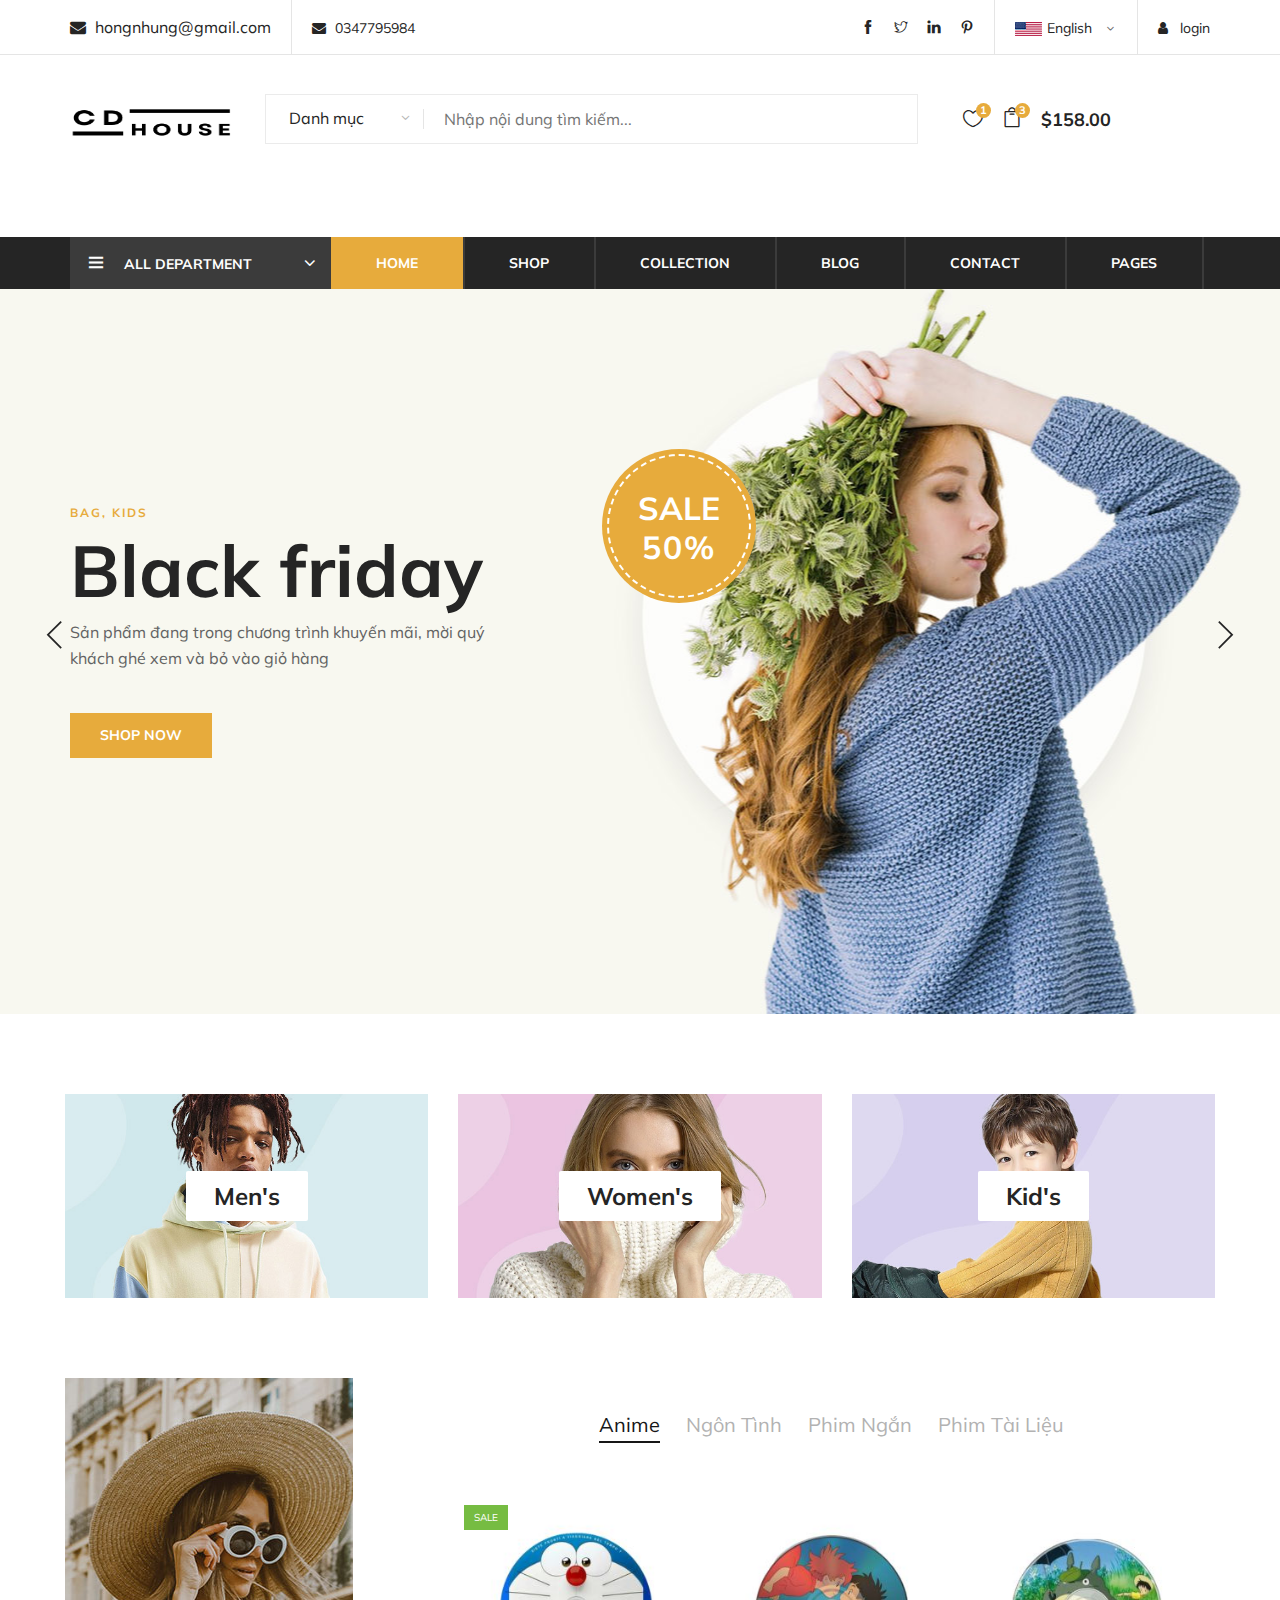
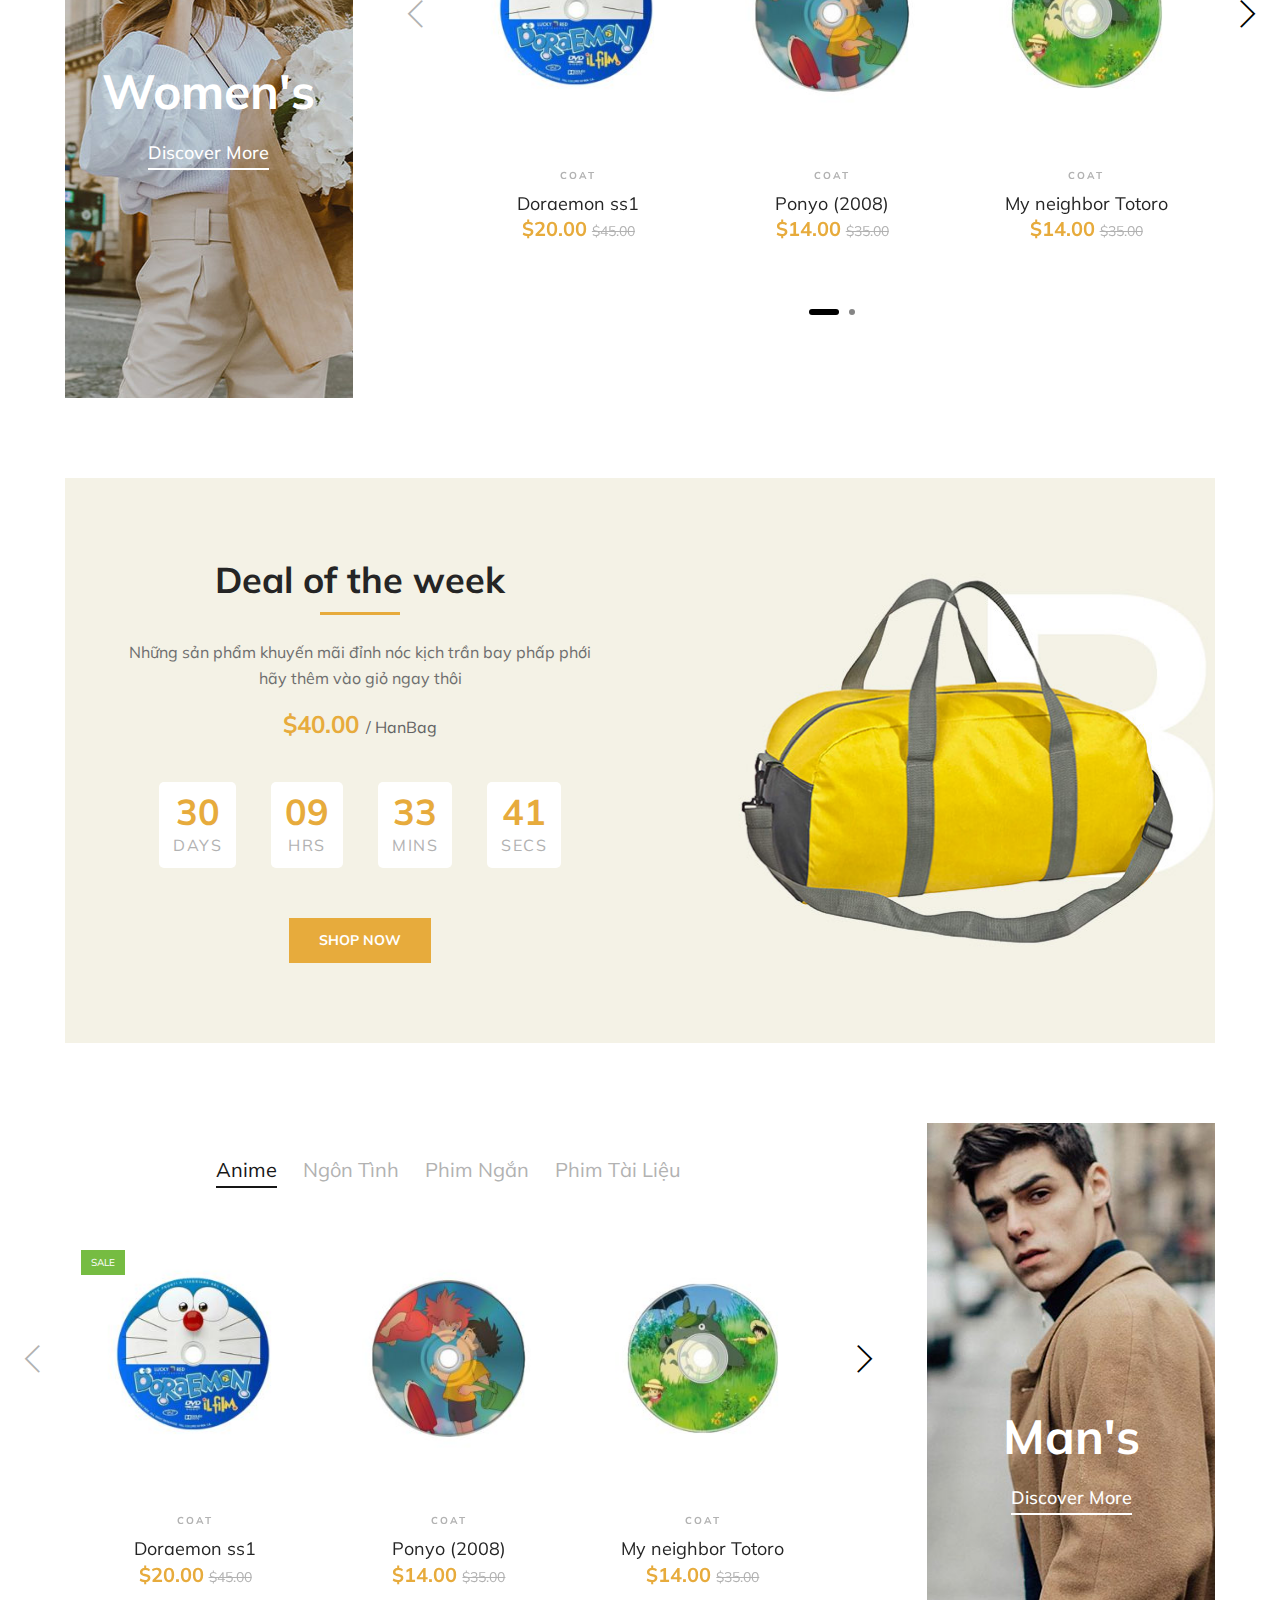
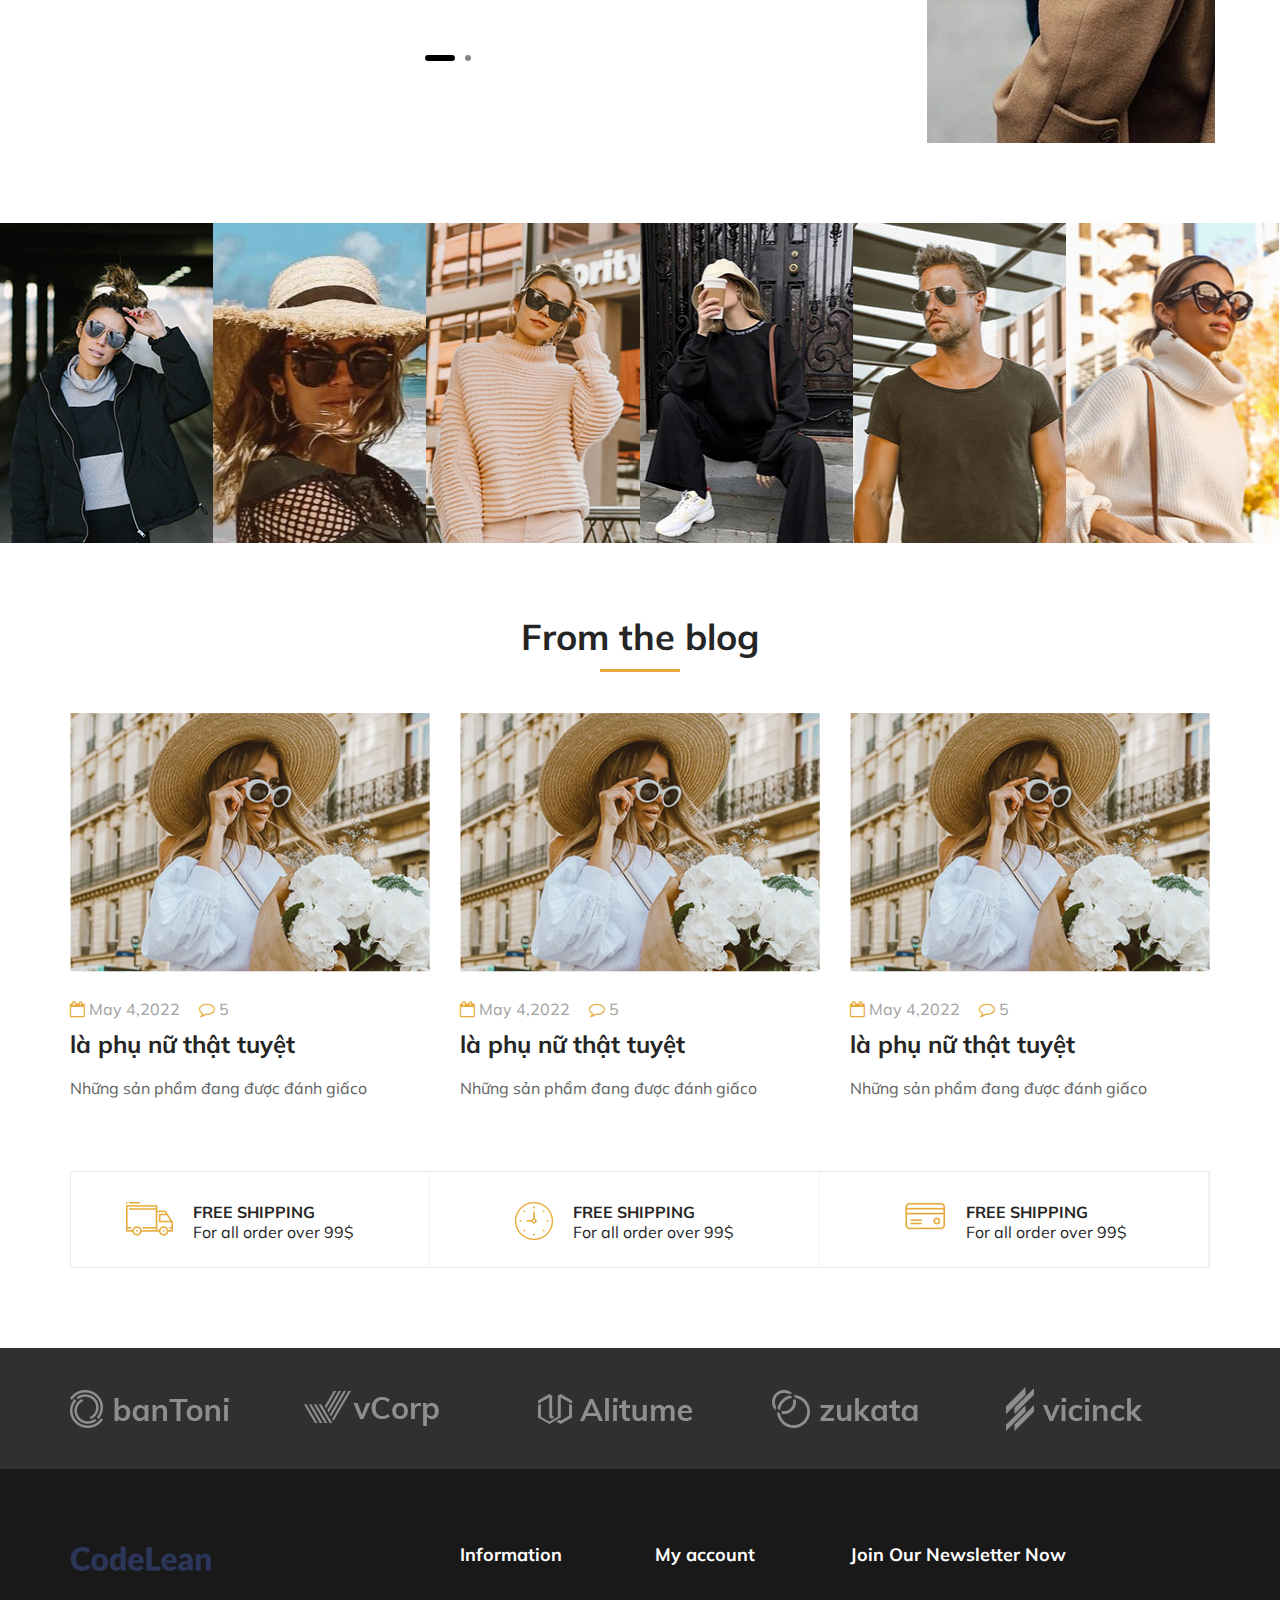
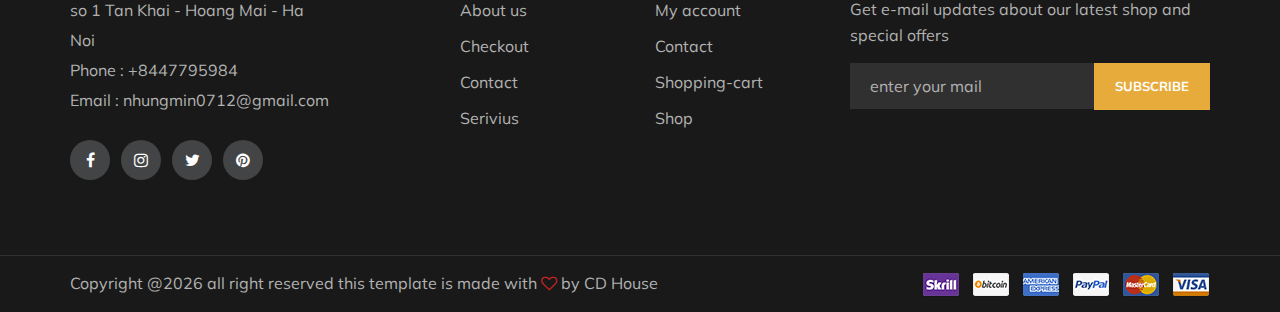
<file: html_WEB/index.html>
<!DOCTYPE html>
<html lang="zxx">
  <head>
    <meta charset="UTF-8" />
    <meta name="description" content="codelean Template" />
    <meta name="keywords" content="codelean, unica, creative, html" />
    <meta name="viewport" content="width=device-width, initial-scale=1.0" />
    <meta http-equiv="X-UA-Compatible" content="ie=edge" />
    <title>Quản lý cửa hàng</title>

    <!-- Google Font -->
    <link
      href="https://fonts.googleapis.com/css?family=Muli:300,400,500,600,700,800,900&display=swap"
      rel="stylesheet"
    />

    <!-- Css Styles -->
    <link rel="stylesheet" href="css/bootstrap.min.css" type="text/css" />
    <link rel="stylesheet" href="css/font-awesome.min.css" type="text/css" />
    <link rel="stylesheet" href="css/themify-icons.css" type="text/css" />
    <link rel="stylesheet" href="css/elegant-icons.css" type="text/css" />
    <link rel="stylesheet" href="css/owl.carousel.min.css" type="text/css" />
    <link rel="stylesheet" href="css/nice-select.css" type="text/css" />
    <link rel="stylesheet" href="css/jquery-ui.min.css" type="text/css" />
    <link rel="stylesheet" href="css/slicknav.min.css" type="text/css" />
    <link rel="stylesheet" href="css/style.css" type="text/css" />
  </head>

  <body>
<!-- load lại trang id và class ở bên style.css -->
    <div id="preloder">
      <div class="loader"></div>
    </div>
    <!-- ĐẦU TRANG -->
    <header class="header-section">
      <!-- PHẦN THANH TRÊN CỦA TRANG -->
      <div class="header-top">
        <div class="container">
          <!-- trái -->
          <div class="ht-left">
            <div class="mail-service">
              <i class="fa fa-envelope"></i>
              hongnhung@gmail.com
            </div>
            <div class="phone-service">
              <i class="fa fa-envelope"></i>
              0347795984
            </div>
          </div>
          <!-- phải -->
          <div class="ht-right">
            <a href="login.html" class="login-panel">
              <i class="fa fa-user"></i> login
            </a>
            <div class="lan-selector">
              <!-- SELECT  trong mục nhập ngôn ngữ  -->
              <select
                style="width: 300px"
                class="language_drop"
                name="countries"
                id="countries"
              >
                <option
                  value="yt"
                  data-image="img/flag-1.jpg"
                  data-imagecss="flag yt"
                  data-title="English"
                >
                  English
                </option>
                <option
                  value="yu"
                  data-image="img/flag-2.jpg"
                  data-imagecss="flag yu"
                  data-title="Bangladesh"
                >
                  German
                </option>
              </select>
            </div>
            <div class="top-social">
              <a href="#"> <i class="ti-facebook"></i></a>
              <a href="#"> <i class="ti-twitter"></i></a>
              <a href="#"> <i class="ti-linkedin"></i></a>
              <a href="#"> <i class="ti-pinterest"></i></a>
            </div>
          </div>
        </div>
      </div>

      <div class="container">
        <div class="inner-header">
          <div class="row">
            <!-- LOGO DANH MỤC -->
            <div class="col-lg-2 col-md-2">
              <div class="logo">
                <a href="index.html">
                  <img src="img/logoCD.png" height="80" width="250" alt="" />
                </a>
              </div>
            </div>
            <!-- MỤC SEARCH -->
            <div class="col-lg-7 col-md-7">
              <div class="advanced-search">
                <button type="button" class="category-btn">Danh mục</button>
                <div class="input-group">
                  <input type="text" placeholder="Nhập nội dung tìm kiếm..." />
                </div>
              </div>
            </div>
            <!-- HIỂN THỊ SẢN PHẨM -->
            <div class="col-lg-3 col-md-3">
              <ul class="nav-right">
                <li class="heart-icon">
                  <a href="#"> <i class="icon_heart_alt"></i> <span>1</span></a>
                </li>
                <li class="cart-icon">
                  <a href="#"> <i class="icon_bag_alt"></i> <span>3</span></a>
                  <!-- bảng hiển thị sản phẩm khi bấm vào giỏ hàng -->
                  <div class="cart-hover">
                    <!-- 1. hiển thị băng -->
                    <div class="select-items">
                      <table>
                        <!-- <body> -->
                        <tr>
                          <td class="si-pic">
                            <img
                              src="img/cart-page/cd1.jpg"
                              height="80px"
                              width="80px"
                              alt=""
                            />
                          </td>
                          <td class="si-text">
                            <div class="product-selected">
                              <p>$60.00</p>
                              <h6>Thuỷ thủ mặt trăng</h6>
                            </div>
                          </td>
                        </tr>
                        <tr>
                          <td class="si-pic">
                            <img
                              src="img/cart-page/cd2.jpg"
                              height="80px"
                              width="80px"
                              alt=""
                            />
                          </td>
                          <td class="si-text">
                            <div class="product-selected">
                              <p>$60.00</p>
                              <h6>Pokemon</h6>
                            </div>
                          </td>
                          <td class="si-close">
                            <i class="ti-close"> </i>
                          </td>
                        </tr>
                        <!-- </body> -->
                      </table>
                    </div>
                    <!-- 2. Tổng tiền -->
                    <div class="select-total">
                      <span>total:</span>
                      <h5>$120.000</h5>
                    </div>
                    <!-- 3. In ra  -->
                    <div class="select-button">
                      <a href="shopping-cart.html" class="primary-btn view-card"
                        >VIEW CARD</a
                      >
                      <a href="check-out.html" class="primary-btn checkout-btn"
                        >CHECK OUT</a
                      >
                    </div>
                  </div>
                </li>
                <li class="cart-price">$158.00</li>
              </ul>
            </div>
          </div>
        </div>
      </div>
      <!-- Mục hiển thị shop -->
      <div class="nav-item">
        <div class="container">
          <div class="nav-depart">
            <div class="depart-btn">
              <i class="ti-menu"></i>
              <span>all department</span>
              <ul class="depart-hover">
                <li class="active"><a href="#">Men's clothing</a></li>
                <li><a href="#">Underwear</a></li>
                <li><a href="#">kid's clothing</a></li>
                <li><a href="#">Brand lemon</a></li>
                <li><a href="#">Accessor shoes</a></li>
                <li><a href="#">Luxury Store</a></li>
                <li><a href="#">Gucci Store</a></li>
                <li><a href="#">Brand outdoor</a></li>
              </ul>
            </div>
          </div>
          <nav class="nav-menu mobile-menu">
            <ul>
              <li class="active"><a href="index.html">Home</a></li>
              <li><a href="shop.html">Shop</a></li>
              <li>
                <a href="">Collection</a>
                <ul class="dropdown">
                  <li><a href="">Men's</a></li>
                  <li><a href="">Women's</a></li>
                  <li><a href="">Kid's</a></li>
                </ul>
              </li>
              <li><a href="blog.html">Blog</a></li>
              <li><a href="contact.html">Contact</a></li>
              <li>
                <a href="">Pages</a>
                <ul class="dropdown">
                  <li><a href="blog-details.html">Blog detail's</a></li>
                  <li><a href="shopping-cart.html">Shopping-cart</a></li>
                  <li><a href="check-out.html">Checkout</a></li>
                  <li><a href="faq.html">faq</a></li>
                  <li><a href="register.html">Register</a></li>
                  <li><a href="login.html">Login</a></li>
                </ul>
              </li>
            </ul>
          </nav>
          <div id="mobile-menu-wrap"></div>
        </div>
      </div>
    </header>
<!-- HẾT ĐẦU TRANG -->


<!-- THÂN TRANG -->
<!-- 1. ảnh bìa  -->
<section class="hero-section">
  <div class="hero-items owl-carousel">
    <!-- layer ảnh 1 : ảnh + black friday + logo sale 50% -->
    <div class="single-hero-items set-bg" data-setbg="img/hero-1.jpg">
      <div class="container">
        <div class="row">
          <div class="col-lg-5">
            <span>Bag, kids</span>
            <h1>Black friday</h1>
            <p>Sản phẩm đang trong chương trình khuyến mãi, mời quý khách ghé xem và bỏ vào giỏ hàng </p>
          <a href="#" class="primary-btn">SHOP NOW</a>
          </div>
        </div>
        <div class="off-card">
          <h2>Sale <span>50%</span></h2>
        </div>
      </div>
    </div>
    <!-- layer ảnh 2 -->
    <div class="single-hero-items set-bg" data-setbg="img/hero-2.jpg">
      <div class="container">
        <div class="row">
          <div class="col-lg-5">
            <span>Bag, kids</span>
            <h1>Black friday</h1>
            <p>Sản phẩm đang trong chương trình khuyến mãi, mời quý khách ghé xem và bỏ vào giỏ hàng </p>
          <a href="#" class="primary-btn">SHOP NOW</a>
          </div>
        </div>
        <div class="off-card">
          <h2>Sale <span>50%</span></h2>
        </div>
      </div>
    </div>

  </div>
</section>

<!-- 2.Banner (3 ảnh) -->
<div class="banner-section spad">
  <div class="container-fluid">
    <div class="row">
      <div class="col-lg-4">
        <div class="single-banner">
          <img src="img/banner-1.jpg" alt="">
          <div class="inner-text">
            <h4>Men's</h4>
          </div>
        </div>
      </div>
      <div class="col-lg-4">
        <div class="single-banner">
          <img src="img/banner-2.jpg" alt="">
          <div class="inner-text">
            <h4>Women's</h4>
          </div>
        </div>
      </div>
      <div class="col-lg-4">
        <div class="single-banner">
          <img src="img/banner-3.jpg" alt="">
          <div class="inner-text">
            <h4>Kid's</h4>
          </div>
        </div>
      </div>
    </div>
  </div>
</div>

<!-- 3.hiển thị sản phẩm nổi bật  -->
<section class="women-banner spad">
  <div class="container">
    <div class="row">
      <div class="col-lg-3">
          <div class="product-large set-bg" data-setbg="img/products/women-large.jpg">
            <h2>Women's</h2>
            <a href="#">Discover More</a>
          </div>
      </div>
      <div class="col-lg-8 offset-lg-1">
        <div class="filter-control">
          <ul>
            <li class="active">Anime</li>
            <li>Ngôn Tình</li>
            <li>Phim Ngắn</li>
            <li>Phim Tài Liệu</li>
          </ul>
        </div>
        <div class="product-slider owl-carousel">
          <div class="product-item">
            <div class="pi-pic">
              <img src="img/products/1.jpg" alt="">
              <div class="sale">Sale</div>
              <div class="icon"> 
              <i class="icon_heart_alt"></i>
              </div>
              <ul>
                <!-- icon giỏ hàng trên ảnh -->
                <li class="w-icon action"> <a href=""> <i class="icon_bag_alt"></i></a></li>
                <li class="quick-view"> <a href="product.html">+Quick view</a></li>
                <li class="w-icon"><a href=""><i class="fa fa-random"></i></a></li>
              </ul>
            </div>
            <div class="pi-text">
              <div class="catagory-name">Coat</div>
              <a href="">
                <h5>Doraemon ss1</h5>
              </a>
              <div class="product-price">
                $20.00
                <span>$45.00</span>
              </div>
            </div>
          </div>
          <div class="product-item">
            <div class="pi-pic">
              <img src="img/products/2.jpg" alt="">
              <!-- <div class="sale">Sale</div> -->
              <div class="icon"> 
              <i class="icon_heart_alt"></i>
              </div>
              <ul>
                <!-- icon giỏ hàng trên ảnh -->
                <li class="w-icon action"> <a href=""> <i class="icon_bag_alt"></i></a></li>
                <li class="quick-view"> <a href="product.html">+Quick view</a></li>
                <li class="w-icon"><a href=""><i class="fa fa-random"></i></a></li>
              </ul>
            </div>
            <div class="pi-text">
              <div class="catagory-name">Coat</div>
              <a href="">
                <h5>Ponyo (2008)</h5>
              </a>
              <div class="product-price">
                $14.00
                <span>$35.00</span>
              </div>
            </div>
          </div>
          <div class="product-item">
            <div class="pi-pic">
              <img src="img/products/3.jpg" alt="" />
              <!-- <div class="sale">Sale</div> -->
              <div class="icon">
                <i class="icon_heart_alt"></i>
              </div>
              <ul>
                <!-- icon giỏ hàng trên ảnh -->
                <li class="w-icon action">
                  <a href=""> <i class="icon_bag_alt"></i></a>
                </li>
                <li class="quick-view"><a href="product.html">+Quick view</a></li>
                <li class="w-icon">
                  <a href=""><i class="fa fa-random"></i></a>
                </li>
              </ul>
            </div>
            <div class="pi-text">
              <div class="catagory-name">Coat</div>
              <a href="">
                <h5>My neighbor Totoro</h5>
              </a>
              <div class="product-price">
                $14.00
                <span>$35.00</span>
              </div>
            </div>
          </div>
          <div class="product-item">
            <div class="pi-pic">
              <img src="img/products/4.jpg" alt="" />
              <div class="sale">Sale</div>
              <div class="icon">
                <i class="icon_heart_alt"></i>
              </div>
              <ul>
                <!-- icon giỏ hàng trên ảnh -->
                <li class="w-icon action">
                  <a href=""> <i class="icon_bag_alt"></i></a>
                </li>
                <li class="quick-view"><a href="product.html">+Quick view</a></li>
                <li class="w-icon">
                  <a href=""><i class="fa fa-random"></i></a>
                </li>
              </ul>
            </div>
            <div class="pi-text">
              <div class="catagory-name">Coat</div>
              <a href="">
                <h5>Your Name</h5>
              </a>
              <div class="product-price">
                $14.00
                <span>$35.00</span>
              </div>
            </div>
          </div>
        </div>
      </div>
    </div>
  </div>

</section>

<!-- 4.hiển thị thông tin khuyến mãi -->
<section class="deal-of-week set-bg spad" data-setbg="img/time-bg.jpg">
<div class="container">
  <div class="col-lg-6 text-center">
    <div class="section-title">
      <h2>Deal of the week</h2>
      <p>Những sản phẩm khuyến mãi đỉnh nóc kịch trần bay phấp phới <br> hãy thêm vào giỏ ngay thôi </p>
    <div class="product-price">$40.00
      <span> / HanBag</span>
    </div>
    </div>
    <div class="countdown-timer" id="countdown">
      <div class="cd-item">
        <span>56</span>
        <p>Days</p>
      </div>
      <div class="cd-item">
        <span>12</span>
        <p>Hrs</p>
      </div>
      <div class="cd-item">
        <span>48</span>
        <p>Mins</p>
      </div>
      <div class="cd-item">
        <span>52</span>
        <p>Secs</p>
      </div>
    </div>
    <a href="" class="primary-btn">Shop Now</a>
  </div>
</div>
</section>

<!-- 5.hiển thị sản phẩm nổi bật -->
<section class="man-banner spad">
  <div class="container-fluid">
    <div class="row">
      <div class="col-lg-8 ">
        <div class="filter-control">
          <ul>
            <li class="active">Anime</li>
            <li>Ngôn Tình</li>
            <li>Phim Ngắn</li>
            <li>Phim Tài Liệu</li>
          </ul>
        </div>
        <div class="product-slider owl-carousel">
          <div class="product-item">
            <div class="pi-pic">
              <img src="img/products/1.jpg" alt="">
              <div class="sale">Sale</div>
              <div class="icon"> 
              <i class="icon_heart_alt"></i>
              </div>
              <ul>
                <!-- icon giỏ hàng trên ảnh -->
                <li class="w-icon action"> <a href=""> <i class="icon_bag_alt"></i></a></li>
                <li class="quick-view"> <a href="product.html">+Quick view</a></li>
                <li class="w-icon"><a href=""><i class="fa fa-random"></i></a></li>
              </ul>
            </div>
            <div class="pi-text">
              <div class="catagory-name">Coat</div>
              <a href="">
                <h5>Doraemon ss1</h5>
              </a>
              <div class="product-price">
                $20.00
                <span>$45.00</span>
              </div>
            </div>
          </div>
          <div class="product-item">
            <div class="pi-pic">
              <img src="img/products/2.jpg" alt="">
              <!-- <div class="sale">Sale</div> -->
              <div class="icon"> 
              <i class="icon_heart_alt"></i>
              </div>
              <ul>
                <!-- icon giỏ hàng trên ảnh -->
                <li class="w-icon action"> <a href=""> <i class="icon_bag_alt"></i></a></li>
                <li class="quick-view"> <a href="product.html">+Quick view</a></li>
                <li class="w-icon"><a href=""><i class="fa fa-random"></i></a></li>
              </ul>
            </div>
            <div class="pi-text">
              <div class="catagory-name">Coat</div>
              <a href="">
                <h5>Ponyo (2008)</h5>
              </a>
              <div class="product-price">
                $14.00
                <span>$35.00</span>
              </div>
            </div>
          </div>
          <div class="product-item">
            <div class="pi-pic">
              <img src="img/products/3.jpg" alt="" />
              <!-- <div class="sale">Sale</div> -->
              <div class="icon">
                <i class="icon_heart_alt"></i>
              </div>
              <ul>
                <!-- icon giỏ hàng trên ảnh -->
                <li class="w-icon action">
                  <a href=""> <i class="icon_bag_alt"></i></a>
                </li>
                <li class="quick-view"><a href="product.html">+Quick view</a></li>
                <li class="w-icon">
                  <a href=""><i class="fa fa-random"></i></a>
                </li>
              </ul>
            </div>
            <div class="pi-text">
              <div class="catagory-name">Coat</div>
              <a href="">
                <h5>My neighbor Totoro</h5>
              </a>
              <div class="product-price">
                $14.00
                <span>$35.00</span>
              </div>
            </div>
          </div>
          <div class="product-item">
            <div class="pi-pic">
              <img src="img/products/4.jpg" alt="" />
              <div class="sale">Sale</div>
              <div class="icon">
                <i class="icon_heart_alt"></i>
              </div>
              <ul>
                <!-- icon giỏ hàng trên ảnh -->
                <li class="w-icon action">
                  <a href=""> <i class="icon_bag_alt"></i></a>
                </li>
                <li class="quick-view"><a href="product.html">+Quick view</a></li>
                <li class="w-icon">
                  <a href=""><i class="fa fa-random"></i></a>
                </li>
              </ul>
            </div>
            <div class="pi-text">
              <div class="catagory-name">Coat</div>
              <a href="">
                <h5>Your Name</h5>
              </a>
              <div class="product-price">
                $14.00
                <span>$35.00</span>
              </div>
            </div>
          </div>
        </div>
      </div>
      <div class="col-lg-3 offset-lg-1">
          <div class="product-large set-bg" data-setbg="img/products/man-large.jpg">
            <h2>Man's</h2>
            <a href="#">Discover More</a>
          </div>
      </div>
    </div>
  </div>

</section>

<!-- 6.hiển thị mxh -->
<div class="instagram-photo">
  <div class="insta-item set-bg" data-setbg="img/insta-1.jpg">
    <div class="inside-text">
      <i class="ti-instagram"></i>
      <h5> <a href="#">HongNhung_Collection</a></h5>
    </div>
  </div>
  <div class="insta-item set-bg" data-setbg="img/insta-2.jpg">
    <div class="inside-text">
      <i class="ti-instagram"></i>
      <h5> <a href="#">HongNhung_Collection</a></h5>
    </div>
  </div>
  <div class="insta-item set-bg" data-setbg="img/insta-3.jpg">
    <div class="inside-text">
      <i class="ti-instagram"></i>
      <h5> <a href="#">HongNhung_Collection</a></h5>
    </div>
  </div>
  <div class="insta-item set-bg" data-setbg="img/insta-4.jpg">
    <div class="inside-text">
      <i class="ti-instagram"></i>
      <h5> <a href="#">HongNhung_Collection</a></h5>
    </div>
  </div>
  <div class="insta-item set-bg" data-setbg="img/insta-5.jpg">
    <div class="inside-text">
      <i class="ti-instagram"></i>
      <h5> <a href="#">HongNhung_Collection</a></h5>
    </div>
  </div>
  <div class="insta-item set-bg" data-setbg="img/insta-6.jpg">
    <div class="inside-text">
      <i class="ti-instagram"></i>
      <h5> <a href="#">HongNhung_Collection</a></h5>
    </div>
  </div>
</div>

<!-- 7.hiển thị blog -->
<section class="latest-blog spad">
  <div class="container">
    <div class="row">
      <div class="col-lg-12">
        <div class="section-title">
          <h2>From the blog </h2>
        </div>
      </div>

    </div>
    <div class="row">
      <div class="col-lg-4 col-md-6">
        <div class="single-latest-blog">
          <img src="img/latest-1.jpg" alt="">
          <div class="latest-text">
            <div class="tag-list">
              <div class="tag-item">
                  <i class="fa fa-calendar-o"></i>
                  May 4,2022
              </div>
              <div class="tag-item">
                <i class="fa fa-comment-o"></i>
                5
              </div>
            </div>
            <a href="">
              <h4>là phụ nữ thật tuyệt</h4>
            </a>
            <p>Những sản phẩm đang được đánh giấco </p>
          </div>
        </div>
      </div>
      <div class="col-lg-4 col-md-6">
        <div class="single-latest-blog">
          <img src="img/latest-1.jpg" alt="">
          <div class="latest-text">
            <div class="tag-list">
              <div class="tag-item">
                  <i class="fa fa-calendar-o"></i>
                  May 4,2022
              </div>
              <div class="tag-item">
                <i class="fa fa-comment-o"></i>
                5
              </div>
            </div>
            <a href="">
              <h4>là phụ nữ thật tuyệt</h4>
            </a>
            <p>Những sản phẩm đang được đánh giấco </p>
          </div>
        </div>
      </div>
      <div class="col-lg-4 col-md-6">
        <div class="single-latest-blog">
          <img src="img/latest-1.jpg" alt="">
          <div class="latest-text">
            <div class="tag-list">
              <div class="tag-item">
                  <i class="fa fa-calendar-o"></i>
                  May 4,2022
              </div>
              <div class="tag-item">
                <i class="fa fa-comment-o"></i>
                5
              </div>
            </div>
            <a href="">
              <h4>là phụ nữ thật tuyệt</h4>
            </a>
            <p>Những sản phẩm đang được đánh giấco </p>
          </div>
        </div>
      </div>
    </div>
    <div class="benefit-items">
      <div class="row">
        <div class="col-lg-4">
          <div class="single-benefit">
            <div class="sb-icon">
              <img src="img/icon-1.png" alt="">
            </div>
            <div class="sb-text">
              <h6>Free shipping</h6>
              <p>For all order over 99$</p>
            </div>
          </div>
        </div>
        <div class="col-lg-4">
          <div class="single-benefit">
            <div class="sb-icon">
              <img src="img/icon-2.png" alt="">
            </div>
            <div class="sb-text">
              <h6>Free shipping</h6>
              <p>For all order over 99$</p>
            </div>
          </div>
        </div>
        <div class="col-lg-4">
          <div class="single-benefit">
            <div class="sb-icon">
              <img src="img/icon-3.png" alt="">
            </div>
            <div class="sb-text">
              <h6>Free shipping</h6>
              <p>For all order over 99$</p>
            </div>
          </div>
        </div>
      </div>
    </div>
  </div>
</section>

<!-- HẾT THÂN TRANG -->

<!-- CHÂN TRANG -->
    <!-- hiển thị 5 logo -->
    <div class="partner-logo">
      <div class="container">
        <div class="logo-carousel owl-carousel">
          <div class="logo-item">
            <div class="tablecell-inner">
              <img src="img/logo-carousel/logo-1.png" />
            </div>
          </div>
          <div class="logo-item">
            <div class="tablecell-inner">
              <img src="img/logo-carousel/logo-2.png" />
            </div>
          </div>
          <div class="logo-item">
            <div class="tablecell-inner">
              <img src="img/logo-carousel/logo-3.png" />
            </div>
          </div>
          <div class="logo-item">
            <div class="tablecell-inner">
              <img src="img/logo-carousel/logo-4.png" />
            </div>
          </div>
          <div class="logo-item">
            <div class="tablecell-inner">
              <img src="img/logo-carousel/logo-5.png" />
            </div>
          </div>
        </div>
      </div>
    </div>
    <div class="footer-section">
    <!-- hiển thị 4 cột chứa thông tin nhà phát triển -->
      <div class="container">
        <div class="row">
          <div class="col-lg-3">
            <div class="footer-left">
              <div class="footer-logo">
                <a href="index.html">
                  <img src="img/footer-logo.png" height="25" alt="" />
                </a>
              </div>
              <ul>
                <li>so 1 Tan Khai - Hoang Mai - Ha Noi</li>
                <li>Phone : +8447795984</li>
                <li>Email : nhungmin0712@gmail.com</li>
              </ul>
              <div class="footer-social">
                <a href=""><i class="fa fa-facebook"></i></a>
                <a href=""><i class="fa fa-instagram"></i></i></a>
                <a href=""><i class="fa fa-twitter"></i></i></a>
                <a href=""><i class="fa fa-pinterest"></i></a>
              </div>
            </div>
          </div>
          <div class="col-lg-2 offset-lg-1">
            <div class="footer-widget">
              <h5>Information</h5>
              <ul>
                <li><a href="">About us</a></li>
                <li><a href="">Checkout</a></li>
                <li><a href="">Contact</a></li>
                <li><a href="">Serivius</a></li>
              </ul>
            </div>
          </div>
          <div class="col-lg-2">
            <div class="footer-widget">
              <h5>My account</h5>
              <ul>
                <li><a href="">My account</a></li>
                <li><a href="">Contact</a></li>
                <li><a href="">Shopping-cart</a></li>
                <li><a href="">Shop</a></li>
              </ul>
            </div>
          </div>
          <div class="col-lg-4">
            <div class="newslatter-item">
              <h5>Join Our Newsletter Now</h5>
              <p>Get e-mail updates about our latest shop and special offers</p>
              <form action="#" class="subscribe-form">
                <input type="text" placeholder="enter your mail">
                <button type="button">Subscribe</button>
              </form>
            </div>
          </div>
        </div>
      </div>
    <!-- hiển thị dòng cuối + logo banking  -->
      <div class="copyright-reserved">
        <div class="container">
          <div class="row">
            <div class="col-lg-12">
              <div class="copyright-text">
                <!-- đoạn mã JavaScript : hiển thị thời gian thực là năm hiện tại -->
                Copyright @<script>document.write(new Date().getFullYear()); </script> all right reserved this template is made with <i class="fa fa-heart-o" aria-hidden="true"></i> by <a href="index.html" target="_blank">CD House</a>
              </div>
              <div class="payment-pic">
                <img src="img/payment-method.png" alt=""> <!-- hiển thị 6 logo hãng thanh toán-->
              </div>
            </div>
          </div>
        </div>
      </div>
    </div>
<!-- HẾT CHÂN TRANG -->
 
    <!-- Js Plugins -->
    <script src="js/jquery-3.3.1.min.js"></script>
    <script src="js/bootstrap.min.js"></script>
    <script src="js/jquery-ui.min.js"></script>
    <script src="js/jquery.countdown.min.js"></script>
    <script src="js/jquery.nice-select.min.js"></script>
    <script src="js/jquery.zoom.min.js"></script>
    <script src="js/jquery.dd.min.js"></script>
    <script src="js/jquery.slicknav.js"></script>
    <script src="js/owl.carousel.min.js"></script>
    <script src="js/main.js"></script>
  </body>
</html>
</file>
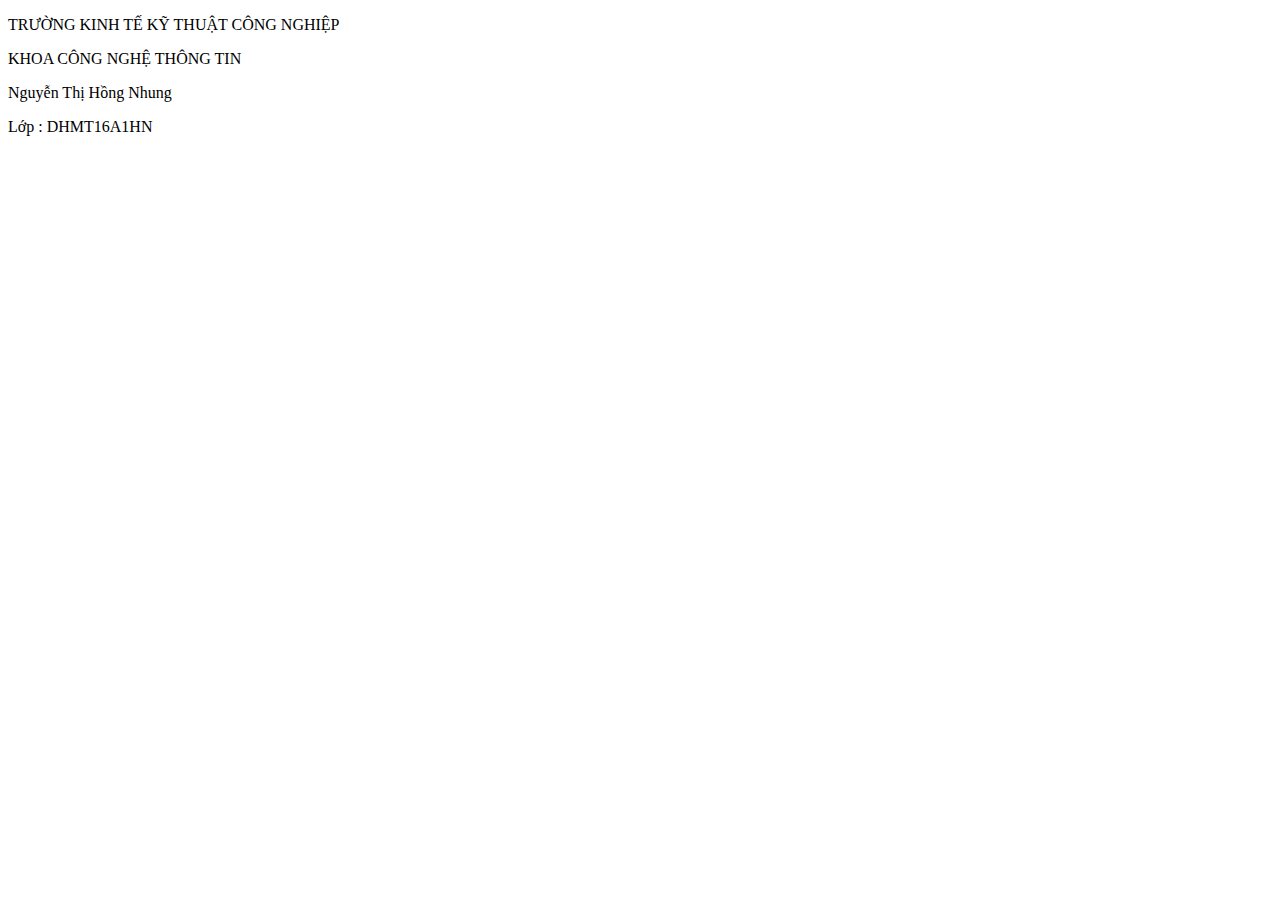
<file: css_p1/css1.html>
<!DOCTYPE html>
<html>
<head>
	<meta charset="utf-8">
	<meta name="viewport" content="width=device-width, initial-scale=1">
	<title>CSS1</title>
	<link rel="stylesheet" type="text/css" href="E:\INTERN PHÒNG CNTT\css_p1\kieubenngoai.css">
</head>
<body>
<p class="p1">TRƯỜNG KINH TẾ KỸ THUẬT CÔNG NGHIỆP</p>
<p class="p2">KHOA CÔNG NGHỆ THÔNG TIN</p>
<p class="p3">Nguyễn Thị Hồng Nhung</p>
<p class="p4">Lớp : DHMT16A1HN</p>
</body>
</html>
</file>
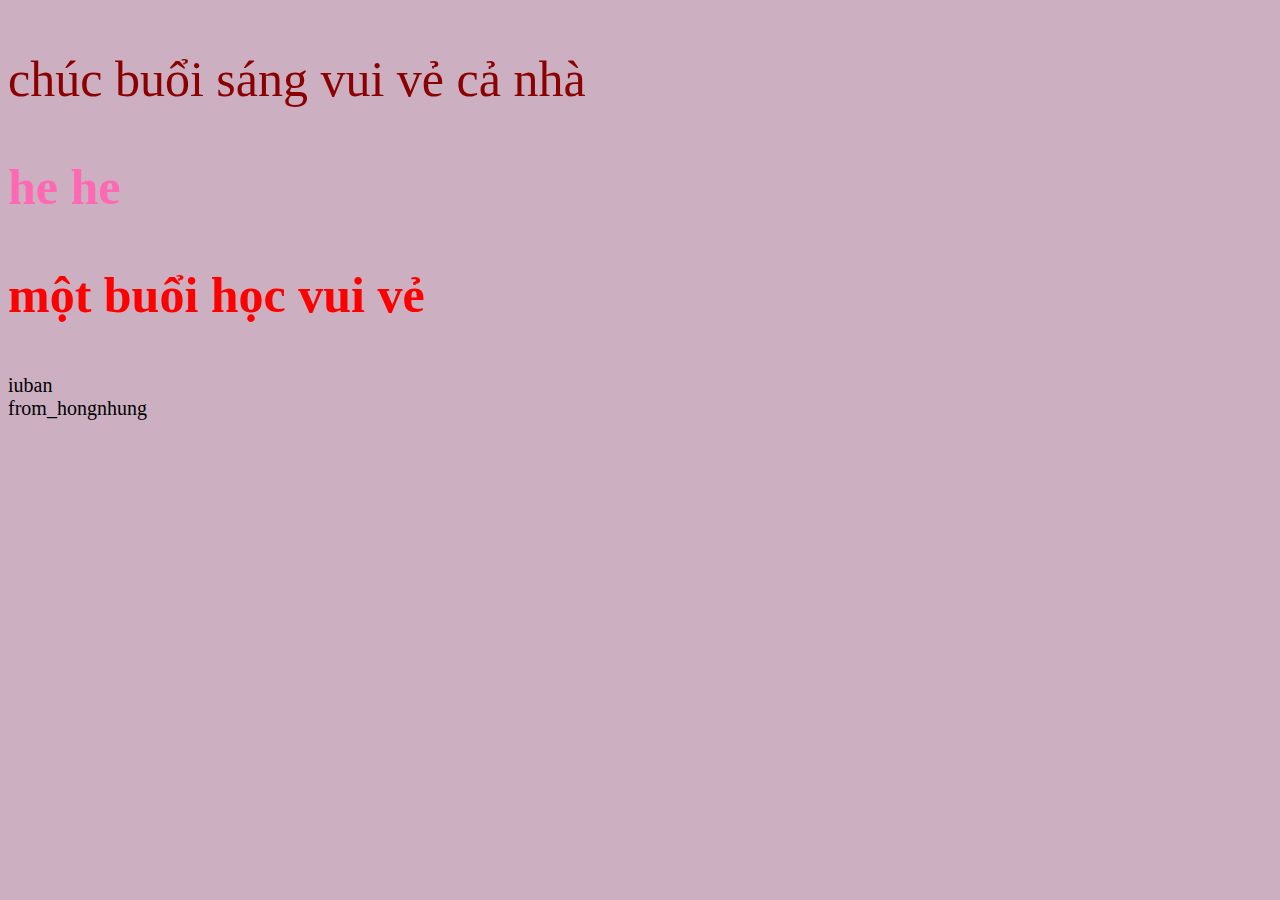
<file: css_p1/css2.html>
<!DOCTYPE html>
<html>
  <head>
    <meta charset="utf-8" />
    <meta name="viewport" content="width=device-width, initial-scale=1" />
    <title>CSS2</title>
    <style type="text/css">
      .part1 {
        font-size: 50px;
        color: darkred;
      }
      .part2 {
        font-size: 50px;
        color: hotpink;
        font-weight: bold;
      }
      .part3 {
        font-size: 50px;
        color: red;
        font-weight: bold;
      }
      div {
        font-size: 20px;
        color: black;
      }
    </style>
    <style type="text/css">
      body {
        background-color: rgb(204, 175, 192);
      }
    </style>
  </head>
  <body>
    <p class="part1">chúc buổi sáng vui vẻ cả nhà</p>
    <p class="part2">he he</p>
    <p class="part3">một buổi học vui vẻ</p>
    <div>iuban</div>
    <div>from_hongnhung</div>
  </body>
</html>
</file>
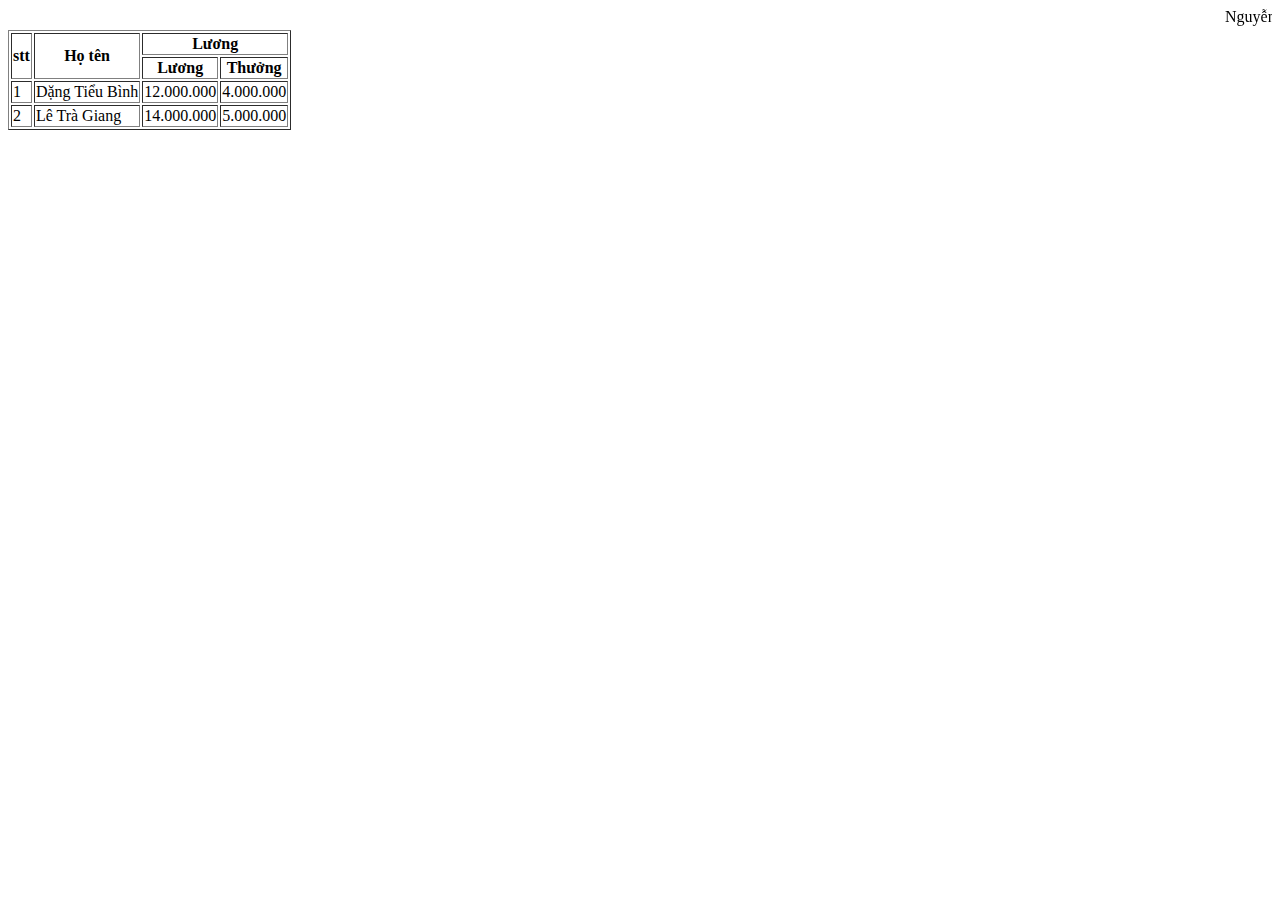
<file: css_p1/css3.html>
<!DOCTYPE html>
<html>
<head>
	<meta charset="utf-8">
	<meta name="viewport" content="width=device-width, initial-scale=1">
	<title>CSS3</title>
</head>
<body>
	<marquee width=""> Nguyễn Thị Hồng Nhung </marquee>
<table border="1">
	<tr text="red">  
		<th rowspan="2"> stt </th>
		<th rowspan ="2"> Họ tên </th>
		<th colspan ="2"> Lương </th>
	</tr>
	<tr>
		<th>Lương</th>
		<th>Thưởng</th>
	</tr>
	<tr>
		<td> 1 </td>
		<td> Dặng Tiểu Bình </td>
		<td> 12.000.000 </td>
		<td>4.000.000</td>
	</tr>
	<tr>
		<td> 2 </td>
		<td> Lê Trà Giang </td>
		<td> 14.000.000</td>
		<td> 5.000.000</td>
	</tr>


</table>

</body>
</html>
</file>
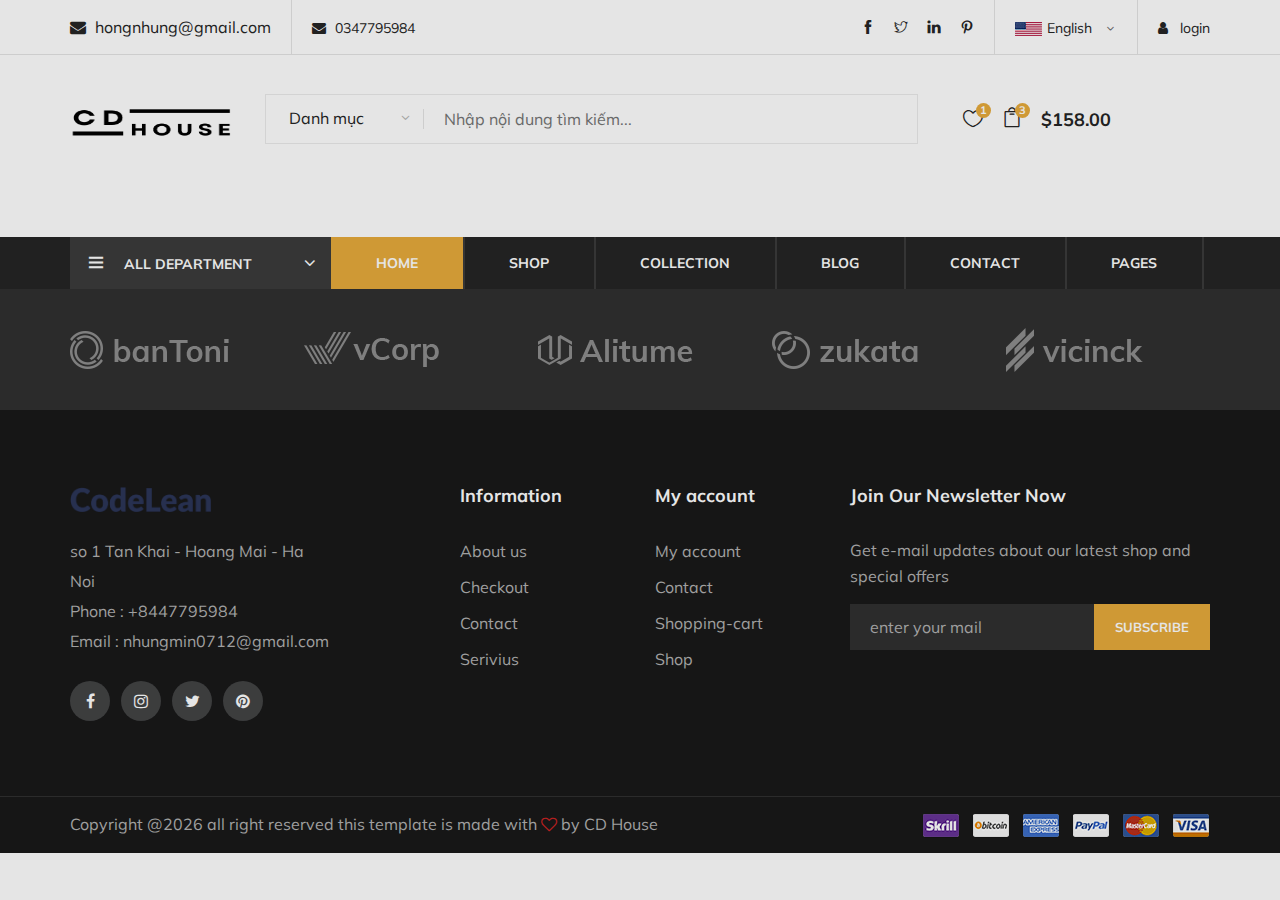
<file: html_WEB/blog-details.html>
<!DOCTYPE html>
<html lang="zxx">

<head>
    <meta charset="UTF-8">
    <meta name="description" content="codelean Template">
    <meta name="keywords" content="codelean, unica, creative, html">
    <meta name="viewport" content="width=device-width, initial-scale=1.0">
    <meta http-equiv="X-UA-Compatible" content="ie=edge">
    <title>CodeLean | Template</title>

    <!-- Google Font -->
    <link href="https://fonts.googleapis.com/css?family=Muli:300,400,500,600,700,800,900&display=swap" rel="stylesheet">

    <!-- Css Styles -->
    <link rel="stylesheet" href="css/bootstrap.min.css" type="text/css">
    <link rel="stylesheet" href="css/font-awesome.min.css" type="text/css">
    <link rel="stylesheet" href="css/themify-icons.css" type="text/css">
    <link rel="stylesheet" href="css/elegant-icons.css" type="text/css">
    <link rel="stylesheet" href="css/owl.carousel.min.css" type="text/css">
    <link rel="stylesheet" href="css/nice-select.css" type="text/css">
    <link rel="stylesheet" href="css/jquery-ui.min.css" type="text/css">
    <link rel="stylesheet" href="css/slicknav.min.css" type="text/css">
    <link rel="stylesheet" href="css/style.css" type="text/css">
</head>

<body>
   <!-- load lại trang id và class ở bên style.css -->
   <div id="preloder">
    <div class="loader"></div>
  </div>
  <!-- ĐẦU TRANG -->
  <header class="header-section">
    <!-- PHẦN THANH TRÊN CỦA TRANG -->
    <div class="header-top">
      <div class="container">
        <!-- trái -->
        <div class="ht-left">
          <div class="mail-service">
            <i class="fa fa-envelope"></i>
            hongnhung@gmail.com
          </div>
          <div class="phone-service">
            <i class="fa fa-envelope"></i>
            0347795984
          </div>
        </div>
        <!-- phải -->
        <div class="ht-right">
          <a href="login.html" class="login-panel">
            <i class="fa fa-user"></i> login
          </a>
          <div class="lan-selector">
            <!-- SELECT  trong mục nhập ngôn ngữ  -->
            <select
              style="width: 300px"
              class="language_drop"
              name="countries"
              id="countries"
            >
              <option
                value="yt"
                data-image="img/flag-1.jpg"
                data-imagecss="flag yt"
                data-title="English"
              >
                English
              </option>
              <option
                value="yu"
                data-image="img/flag-2.jpg"
                data-imagecss="flag yu"
                data-title="Bangladesh"
              >
                German
              </option>
            </select>
          </div>
          <div class="top-social">
            <a href="#"> <i class="ti-facebook"></i></a>
            <a href="#"> <i class="ti-twitter"></i></a>
            <a href="#"> <i class="ti-linkedin"></i></a>
            <a href="#"> <i class="ti-pinterest"></i></a>
          </div>
        </div>
      </div>
    </div>

    <div class="container">
      <div class="inner-header">
        <div class="row">
          <!-- LOGO DANH MỤC -->
          <div class="col-lg-2 col-md-2">
            <div class="logo">
              <a href="index.html">
                <img src="img/logoCD.png" height="80" width="250" alt="" />
              </a>
            </div>
          </div>
          <!-- MỤC SEARCH -->
          <div class="col-lg-7 col-md-7">
            <div class="advanced-search">
              <button type="button" class="category-btn">Danh mục</button>
              <div class="input-group">
                <input type="text" placeholder="Nhập nội dung tìm kiếm..." />
              </div>
            </div>
          </div>
          <!-- HIỂN THỊ SẢN PHẨM -->
          <div class="col-lg-3 col-md-3">
            <ul class="nav-right">
              <li class="heart-icon">
                <a href="#"> <i class="icon_heart_alt"></i> <span>1</span></a>
              </li>
              <li class="cart-icon">
                <a href="#"> <i class="icon_bag_alt"></i> <span>3</span></a>
                <!-- bảng hiển thị sản phẩm khi bấm vào giỏ hàng -->
                <div class="cart-hover">
                  <!-- 1. hiển thị băng -->
                  <div class="select-items">
                    <table>
                      <!-- <body> -->
                      <tr>
                        <td class="si-pic">
                          <img
                            src="img/cart-page/cd1.jpg"
                            height="80px"
                            width="80px"
                            alt=""
                          />
                        </td>
                        <td class="si-text">
                          <div class="product-selected">
                            <p>$60.00</p>
                            <h6>Thuỷ thủ mặt trăng</h6>
                          </div>
                        </td>
                      </tr>
                      <tr>
                        <td class="si-pic">
                          <img
                            src="img/cart-page/cd2.jpg"
                            height="80px"
                            width="80px"
                            alt=""
                          />
                        </td>
                        <td class="si-text">
                          <div class="product-selected">
                            <p>$60.00</p>
                            <h6>Pokemon</h6>
                          </div>
                        </td>
                        <td class="si-close">
                          <i class="ti-close"> </i>
                        </td>
                      </tr>
                      <!-- </body> -->
                    </table>
                  </div>
                  <!-- 2. Tổng tiền -->
                  <div class="select-total">
                    <span>total:</span>
                    <h5>$120.000</h5>
                  </div>
                  <!-- 3. In ra  -->
                  <div class="select-button">
                    <a href="shopping-cart.html" class="primary-btn view-card"
                      >VIEW CARD</a
                    >
                    <a href="check-out.html" class="primary-btn checkout-btn"
                      >CHECK OUT</a
                    >
                  </div>
                </div>
              </li>
              <li class="cart-price">$158.00</li>
            </ul>
          </div>
        </div>
      </div>
    </div>
    <!-- Mục hiển thị shop -->
    <div class="nav-item">
      <div class="container">
        <div class="nav-depart">
          <div class="depart-btn">
            <i class="ti-menu"></i>
            <span>all department</span>
            <ul class="depart-hover">
              <li class="active"><a href="#">Men's clothing</a></li>
              <li><a href="#">Underwear</a></li>
              <li><a href="#">kid's clothing</a></li>
              <li><a href="#">Brand lemon</a></li>
              <li><a href="#">Accessor shoes</a></li>
              <li><a href="#">Luxury Store</a></li>
              <li><a href="#">Gucci Store</a></li>
              <li><a href="#">Brand outdoor</a></li>
            </ul>
          </div>
        </div>
        <nav class="nav-menu mobile-menu">
          <ul>
            <li class="active"><a href="index.html">Home</a></li>
            <li><a href="shop.html">Shop</a></li>
            <li>
              <a href="">Collection</a>
              <ul class="dropdown">
                <li><a href="">Men's</a></li>
                <li><a href="">Women's</a></li>
                <li><a href="">Kid's</a></li>
              </ul>
            </li>
            <li><a href="blog.html">Blog</a></li>
            <li><a href="contact.html">Contact</a></li>
            <li>
              <a href="">Pages</a>
              <ul class="dropdown">
                <li><a href="blog-details.html">Blog detail's</a></li>
                <li><a href="shopping-cart.html">Shopping-cart</a></li>
                <li><a href="check-out.html">Checkout</a></li>
                <li><a href="faq.html">faq</a></li>
                <li><a href="register.html">Register</a></li>
                <li><a href="login.html">Login</a></li>
              </ul>
            </li>
          </ul>
        </nav>
        <div id="mobile-menu-wrap"></div>
      </div>
    </div>
  </header>
  <!-- HẾT-->


  <!-- CHÂN TRANG -->
  <!-- hiển thị 5 logo -->
  <div class="partner-logo">
    <div class="container">
      <div class="logo-carousel owl-carousel">
        <div class="logo-item">
          <div class="tablecell-inner">
            <img src="img/logo-carousel/logo-1.png" />
          </div>
        </div>
        <div class="logo-item">
          <div class="tablecell-inner">
            <img src="img/logo-carousel/logo-2.png" />
          </div>
        </div>
        <div class="logo-item">
          <div class="tablecell-inner">
            <img src="img/logo-carousel/logo-3.png" />
          </div>
        </div>
        <div class="logo-item">
          <div class="tablecell-inner">
            <img src="img/logo-carousel/logo-4.png" />
          </div>
        </div>
        <div class="logo-item">
          <div class="tablecell-inner">
            <img src="img/logo-carousel/logo-5.png" />
          </div>
        </div>
      </div>
    </div>
  </div>
  <!-- footer section begin -->
  <div class="footer-section">
<!-- hiển thị 4 cột chứa thông tin nhà phát triển -->
    <div class="container">
      <div class="row">
        <div class="col-lg-3">
          <div class="footer-left">
            <div class="footer-logo">
              <a href="index.html">
                <img src="img/footer-logo.png" height="25" alt="" />
              </a>
            </div>
            <ul>
              <li>so 1 Tan Khai - Hoang Mai - Ha Noi</li>
              <li>Phone : +8447795984</li>
              <li>Email : nhungmin0712@gmail.com</li>
            </ul>
            <div class="footer-social">
              <a href=""><i class="fa fa-facebook"></i></a>
              <a href=""><i class="fa fa-instagram"></i></i></a>
              <a href=""><i class="fa fa-twitter"></i></i></a>
              <a href=""><i class="fa fa-pinterest"></i></a>
            </div>
          </div>
        </div>
        <div class="col-lg-2 offset-lg-1">
          <div class="footer-widget">
            <h5>Information</h5>
            <ul>
              <li><a href="">About us</a></li>
              <li><a href="">Checkout</a></li>
              <li><a href="">Contact</a></li>
              <li><a href="">Serivius</a></li>
            </ul>
          </div>
        </div>
        <div class="col-lg-2">
          <div class="footer-widget">
            <h5>My account</h5>
            <ul>
              <li><a href="">My account</a></li>
              <li><a href="">Contact</a></li>
              <li><a href="">Shopping-cart</a></li>
              <li><a href="">Shop</a></li>
            </ul>
          </div>
        </div>
        <div class="col-lg-4">
          <div class="newslatter-item">
            <h5>Join Our Newsletter Now</h5>
            <p>Get e-mail updates about our latest shop and special offers</p>
            <form action="#" class="subscribe-form">
              <input type="text" placeholder="enter your mail">
              <button type="button">Subscribe</button>
            </form>
          </div>
        </div>
      </div>
    </div>
<!-- hiển thị dòng cuối + logo banking  -->
    <div class="copyright-reserved">
      <div class="container">
        <div class="row">
          <div class="col-lg-12">
            <div class="copyright-text">
              <!-- đoạn mã JavaScript : hiển thị thời gian thực là năm hiện tại -->
              Copyright @<script>document.write(new Date().getFullYear()); </script> all right reserved this template is made with <i class="fa fa-heart-o" aria-hidden="true"></i> by <a href="index.html" target="_blank">CD House</a>
            </div>
            <div class="payment-pic">
              <img src="img/payment-method.png" alt=""> <!-- hiển thị 6 logo hãng thanh toán-->
            </div>
          </div>
        </div>
      </div>
    </div>
  </div>
<!-- HẾT -->



    <!-- Js Plugins -->
    <script src="js/jquery-3.3.1.min.js"></script>
    <script src="js/bootstrap.min.js"></script>
    <script src="js/jquery-ui.min.js"></script>
    <script src="js/jquery.countdown.min.js"></script>
    <script src="js/jquery.nice-select.min.js"></script>
    <script src="js/jquery.zoom.min.js"></script>
    <script src="js/jquery.dd.min.js"></script>
    <script src="js/jquery.slicknav.js"></script>
    <script src="js/owl.carousel.min.js"></script>
    <script src="js/main.js"></script>
</body>

</html>
</file>
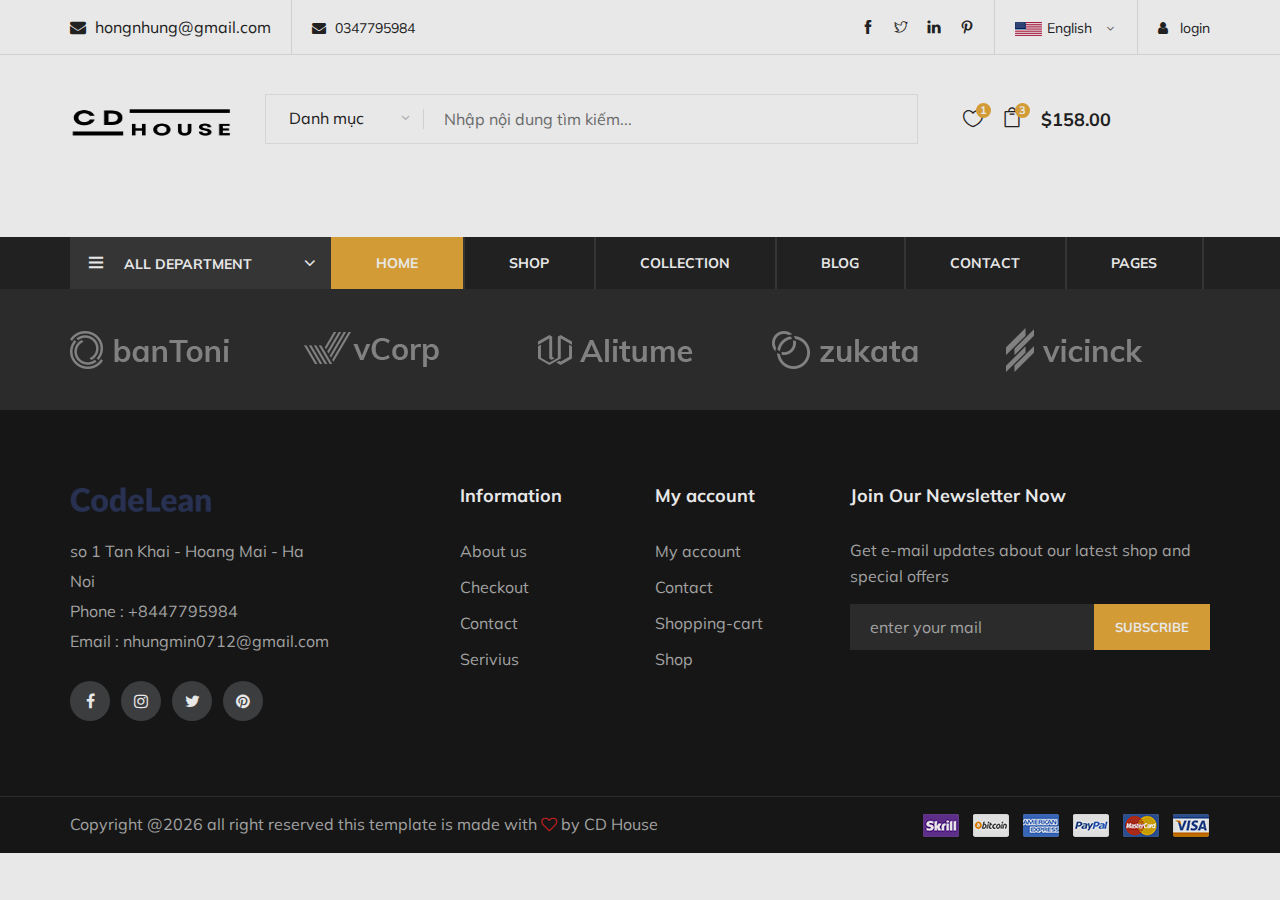
<file: html_WEB/blog.html>
<!DOCTYPE html>
<html lang="zxx">

<head>
    <meta charset="UTF-8">
    <meta name="description" content="codelean Template">
    <meta name="keywords" content="codelean, unica, creative, html">
    <meta name="viewport" content="width=device-width, initial-scale=1.0">
    <meta http-equiv="X-UA-Compatible" content="ie=edge">
    <title>CodeLean | Template</title>

    <!-- Google Font -->
    <link href="https://fonts.googleapis.com/css?family=Muli:300,400,500,600,700,800,900&display=swap" rel="stylesheet">

    <!-- Css Styles -->
    <link rel="stylesheet" href="css/bootstrap.min.css" type="text/css">
    <link rel="stylesheet" href="css/font-awesome.min.css" type="text/css">
    <link rel="stylesheet" href="css/themify-icons.css" type="text/css">
    <link rel="stylesheet" href="css/elegant-icons.css" type="text/css">
    <link rel="stylesheet" href="css/owl.carousel.min.css" type="text/css">
    <link rel="stylesheet" href="css/nice-select.css" type="text/css">
    <link rel="stylesheet" href="css/jquery-ui.min.css" type="text/css">
    <link rel="stylesheet" href="css/slicknav.min.css" type="text/css">
    <link rel="stylesheet" href="css/style.css" type="text/css">
</head>

<body>
      <!-- load lại trang id và class ở bên style.css -->
      <div id="preloder">
        <div class="loader"></div>
      </div>
      <!-- ĐẦU TRANG -->
      <header class="header-section">
        <!-- PHẦN THANH TRÊN CỦA TRANG -->
        <div class="header-top">
          <div class="container">
            <!-- trái -->
            <div class="ht-left">
              <div class="mail-service">
                <i class="fa fa-envelope"></i>
                hongnhung@gmail.com
              </div>
              <div class="phone-service">
                <i class="fa fa-envelope"></i>
                0347795984
              </div>
            </div>
            <!-- phải -->
            <div class="ht-right">
              <a href="login.html" class="login-panel">
                <i class="fa fa-user"></i> login
              </a>
              <div class="lan-selector">
                <!-- SELECT  trong mục nhập ngôn ngữ  -->
                <select
                  style="width: 300px"
                  class="language_drop"
                  name="countries"
                  id="countries"
                >
                  <option
                    value="yt"
                    data-image="img/flag-1.jpg"
                    data-imagecss="flag yt"
                    data-title="English"
                  >
                    English
                  </option>
                  <option
                    value="yu"
                    data-image="img/flag-2.jpg"
                    data-imagecss="flag yu"
                    data-title="Bangladesh"
                  >
                    German
                  </option>
                </select>
              </div>
              <div class="top-social">
                <a href="#"> <i class="ti-facebook"></i></a>
                <a href="#"> <i class="ti-twitter"></i></a>
                <a href="#"> <i class="ti-linkedin"></i></a>
                <a href="#"> <i class="ti-pinterest"></i></a>
              </div>
            </div>
          </div>
        </div>
  
        <div class="container">
          <div class="inner-header">
            <div class="row">
              <!-- LOGO DANH MỤC -->
              <div class="col-lg-2 col-md-2">
                <div class="logo">
                  <a href="index.html">
                    <img src="img/logoCD.png" height="80" width="250" alt="" />
                  </a>
                </div>
              </div>
              <!-- MỤC SEARCH -->
              <div class="col-lg-7 col-md-7">
                <div class="advanced-search">
                  <button type="button" class="category-btn">Danh mục</button>
                  <div class="input-group">
                    <input type="text" placeholder="Nhập nội dung tìm kiếm..." />
                  </div>
                </div>
              </div>
              <!-- HIỂN THỊ SẢN PHẨM -->
              <div class="col-lg-3 col-md-3">
                <ul class="nav-right">
                  <li class="heart-icon">
                    <a href="#"> <i class="icon_heart_alt"></i> <span>1</span></a>
                  </li>
                  <li class="cart-icon">
                    <a href="#"> <i class="icon_bag_alt"></i> <span>3</span></a>
                    <!-- bảng hiển thị sản phẩm khi bấm vào giỏ hàng -->
                    <div class="cart-hover">
                      <!-- 1. hiển thị băng -->
                      <div class="select-items">
                        <table>
                          <!-- <body> -->
                          <tr>
                            <td class="si-pic">
                              <img
                                src="img/cart-page/cd1.jpg"
                                height="80px"
                                width="80px"
                                alt=""
                              />
                            </td>
                            <td class="si-text">
                              <div class="product-selected">
                                <p>$60.00</p>
                                <h6>Thuỷ thủ mặt trăng</h6>
                              </div>
                            </td>
                          </tr>
                          <tr>
                            <td class="si-pic">
                              <img
                                src="img/cart-page/cd2.jpg"
                                height="80px"
                                width="80px"
                                alt=""
                              />
                            </td>
                            <td class="si-text">
                              <div class="product-selected">
                                <p>$60.00</p>
                                <h6>Pokemon</h6>
                              </div>
                            </td>
                            <td class="si-close">
                              <i class="ti-close"> </i>
                            </td>
                          </tr>
                          <!-- </body> -->
                        </table>
                      </div>
                      <!-- 2. Tổng tiền -->
                      <div class="select-total">
                        <span>total:</span>
                        <h5>$120.000</h5>
                      </div>
                      <!-- 3. In ra  -->
                      <div class="select-button">
                        <a href="shopping-cart.html" class="primary-btn view-card"
                          >VIEW CARD</a
                        >
                        <a href="check-out.html" class="primary-btn checkout-btn"
                          >CHECK OUT</a
                        >
                      </div>
                    </div>
                  </li>
                  <li class="cart-price">$158.00</li>
                </ul>
              </div>
            </div>
          </div>
        </div>
        <!-- Mục hiển thị shop -->
        <div class="nav-item">
          <div class="container">
            <div class="nav-depart">
              <div class="depart-btn">
                <i class="ti-menu"></i>
                <span>all department</span>
                <ul class="depart-hover">
                  <li class="active"><a href="#">Men's clothing</a></li>
                  <li><a href="#">Underwear</a></li>
                  <li><a href="#">kid's clothing</a></li>
                  <li><a href="#">Brand lemon</a></li>
                  <li><a href="#">Accessor shoes</a></li>
                  <li><a href="#">Luxury Store</a></li>
                  <li><a href="#">Gucci Store</a></li>
                  <li><a href="#">Brand outdoor</a></li>
                </ul>
              </div>
            </div>
            <nav class="nav-menu mobile-menu">
              <ul>
                <li class="active"><a href="index.html">Home</a></li>
                <li><a href="shop.html">Shop</a></li>
                <li>
                  <a href="">Collection</a>
                  <ul class="dropdown">
                    <li><a href="">Men's</a></li>
                    <li><a href="">Women's</a></li>
                    <li><a href="">Kid's</a></li>
                  </ul>
                </li>
                <li><a href="blog.html">Blog</a></li>
                <li><a href="contact.html">Contact</a></li>
                <li>
                  <a href="">Pages</a>
                  <ul class="dropdown">
                    <li><a href="blog-details.html">Blog detail's</a></li>
                    <li><a href="shopping-cart.html">Shopping-cart</a></li>
                    <li><a href="check-out.html">Checkout</a></li>
                    <li><a href="faq.html">faq</a></li>
                    <li><a href="register.html">Register</a></li>
                    <li><a href="login.html">Login</a></li>
                  </ul>
                </li>
              </ul>
            </nav>
            <div id="mobile-menu-wrap"></div>
          </div>
        </div>
      </header>
      <!-- HẾT-->
  
  
      <!-- CHÂN TRANG -->
      <!-- hiển thị 5 logo -->
      <div class="partner-logo">
        <div class="container">
          <div class="logo-carousel owl-carousel">
            <div class="logo-item">
              <div class="tablecell-inner">
                <img src="img/logo-carousel/logo-1.png" />
              </div>
            </div>
            <div class="logo-item">
              <div class="tablecell-inner">
                <img src="img/logo-carousel/logo-2.png" />
              </div>
            </div>
            <div class="logo-item">
              <div class="tablecell-inner">
                <img src="img/logo-carousel/logo-3.png" />
              </div>
            </div>
            <div class="logo-item">
              <div class="tablecell-inner">
                <img src="img/logo-carousel/logo-4.png" />
              </div>
            </div>
            <div class="logo-item">
              <div class="tablecell-inner">
                <img src="img/logo-carousel/logo-5.png" />
              </div>
            </div>
          </div>
        </div>
      </div>
      <!-- footer section begin -->
      <div class="footer-section">
  <!-- hiển thị 4 cột chứa thông tin nhà phát triển -->
        <div class="container">
          <div class="row">
            <div class="col-lg-3">
              <div class="footer-left">
                <div class="footer-logo">
                  <a href="index.html">
                    <img src="img/footer-logo.png" height="25" alt="" />
                  </a>
                </div>
                <ul>
                  <li>so 1 Tan Khai - Hoang Mai - Ha Noi</li>
                  <li>Phone : +8447795984</li>
                  <li>Email : nhungmin0712@gmail.com</li>
                </ul>
                <div class="footer-social">
                  <a href=""><i class="fa fa-facebook"></i></a>
                  <a href=""><i class="fa fa-instagram"></i></i></a>
                  <a href=""><i class="fa fa-twitter"></i></i></a>
                  <a href=""><i class="fa fa-pinterest"></i></a>
                </div>
              </div>
            </div>
            <div class="col-lg-2 offset-lg-1">
              <div class="footer-widget">
                <h5>Information</h5>
                <ul>
                  <li><a href="">About us</a></li>
                  <li><a href="">Checkout</a></li>
                  <li><a href="">Contact</a></li>
                  <li><a href="">Serivius</a></li>
                </ul>
              </div>
            </div>
            <div class="col-lg-2">
              <div class="footer-widget">
                <h5>My account</h5>
                <ul>
                  <li><a href="">My account</a></li>
                  <li><a href="">Contact</a></li>
                  <li><a href="">Shopping-cart</a></li>
                  <li><a href="">Shop</a></li>
                </ul>
              </div>
            </div>
            <div class="col-lg-4">
              <div class="newslatter-item">
                <h5>Join Our Newsletter Now</h5>
                <p>Get e-mail updates about our latest shop and special offers</p>
                <form action="#" class="subscribe-form">
                  <input type="text" placeholder="enter your mail">
                  <button type="button">Subscribe</button>
                </form>
              </div>
            </div>
          </div>
        </div>
  <!-- hiển thị dòng cuối + logo banking  -->
        <div class="copyright-reserved">
          <div class="container">
            <div class="row">
              <div class="col-lg-12">
                <div class="copyright-text">
                  <!-- đoạn mã JavaScript : hiển thị thời gian thực là năm hiện tại -->
                  Copyright @<script>document.write(new Date().getFullYear()); </script> all right reserved this template is made with <i class="fa fa-heart-o" aria-hidden="true"></i> by <a href="index.html" target="_blank">CD House</a>
                </div>
                <div class="payment-pic">
                  <img src="img/payment-method.png" alt=""> <!-- hiển thị 6 logo hãng thanh toán-->
                </div>
              </div>
            </div>
          </div>
        </div>
      </div>
  <!-- HẾT -->

    <!-- Js Plugins -->
    <script src="js/jquery-3.3.1.min.js"></script>
    <script src="js/bootstrap.min.js"></script>
    <script src="js/jquery-ui.min.js"></script>
    <script src="js/jquery.countdown.min.js"></script>
    <script src="js/jquery.nice-select.min.js"></script>
    <script src="js/jquery.zoom.min.js"></script>
    <script src="js/jquery.dd.min.js"></script>
    <script src="js/jquery.slicknav.js"></script>
    <script src="js/owl.carousel.min.js"></script>
    <script src="js/main.js"></script>
</body>

</html>
</file>
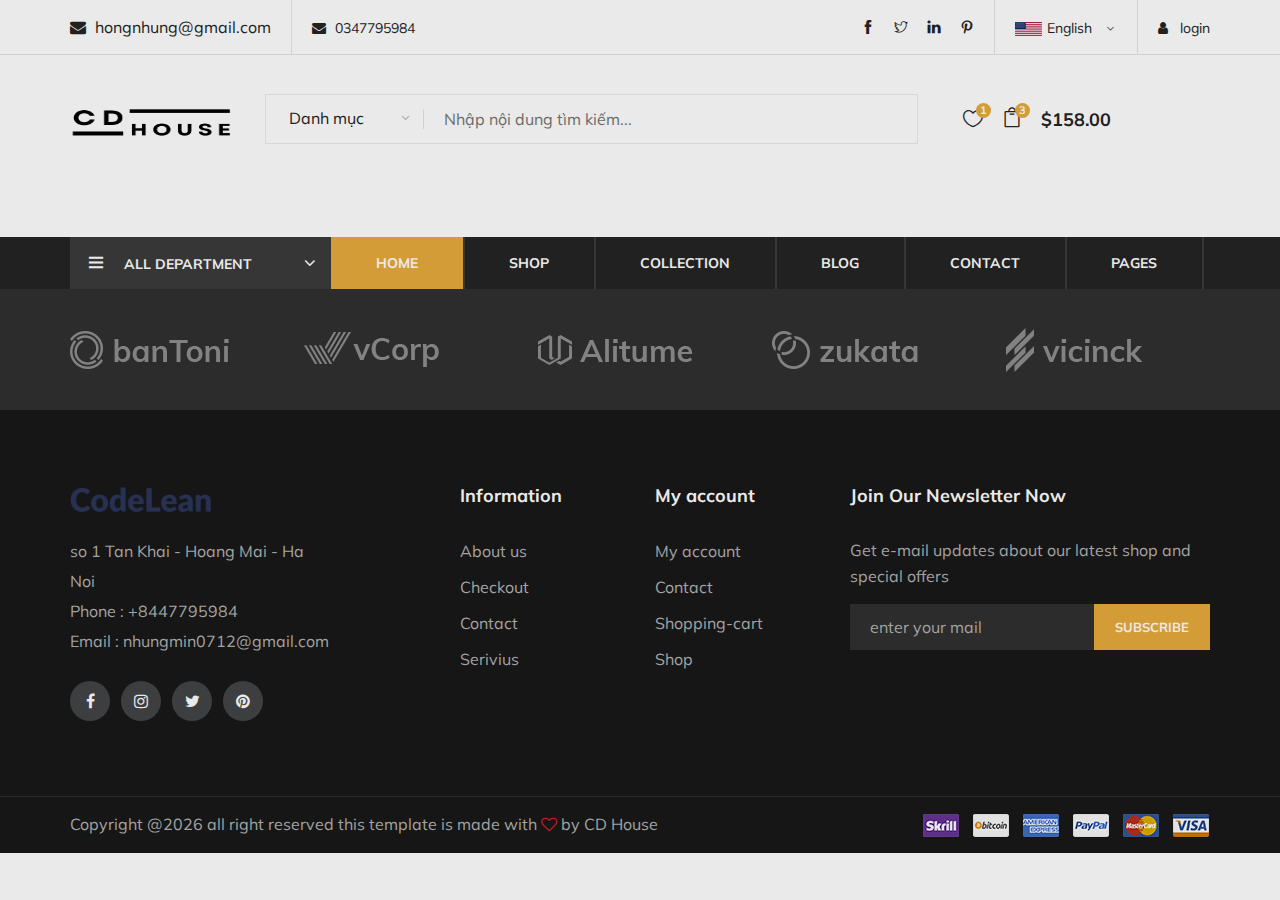
<file: html_WEB/check-out.html>
<!DOCTYPE html>
<html lang="zxx">

<head>
    <meta charset="UTF-8">
    <meta name="description" content="codelean Template">
    <meta name="keywords" content="codelean, unica, creative, html">
    <meta name="viewport" content="width=device-width, initial-scale=1.0">
    <meta http-equiv="X-UA-Compatible" content="ie=edge">
    <title>CodeLean | Template</title>

    <!-- Google Font -->
    <link href="https://fonts.googleapis.com/css?family=Muli:300,400,500,600,700,800,900&display=swap" rel="stylesheet">

    <!-- Css Styles -->
    <link rel="stylesheet" href="css/bootstrap.min.css" type="text/css">
    <link rel="stylesheet" href="css/font-awesome.min.css" type="text/css">
    <link rel="stylesheet" href="css/themify-icons.css" type="text/css">
    <link rel="stylesheet" href="css/elegant-icons.css" type="text/css">
    <link rel="stylesheet" href="css/owl.carousel.min.css" type="text/css">
    <link rel="stylesheet" href="css/nice-select.css" type="text/css">
    <link rel="stylesheet" href="css/jquery-ui.min.css" type="text/css">
    <link rel="stylesheet" href="css/slicknav.min.css" type="text/css">
    <link rel="stylesheet" href="css/style.css" type="text/css">
</head>

<body>
      <!-- load lại trang id và class ở bên style.css -->
      <div id="preloder">
        <div class="loader"></div>
      </div>
      <!-- ĐẦU TRANG -->
      <header class="header-section">
        <!-- PHẦN THANH TRÊN CỦA TRANG -->
        <div class="header-top">
          <div class="container">
            <!-- trái -->
            <div class="ht-left">
              <div class="mail-service">
                <i class="fa fa-envelope"></i>
                hongnhung@gmail.com
              </div>
              <div class="phone-service">
                <i class="fa fa-envelope"></i>
                0347795984
              </div>
            </div>
            <!-- phải -->
            <div class="ht-right">
              <a href="login.html" class="login-panel">
                <i class="fa fa-user"></i> login
              </a>
              <div class="lan-selector">
                <!-- SELECT  trong mục nhập ngôn ngữ  -->
                <select
                  style="width: 300px"
                  class="language_drop"
                  name="countries"
                  id="countries"
                >
                  <option
                    value="yt"
                    data-image="img/flag-1.jpg"
                    data-imagecss="flag yt"
                    data-title="English"
                  >
                    English
                  </option>
                  <option
                    value="yu"
                    data-image="img/flag-2.jpg"
                    data-imagecss="flag yu"
                    data-title="Bangladesh"
                  >
                    German
                  </option>
                </select>
              </div>
              <div class="top-social">
                <a href="#"> <i class="ti-facebook"></i></a>
                <a href="#"> <i class="ti-twitter"></i></a>
                <a href="#"> <i class="ti-linkedin"></i></a>
                <a href="#"> <i class="ti-pinterest"></i></a>
              </div>
            </div>
          </div>
        </div>
  
        <div class="container">
          <div class="inner-header">
            <div class="row">
              <!-- LOGO DANH MỤC -->
              <div class="col-lg-2 col-md-2">
                <div class="logo">
                  <a href="index.html">
                    <img src="img/logoCD.png" height="80" width="250" alt="" />
                  </a>
                </div>
              </div>
              <!-- MỤC SEARCH -->
              <div class="col-lg-7 col-md-7">
                <div class="advanced-search">
                  <button type="button" class="category-btn">Danh mục</button>
                  <div class="input-group">
                    <input type="text" placeholder="Nhập nội dung tìm kiếm..." />
                  </div>
                </div>
              </div>
              <!-- HIỂN THỊ SẢN PHẨM -->
              <div class="col-lg-3 col-md-3">
                <ul class="nav-right">
                  <li class="heart-icon">
                    <a href="#"> <i class="icon_heart_alt"></i> <span>1</span></a>
                  </li>
                  <li class="cart-icon">
                    <a href="#"> <i class="icon_bag_alt"></i> <span>3</span></a>
                    <!-- bảng hiển thị sản phẩm khi bấm vào giỏ hàng -->
                    <div class="cart-hover">
                      <!-- 1. hiển thị băng -->
                      <div class="select-items">
                        <table>
                          <!-- <body> -->
                          <tr>
                            <td class="si-pic">
                              <img
                                src="img/cart-page/cd1.jpg"
                                height="80px"
                                width="80px"
                                alt=""
                              />
                            </td>
                            <td class="si-text">
                              <div class="product-selected">
                                <p>$60.00</p>
                                <h6>Thuỷ thủ mặt trăng</h6>
                              </div>
                            </td>
                          </tr>
                          <tr>
                            <td class="si-pic">
                              <img
                                src="img/cart-page/cd2.jpg"
                                height="80px"
                                width="80px"
                                alt=""
                              />
                            </td>
                            <td class="si-text">
                              <div class="product-selected">
                                <p>$60.00</p>
                                <h6>Pokemon</h6>
                              </div>
                            </td>
                            <td class="si-close">
                              <i class="ti-close"> </i>
                            </td>
                          </tr>
                          <!-- </body> -->
                        </table>
                      </div>
                      <!-- 2. Tổng tiền -->
                      <div class="select-total">
                        <span>total:</span>
                        <h5>$120.000</h5>
                      </div>
                      <!-- 3. In ra  -->
                      <div class="select-button">
                        <a href="shopping-cart.html" class="primary-btn view-card"
                          >VIEW CARD</a
                        >
                        <a href="check-out.html" class="primary-btn checkout-btn"
                          >CHECK OUT</a
                        >
                      </div>
                    </div>
                  </li>
                  <li class="cart-price">$158.00</li>
                </ul>
              </div>
            </div>
          </div>
        </div>
        <!-- Mục hiển thị shop -->
        <div class="nav-item">
          <div class="container">
            <div class="nav-depart">
              <div class="depart-btn">
                <i class="ti-menu"></i>
                <span>all department</span>
                <ul class="depart-hover">
                  <li class="active"><a href="#">Men's clothing</a></li>
                  <li><a href="#">Underwear</a></li>
                  <li><a href="#">kid's clothing</a></li>
                  <li><a href="#">Brand lemon</a></li>
                  <li><a href="#">Accessor shoes</a></li>
                  <li><a href="#">Luxury Store</a></li>
                  <li><a href="#">Gucci Store</a></li>
                  <li><a href="#">Brand outdoor</a></li>
                </ul>
              </div>
            </div>
            <nav class="nav-menu mobile-menu">
              <ul>
                <li class="active"><a href="index.html">Home</a></li>
                <li><a href="shop.html">Shop</a></li>
                <li>
                  <a href="">Collection</a>
                  <ul class="dropdown">
                    <li><a href="">Men's</a></li>
                    <li><a href="">Women's</a></li>
                    <li><a href="">Kid's</a></li>
                  </ul>
                </li>
                <li><a href="blog.html">Blog</a></li>
                <li><a href="contact.html">Contact</a></li>
                <li>
                  <a href="">Pages</a>
                  <ul class="dropdown">
                    <li><a href="blog-details.html">Blog detail's</a></li>
                    <li><a href="shopping-cart.html">Shopping-cart</a></li>
                    <li><a href="check-out.html">Checkout</a></li>
                    <li><a href="faq.html">faq</a></li>
                    <li><a href="register.html">Register</a></li>
                    <li><a href="login.html">Login</a></li>
                  </ul>
                </li>
              </ul>
            </nav>
            <div id="mobile-menu-wrap"></div>
          </div>
        </div>
      </header>
      <!-- HẾT-->
  
  
      <!-- CHÂN TRANG -->
      <!-- hiển thị 5 logo -->
      <div class="partner-logo">
        <div class="container">
          <div class="logo-carousel owl-carousel">
            <div class="logo-item">
              <div class="tablecell-inner">
                <img src="img/logo-carousel/logo-1.png" />
              </div>
            </div>
            <div class="logo-item">
              <div class="tablecell-inner">
                <img src="img/logo-carousel/logo-2.png" />
              </div>
            </div>
            <div class="logo-item">
              <div class="tablecell-inner">
                <img src="img/logo-carousel/logo-3.png" />
              </div>
            </div>
            <div class="logo-item">
              <div class="tablecell-inner">
                <img src="img/logo-carousel/logo-4.png" />
              </div>
            </div>
            <div class="logo-item">
              <div class="tablecell-inner">
                <img src="img/logo-carousel/logo-5.png" />
              </div>
            </div>
          </div>
        </div>
      </div>
      <!-- footer section begin -->
      <div class="footer-section">
  <!-- hiển thị 4 cột chứa thông tin nhà phát triển -->
        <div class="container">
          <div class="row">
            <div class="col-lg-3">
              <div class="footer-left">
                <div class="footer-logo">
                  <a href="index.html">
                    <img src="img/footer-logo.png" height="25" alt="" />
                  </a>
                </div>
                <ul>
                  <li>so 1 Tan Khai - Hoang Mai - Ha Noi</li>
                  <li>Phone : +8447795984</li>
                  <li>Email : nhungmin0712@gmail.com</li>
                </ul>
                <div class="footer-social">
                  <a href=""><i class="fa fa-facebook"></i></a>
                  <a href=""><i class="fa fa-instagram"></i></i></a>
                  <a href=""><i class="fa fa-twitter"></i></i></a>
                  <a href=""><i class="fa fa-pinterest"></i></a>
                </div>
              </div>
            </div>
            <div class="col-lg-2 offset-lg-1">
              <div class="footer-widget">
                <h5>Information</h5>
                <ul>
                  <li><a href="">About us</a></li>
                  <li><a href="">Checkout</a></li>
                  <li><a href="">Contact</a></li>
                  <li><a href="">Serivius</a></li>
                </ul>
              </div>
            </div>
            <div class="col-lg-2">
              <div class="footer-widget">
                <h5>My account</h5>
                <ul>
                  <li><a href="">My account</a></li>
                  <li><a href="">Contact</a></li>
                  <li><a href="">Shopping-cart</a></li>
                  <li><a href="">Shop</a></li>
                </ul>
              </div>
            </div>
            <div class="col-lg-4">
              <div class="newslatter-item">
                <h5>Join Our Newsletter Now</h5>
                <p>Get e-mail updates about our latest shop and special offers</p>
                <form action="#" class="subscribe-form">
                  <input type="text" placeholder="enter your mail">
                  <button type="button">Subscribe</button>
                </form>
              </div>
            </div>
          </div>
        </div>
  <!-- hiển thị dòng cuối + logo banking  -->
        <div class="copyright-reserved">
          <div class="container">
            <div class="row">
              <div class="col-lg-12">
                <div class="copyright-text">
                  <!-- đoạn mã JavaScript : hiển thị thời gian thực là năm hiện tại -->
                  Copyright @<script>document.write(new Date().getFullYear()); </script> all right reserved this template is made with <i class="fa fa-heart-o" aria-hidden="true"></i> by <a href="index.html" target="_blank">CD House</a>
                </div>
                <div class="payment-pic">
                  <img src="img/payment-method.png" alt=""> <!-- hiển thị 6 logo hãng thanh toán-->
                </div>
              </div>
            </div>
          </div>
        </div>
      </div>
  <!-- HẾT -->
   


    <!-- Js Plugins -->
    <script src="js/jquery-3.3.1.min.js"></script>
    <script src="js/bootstrap.min.js"></script>
    <script src="js/jquery-ui.min.js"></script>
    <script src="js/jquery.countdown.min.js"></script>
    <script src="js/jquery.nice-select.min.js"></script>
    <script src="js/jquery.zoom.min.js"></script>
    <script src="js/jquery.dd.min.js"></script>
    <script src="js/jquery.slicknav.js"></script>
    <script src="js/owl.carousel.min.js"></script>
    <script src="js/main.js"></script>
</body>

</html>
</file>
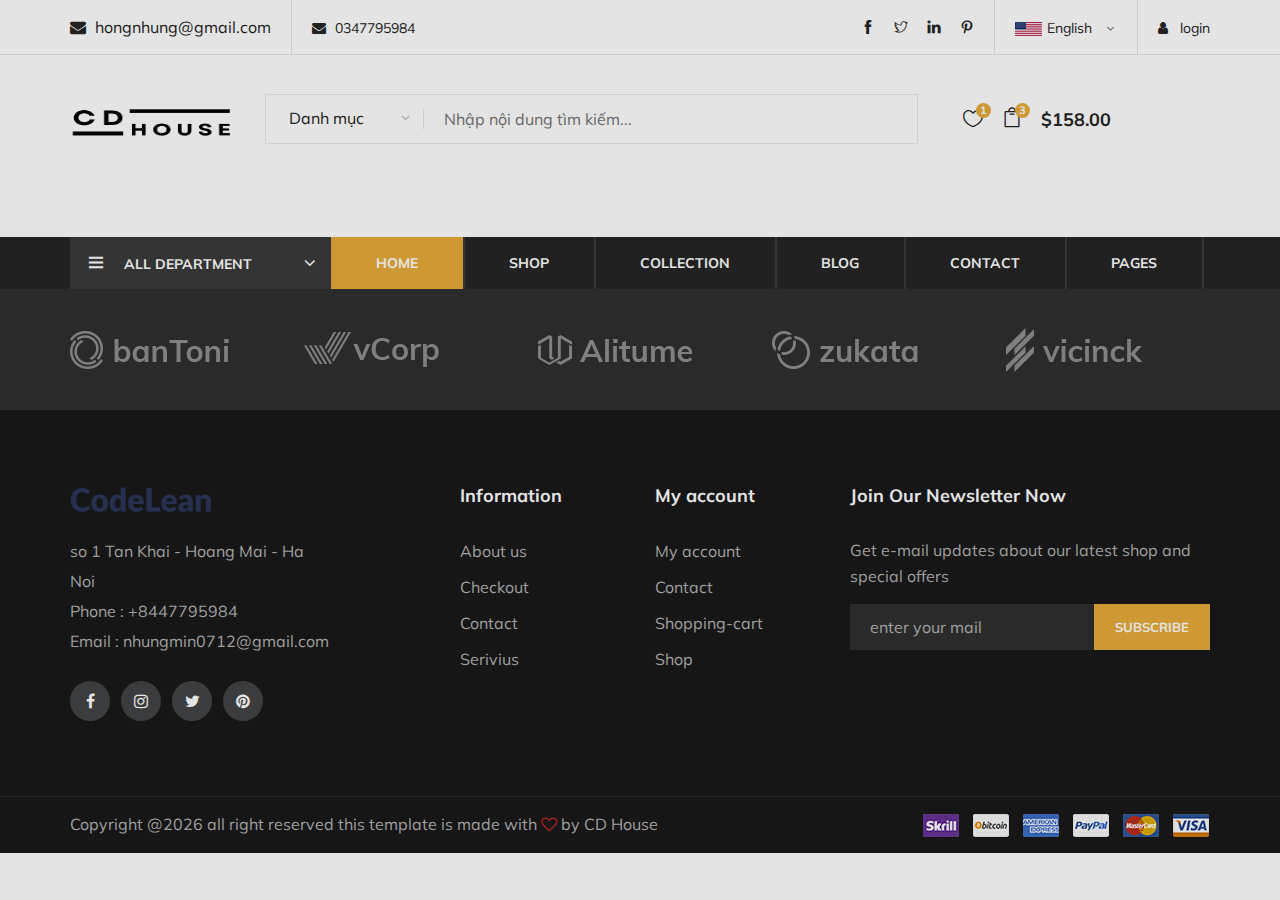
<file: html_WEB/login.html>
<!DOCTYPE html>
<html lang="zxx">
  <head>
    <meta charset="UTF-8" />
    <meta name="description" content="codelean Template" />
    <meta name="keywords" content="codelean, unica, creative, html" />
    <meta name="viewport" content="width=device-width, initial-scale=1.0" />
    <meta http-equiv="X-UA-Compatible" content="ie=edge" />
    <title>CodeLean | Template</title>

    <!-- Google Font -->
    <link
      href="https://fonts.googleapis.com/css?family=Muli:300,400,500,600,700,800,900&display=swap"
      rel="stylesheet"
    />

    <!-- Css Styles -->
    <link rel="stylesheet" href="css/bootstrap.min.css" type="text/css" />
    <link rel="stylesheet" href="css/font-awesome.min.css" type="text/css" />
    <link rel="stylesheet" href="css/themify-icons.css" type="text/css" />
    <link rel="stylesheet" href="css/elegant-icons.css" type="text/css" />
    <link rel="stylesheet" href="css/owl.carousel.min.css" type="text/css" />
    <link rel="stylesheet" href="css/nice-select.css" type="text/css" />
    <link rel="stylesheet" href="css/jquery-ui.min.css" type="text/css" />
    <link rel="stylesheet" href="css/slicknav.min.css" type="text/css" />
    <link rel="stylesheet" href="css/style.css" type="text/css" />
  </head>

  <body>
     <!-- load lại trang id và class ở bên style.css -->
     <div id="preloder">
      <div class="loader"></div>
    </div>
    <!-- ĐẦU TRANG -->
    <header class="header-section">
      <!-- PHẦN THANH TRÊN CỦA TRANG -->
      <div class="header-top">
        <div class="container">
          <!-- trái -->
          <div class="ht-left">
            <div class="mail-service">
              <i class="fa fa-envelope"></i>
              hongnhung@gmail.com
            </div>
            <div class="phone-service">
              <i class="fa fa-envelope"></i>
              0347795984
            </div>
          </div>
          <!-- phải -->
          <div class="ht-right">
            <a href="login.html" class="login-panel">
              <i class="fa fa-user"></i> login
            </a>
            <div class="lan-selector">
              <!-- SELECT  trong mục nhập ngôn ngữ  -->
              <select
                style="width: 300px"
                class="language_drop"
                name="countries"
                id="countries"
              >
                <option
                  value="yt"
                  data-image="img/flag-1.jpg"
                  data-imagecss="flag yt"
                  data-title="English"
                >
                  English
                </option>
                <option
                  value="yu"
                  data-image="img/flag-2.jpg"
                  data-imagecss="flag yu"
                  data-title="Bangladesh"
                >
                  German
                </option>
              </select>
            </div>
            <div class="top-social">
              <a href="#"> <i class="ti-facebook"></i></a>
              <a href="#"> <i class="ti-twitter"></i></a>
              <a href="#"> <i class="ti-linkedin"></i></a>
              <a href="#"> <i class="ti-pinterest"></i></a>
            </div>
          </div>
        </div>
      </div>

      <div class="container">
        <div class="inner-header">
          <div class="row">
            <!-- LOGO DANH MỤC -->
            <div class="col-lg-2 col-md-2">
              <div class="logo">
                <a href="index.html">
                  <img src="img/logoCD.png" height="80" width="250" alt="" />
                </a>
              </div>
            </div>
            <!-- MỤC SEARCH -->
            <div class="col-lg-7 col-md-7">
              <div class="advanced-search">
                <button type="button" class="category-btn">Danh mục</button>
                <div class="input-group">
                  <input type="text" placeholder="Nhập nội dung tìm kiếm..." />
                </div>
              </div>
            </div>
            <!-- HIỂN THỊ SẢN PHẨM -->
            <div class="col-lg-3 col-md-3">
              <ul class="nav-right">
                <li class="heart-icon">
                  <a href="#"> <i class="icon_heart_alt"></i> <span>1</span></a>
                </li>
                <li class="cart-icon">
                  <a href="#"> <i class="icon_bag_alt"></i> <span>3</span></a>
                  <!-- bảng hiển thị sản phẩm khi bấm vào giỏ hàng -->
                  <div class="cart-hover">
                    <!-- 1. hiển thị băng -->
                    <div class="select-items">
                      <table>
                        <!-- <body> -->
                        <tr>
                          <td class="si-pic">
                            <img
                              src="img/cart-page/cd1.jpg"
                              height="80px"
                              width="80px"
                              alt=""
                            />
                          </td>
                          <td class="si-text">
                            <div class="product-selected">
                              <p>$60.00</p>
                              <h6>Thuỷ thủ mặt trăng</h6>
                            </div>
                          </td>
                        </tr>
                        <tr>
                          <td class="si-pic">
                            <img
                              src="img/cart-page/cd2.jpg"
                              height="80px"
                              width="80px"
                              alt=""
                            />
                          </td>
                          <td class="si-text">
                            <div class="product-selected">
                              <p>$60.00</p>
                              <h6>Pokemon</h6>
                            </div>
                          </td>
                          <td class="si-close">
                            <i class="ti-close"> </i>
                          </td>
                        </tr>
                        <!-- </body> -->
                      </table>
                    </div>
                    <!-- 2. Tổng tiền -->
                    <div class="select-total">
                      <span>total:</span>
                      <h5>$120.000</h5>
                    </div>
                    <!-- 3. In ra  -->
                    <div class="select-button">
                      <a href="shopping-cart.html" class="primary-btn view-card"
                        >VIEW CARD</a
                      >
                      <a href="check-out.html" class="primary-btn checkout-btn"
                        >CHECK OUT</a
                      >
                    </div>
                  </div>
                </li>
                <li class="cart-price">$158.00</li>
              </ul>
            </div>
          </div>
        </div>
      </div>
      <!-- Mục hiển thị shop -->
      <div class="nav-item">
        <div class="container">
          <div class="nav-depart">
            <div class="depart-btn">
              <i class="ti-menu"></i>
              <span>all department</span>
              <ul class="depart-hover">
                <li class="active"><a href="#">Men's clothing</a></li>
                <li><a href="#">Underwear</a></li>
                <li><a href="#">kid's clothing</a></li>
                <li><a href="#">Brand lemon</a></li>
                <li><a href="#">Accessor shoes</a></li>
                <li><a href="#">Luxury Store</a></li>
                <li><a href="#">Gucci Store</a></li>
                <li><a href="#">Brand outdoor</a></li>
              </ul>
            </div>
          </div>
          <nav class="nav-menu mobile-menu">
            <ul>
              <li class="active"><a href="index.html">Home</a></li>
              <li><a href="shop.html">Shop</a></li>
              <li>
                <a href="">Collection</a>
                <ul class="dropdown">
                  <li><a href="">Men's</a></li>
                  <li><a href="">Women's</a></li>
                  <li><a href="">Kid's</a></li>
                </ul>
              </li>
              <li><a href="blog.html">Blog</a></li>
              <li><a href="contact.html">Contact</a></li>
              <li>
                <a href="">Pages</a>
                <ul class="dropdown">
                  <li><a href="blog-details.html">Blog detail's</a></li>
                  <li><a href="shopping-cart.html">Shopping-cart</a></li>
                  <li><a href="check-out.html">Checkout</a></li>
                  <li><a href="faq.html">faq</a></li>
                  <li><a href="register.html">Register</a></li>
                  <li><a href="login.html">Login</a></li>
                </ul>
              </li>
            </ul>
          </nav>
          <div id="mobile-menu-wrap"></div>
        </div>
      </div>
    </header>
    <!-- HẾT-->


    <!-- CHÂN TRANG -->
    <!-- hiển thị 5 logo -->
    <div class="partner-logo">
      <div class="container">
        <div class="logo-carousel owl-carousel">
          <div class="logo-item">
            <div class="tablecell-inner">
              <img src="img/logo-carousel/logo-1.png" />
            </div>
          </div>
          <div class="logo-item">
            <div class="tablecell-inner">
              <img src="img/logo-carousel/logo-2.png" />
            </div>
          </div>
          <div class="logo-item">
            <div class="tablecell-inner">
              <img src="img/logo-carousel/logo-3.png" />
            </div>
          </div>
          <div class="logo-item">
            <div class="tablecell-inner">
              <img src="img/logo-carousel/logo-4.png" />
            </div>
          </div>
          <div class="logo-item">
            <div class="tablecell-inner">
              <img src="img/logo-carousel/logo-5.png" />
            </div>
          </div>
        </div>
      </div>
    </div>
    <!-- footer section begin -->
    <div class="footer-section">
<!-- hiển thị 4 cột chứa thông tin nhà phát triển -->
      <div class="container">
        <div class="row">
          <div class="col-lg-3">
            <div class="footer-left">
              <div class="footer-logo">
                <a href="index.html">
                  <img src="img/footer-logo.png" height="25" alt="" />
                </a>
              </div>
              <ul>
                <li>so 1 Tan Khai - Hoang Mai - Ha Noi</li>
                <li>Phone : +8447795984</li>
                <li>Email : nhungmin0712@gmail.com</li>
              </ul>
              <div class="footer-social">
                <a href=""><i class="fa fa-facebook"></i></a>
                <a href=""><i class="fa fa-instagram"></i></i></a>
                <a href=""><i class="fa fa-twitter"></i></i></a>
                <a href=""><i class="fa fa-pinterest"></i></a>
              </div>
            </div>
          </div>
          <div class="col-lg-2 offset-lg-1">
            <div class="footer-widget">
              <h5>Information</h5>
              <ul>
                <li><a href="">About us</a></li>
                <li><a href="">Checkout</a></li>
                <li><a href="">Contact</a></li>
                <li><a href="">Serivius</a></li>
              </ul>
            </div>
          </div>
          <div class="col-lg-2">
            <div class="footer-widget">
              <h5>My account</h5>
              <ul>
                <li><a href="">My account</a></li>
                <li><a href="">Contact</a></li>
                <li><a href="">Shopping-cart</a></li>
                <li><a href="">Shop</a></li>
              </ul>
            </div>
          </div>
          <div class="col-lg-4">
            <div class="newslatter-item">
              <h5>Join Our Newsletter Now</h5>
              <p>Get e-mail updates about our latest shop and special offers</p>
              <form action="#" class="subscribe-form">
                <input type="text" placeholder="enter your mail">
                <button type="button">Subscribe</button>
              </form>
            </div>
          </div>
        </div>
      </div>
<!-- hiển thị dòng cuối + logo banking  -->
      <div class="copyright-reserved">
        <div class="container">
          <div class="row">
            <div class="col-lg-12">
              <div class="copyright-text">
                <!-- đoạn mã JavaScript : hiển thị thời gian thực là năm hiện tại -->
                Copyright @<script>document.write(new Date().getFullYear()); </script> all right reserved this template is made with <i class="fa fa-heart-o" aria-hidden="true"></i> by <a href="index.html" target="_blank">CD House</a>
              </div>
              <div class="payment-pic">
                <img src="img/payment-method.png" alt=""> <!-- hiển thị 6 logo hãng thanh toán-->
              </div>
            </div>
          </div>
        </div>
      </div>
    </div>
<!-- HẾT -->
 

    <!-- Js Plugins -->
    <script src="js/jquery-3.3.1.min.js"></script>
    <script src="js/bootstrap.min.js"></script>
    <script src="js/jquery-ui.min.js"></script>
    <script src="js/jquery.countdown.min.js"></script>
    <script src="js/jquery.nice-select.min.js"></script>
    <script src="js/jquery.zoom.min.js"></script>
    <script src="js/jquery.dd.min.js"></script>
    <script src="js/jquery.slicknav.js"></script>
    <script src="js/owl.carousel.min.js"></script>
    <script src="js/main.js"></script>
  </body>
</html>
</file>
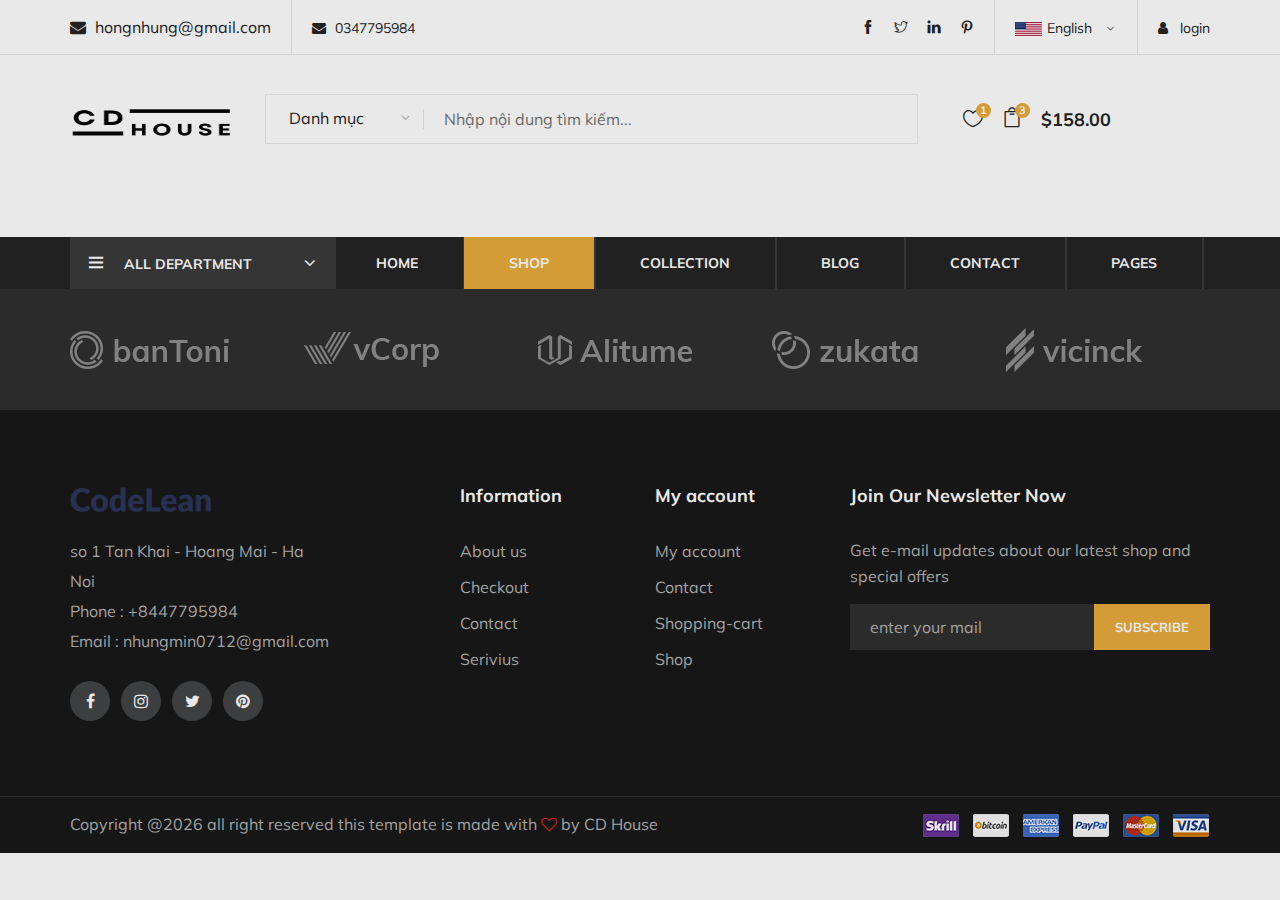
<file: html_WEB/shop.html>
<!DOCTYPE html>
<html lang="zxx">

<head>
    <meta charset="UTF-8">
    <meta name="description" content="codelean Template">
    <meta name="keywords" content="codelean, unica, creative, html">
    <meta name="viewport" content="width=device-width, initial-scale=1.0">
    <meta http-equiv="X-UA-Compatible" content="ie=edge">
    <title>CodeLean | Template</title>

    <!-- Google Font -->
    <link href="https://fonts.googleapis.com/css?family=Muli:300,400,500,600,700,800,900&display=swap" rel="stylesheet">

    <!-- Css Styles -->
    <link rel="stylesheet" href="css/bootstrap.min.css" type="text/css">
    <link rel="stylesheet" href="css/font-awesome.min.css" type="text/css">
    <link rel="stylesheet" href="css/themify-icons.css" type="text/css">
    <link rel="stylesheet" href="css/elegant-icons.css" type="text/css">
    <link rel="stylesheet" href="css/owl.carousel.min.css" type="text/css">
    <link rel="stylesheet" href="css/nice-select.css" type="text/css">
    <link rel="stylesheet" href="css/jquery-ui.min.css" type="text/css">
    <link rel="stylesheet" href="css/slicknav.min.css" type="text/css">
    <link rel="stylesheet" href="css/style.css" type="text/css">
</head>

<body>
      <!-- load lại trang id và class ở bên style.css -->
      <div id="preloder">
        <div class="loader"></div>
      </div>
      <!-- ĐẦU TRANG -->
      <header class="header-section">
        <!-- PHẦN THANH TRÊN CỦA TRANG -->
        <div class="header-top">
          <div class="container">
            <!-- trái -->
            <div class="ht-left">
              <div class="mail-service">
                <i class="fa fa-envelope"></i>
                hongnhung@gmail.com
              </div>
              <div class="phone-service">
                <i class="fa fa-envelope"></i>
                0347795984
              </div>
            </div>
            <!-- phải -->
            <div class="ht-right">
              <a href="login.html" class="login-panel">
                <i class="fa fa-user"></i> login
              </a>
              <div class="lan-selector">
                <!-- SELECT  trong mục nhập ngôn ngữ  -->
                <select
                  style="width: 300px"
                  class="language_drop"
                  name="countries"
                  id="countries"
                >
                  <option
                    value="yt"
                    data-image="img/flag-1.jpg"
                    data-imagecss="flag yt"
                    data-title="English"
                  >
                    English
                  </option>
                  <option
                    value="yu"
                    data-image="img/flag-2.jpg"
                    data-imagecss="flag yu"
                    data-title="Bangladesh"
                  >
                    German
                  </option>
                </select>
              </div>
              <div class="top-social">
                <a href="#"> <i class="ti-facebook"></i></a>
                <a href="#"> <i class="ti-twitter"></i></a>
                <a href="#"> <i class="ti-linkedin"></i></a>
                <a href="#"> <i class="ti-pinterest"></i></a>
              </div>
            </div>
          </div>
        </div>
  
        <div class="container">
          <div class="inner-header">
            <div class="row">
              <!-- LOGO DANH MỤC -->
              <div class="col-lg-2 col-md-2">
                <div class="logo">
                  <a href="index.html">
                    <img src="img/logoCD.png" height="80" width="250" alt="" />
                  </a>
                </div>
              </div>
              <!-- MỤC SEARCH -->
              <div class="col-lg-7 col-md-7">
                <div class="advanced-search">
                  <button type="button" class="category-btn">Danh mục</button>
                  <div class="input-group">
                    <input type="text" placeholder="Nhập nội dung tìm kiếm..." />
                  </div>
                </div>
              </div>
              <!-- HIỂN THỊ SẢN PHẨM -->
              <div class="col-lg-3 col-md-3">
                <ul class="nav-right">
                  <li class="heart-icon">
                    <a href="#"> <i class="icon_heart_alt"></i> <span>1</span></a>
                  </li>
                  <li class="cart-icon">
                    <a href="#"> <i class="icon_bag_alt"></i> <span>3</span></a>
                    <!-- bảng hiển thị sản phẩm khi bấm vào giỏ hàng -->
                    <div class="cart-hover">
                      <!-- 1. hiển thị băng -->
                      <div class="select-items">
                        <table>
                          <!-- <body> -->
                          <tr>
                            <td class="si-pic">
                              <img
                                src="img/cart-page/cd1.jpg"
                                height="80px"
                                width="80px"
                                alt=""
                              />
                            </td>
                            <td class="si-text">
                              <div class="product-selected">
                                <p>$60.00</p>
                                <h6>Thuỷ thủ mặt trăng</h6>
                              </div>
                            </td>
                          </tr>
                          <tr>
                            <td class="si-pic">
                              <img
                                src="img/cart-page/cd2.jpg"
                                height="80px"
                                width="80px"
                                alt=""
                              />
                            </td>
                            <td class="si-text">
                              <div class="product-selected">
                                <p>$60.00</p>
                                <h6>Pokemon</h6>
                              </div>
                            </td>
                            <td class="si-close">
                              <i class="ti-close"> </i>
                            </td>
                          </tr>
                          <!-- </body> -->
                        </table>
                      </div>
                      <!-- 2. Tổng tiền -->
                      <div class="select-total">
                        <span>total:</span>
                        <h5>$120.000</h5>
                      </div>
                      <!-- 3. In ra  -->
                      <div class="select-button">
                        <a href="shopping-cart.html" class="primary-btn view-card"
                          >VIEW CARD</a
                        >
                        <a href="check-out.html" class="primary-btn checkout-btn"
                          >CHECK OUT</a
                        >
                      </div>
                    </div>
                  </li>
                  <li class="cart-price">$158.00</li>
                </ul>
              </div>
            </div>
          </div>
        </div>
        <!-- Mục hiển thị shop -->
        <div class="nav-item">
          <div class="container">
            <div class="nav-depart">
              <div class="depart-btn">
                <i class="ti-menu"></i>
                <span>all department</span>
                <ul class="depart-hover">
                  <li class="active"><a href="#">Men's clothing</a></li>
                  <li><a href="#">Underwear</a></li>
                  <li><a href="#">kid's clothing</a></li>
                  <li><a href="#">Brand lemon</a></li>
                  <li><a href="#">Accessor shoes</a></li>
                  <li><a href="#">Luxury Store</a></li>
                  <li><a href="#">Gucci Store</a></li>
                  <li><a href="#">Brand outdoor</a></li>
                </ul>
              </div>
            </div>
            <nav class="nav-menu mobile-menu">
              <ul>
                <li ><a href="index.html">Home</a></li>
                <li class="active"><a href="shop.html">Shop</a></li>
                <li>
                  <a href="">Collection</a>
                  <ul class="dropdown">
                    <li><a href="">Men's</a></li>
                    <li><a href="">Women's</a></li>
                    <li><a href="">Kid's</a></li>
                  </ul>
                </li>
                <li><a href="blog.html">Blog</a></li>
                <li><a href="contact.html">Contact</a></li>
                <li>
                  <a href="">Pages</a>
                  <ul class="dropdown">
                    <li><a href="blog-details.html">Blog detail's</a></li>
                    <li><a href="shopping-cart.html">Shopping-cart</a></li>
                    <li><a href="check-out.html">Checkout</a></li>
                    <li><a href="faq.html">faq</a></li>
                    <li><a href="register.html">Register</a></li>
                    <li><a href="login.html">Login</a></li>
                  </ul>
                </li>
              </ul>
            </nav>
            <div id="mobile-menu-wrap"></div>
          </div>
        </div>
      </header>
      <!-- HẾT-->
  
  
      <!-- CHÂN TRANG -->
      <!-- hiển thị 5 logo -->
      <div class="partner-logo">
        <div class="container">
          <div class="logo-carousel owl-carousel">
            <div class="logo-item">
              <div class="tablecell-inner">
                <img src="img/logo-carousel/logo-1.png" />
              </div>
            </div>
            <div class="logo-item">
              <div class="tablecell-inner">
                <img src="img/logo-carousel/logo-2.png" />
              </div>
            </div>
            <div class="logo-item">
              <div class="tablecell-inner">
                <img src="img/logo-carousel/logo-3.png" />
              </div>
            </div>
            <div class="logo-item">
              <div class="tablecell-inner">
                <img src="img/logo-carousel/logo-4.png" />
              </div>
            </div>
            <div class="logo-item">
              <div class="tablecell-inner">
                <img src="img/logo-carousel/logo-5.png" />
              </div>
            </div>
          </div>
        </div>
      </div>
      <!-- footer section begin -->
      <div class="footer-section">
  <!-- hiển thị 4 cột chứa thông tin nhà phát triển -->
        <div class="container">
          <div class="row">
            <div class="col-lg-3">
              <div class="footer-left">
                <div class="footer-logo">
                  <a href="index.html">
                    <img src="img/footer-logo.png" height="25" alt="" />
                  </a>
                </div>
                <ul>
                  <li>so 1 Tan Khai - Hoang Mai - Ha Noi</li>
                  <li>Phone : +8447795984</li>
                  <li>Email : nhungmin0712@gmail.com</li>
                </ul>
                <div class="footer-social">
                  <a href=""><i class="fa fa-facebook"></i></a>
                  <a href=""><i class="fa fa-instagram"></i></i></a>
                  <a href=""><i class="fa fa-twitter"></i></i></a>
                  <a href=""><i class="fa fa-pinterest"></i></a>
                </div>
              </div>
            </div>
            <div class="col-lg-2 offset-lg-1">
              <div class="footer-widget">
                <h5>Information</h5>
                <ul>
                  <li><a href="">About us</a></li>
                  <li><a href="">Checkout</a></li>
                  <li><a href="">Contact</a></li>
                  <li><a href="">Serivius</a></li>
                </ul>
              </div>
            </div>
            <div class="col-lg-2">
              <div class="footer-widget">
                <h5>My account</h5>
                <ul>
                  <li><a href="">My account</a></li>
                  <li><a href="">Contact</a></li>
                  <li><a href="">Shopping-cart</a></li>
                  <li><a href="">Shop</a></li>
                </ul>
              </div>
            </div>
            <div class="col-lg-4">
              <div class="newslatter-item">
                <h5>Join Our Newsletter Now</h5>
                <p>Get e-mail updates about our latest shop and special offers</p>
                <form action="#" class="subscribe-form">
                  <input type="text" placeholder="enter your mail">
                  <button type="button">Subscribe</button>
                </form>
              </div>
            </div>
          </div>
        </div>
  <!-- hiển thị dòng cuối + logo banking  -->
        <div class="copyright-reserved">
          <div class="container">
            <div class="row">
              <div class="col-lg-12">
                <div class="copyright-text">
                  <!-- đoạn mã JavaScript : hiển thị thời gian thực là năm hiện tại -->
                  Copyright @<script>document.write(new Date().getFullYear()); </script> all right reserved this template is made with <i class="fa fa-heart-o" aria-hidden="true"></i> by <a href="index.html" target="_blank">CD House</a>
                </div>
                <div class="payment-pic">
                  <img src="img/payment-method.png" alt=""> <!-- hiển thị 6 logo hãng thanh toán-->
                </div>
              </div>
            </div>
          </div>
        </div>
      </div>
  <!-- HẾT -->
   


    <!-- Js Plugins -->
    <script src="js/jquery-3.3.1.min.js"></script>
    <script src="js/bootstrap.min.js"></script>
    <script src="js/jquery-ui.min.js"></script>
    <script src="js/jquery.countdown.min.js"></script>
    <script src="js/jquery.nice-select.min.js"></script>
    <script src="js/jquery.zoom.min.js"></script>
    <script src="js/jquery.dd.min.js"></script>
    <script src="js/jquery.slicknav.js"></script>
    <script src="js/owl.carousel.min.js"></script>
    <script src="js/main.js"></script>
</body>

</html>
</file>
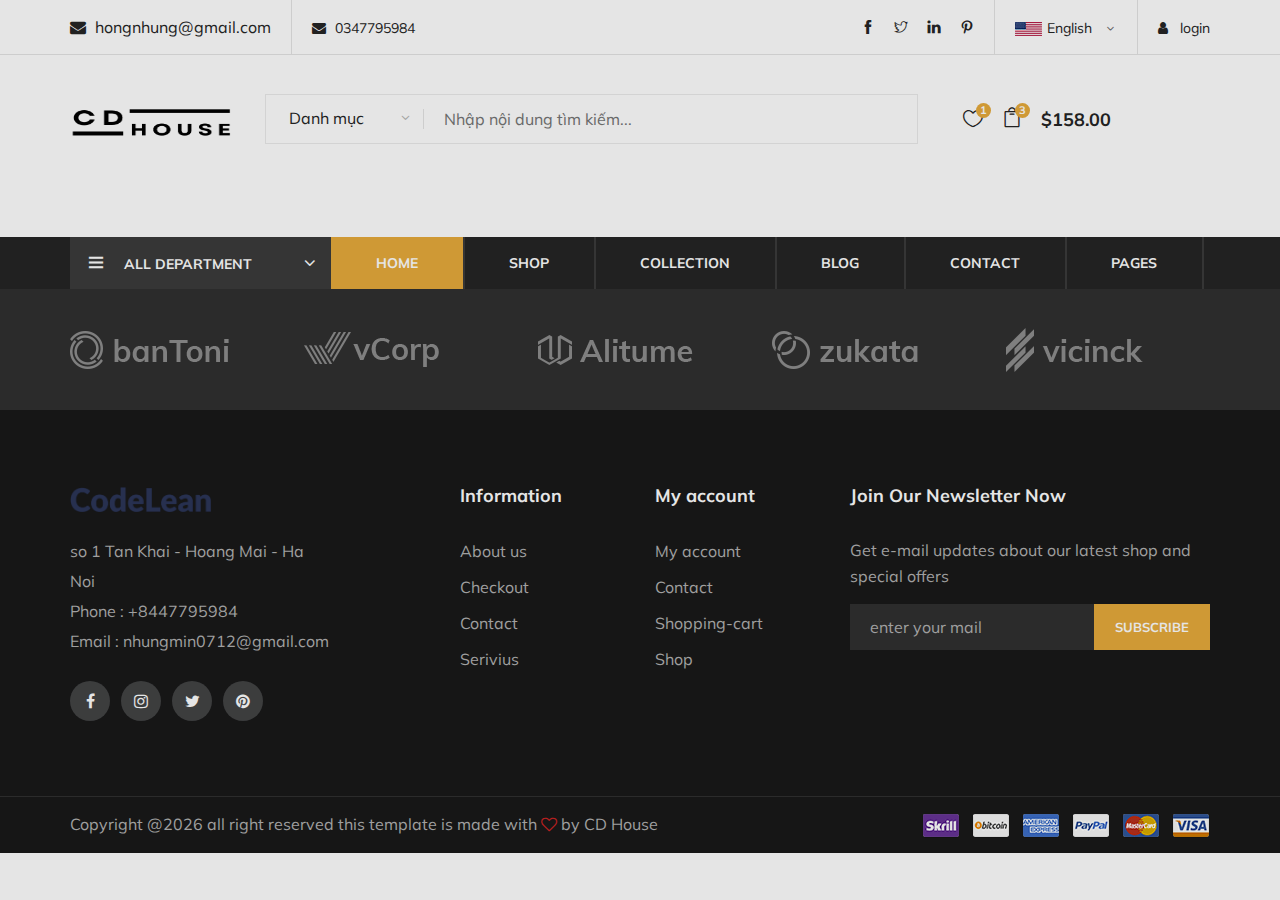
<file: html_WEB/shopping-cart.html>
<!DOCTYPE html>
<html lang="zxx">

<head>
    <meta charset="UTF-8">
    <meta name="description" content="codelean Template">
    <meta name="keywords" content="codelean, unica, creative, html">
    <meta name="viewport" content="width=device-width, initial-scale=1.0">
    <meta http-equiv="X-UA-Compatible" content="ie=edge">
    <title>CodeLean | Template</title>

    <!-- Google Font -->
    <link href="https://fonts.googleapis.com/css?family=Muli:300,400,500,600,700,800,900&display=swap" rel="stylesheet">

    <!-- Css Styles -->
    <link rel="stylesheet" href="css/bootstrap.min.css" type="text/css">
    <link rel="stylesheet" href="css/font-awesome.min.css" type="text/css">
    <link rel="stylesheet" href="css/themify-icons.css" type="text/css">
    <link rel="stylesheet" href="css/elegant-icons.css" type="text/css">
    <link rel="stylesheet" href="css/owl.carousel.min.css" type="text/css">
    <link rel="stylesheet" href="css/nice-select.css" type="text/css">
    <link rel="stylesheet" href="css/jquery-ui.min.css" type="text/css">
    <link rel="stylesheet" href="css/slicknav.min.css" type="text/css">
    <link rel="stylesheet" href="css/style.css" type="text/css">
</head>

<body>
     <!-- load lại trang id và class ở bên style.css -->
     <div id="preloder">
        <div class="loader"></div>
      </div>
      <!-- ĐẦU TRANG -->
      <header class="header-section">
        <!-- PHẦN THANH TRÊN CỦA TRANG -->
        <div class="header-top">
          <div class="container">
            <!-- trái -->
            <div class="ht-left">
              <div class="mail-service">
                <i class="fa fa-envelope"></i>
                hongnhung@gmail.com
              </div>
              <div class="phone-service">
                <i class="fa fa-envelope"></i>
                0347795984
              </div>
            </div>
            <!-- phải -->
            <div class="ht-right">
              <a href="login.html" class="login-panel">
                <i class="fa fa-user"></i> login
              </a>
              <div class="lan-selector">
                <!-- SELECT  trong mục nhập ngôn ngữ  -->
                <select
                  style="width: 300px"
                  class="language_drop"
                  name="countries"
                  id="countries"
                >
                  <option
                    value="yt"
                    data-image="img/flag-1.jpg"
                    data-imagecss="flag yt"
                    data-title="English"
                  >
                    English
                  </option>
                  <option
                    value="yu"
                    data-image="img/flag-2.jpg"
                    data-imagecss="flag yu"
                    data-title="Bangladesh"
                  >
                    German
                  </option>
                </select>
              </div>
              <div class="top-social">
                <a href="#"> <i class="ti-facebook"></i></a>
                <a href="#"> <i class="ti-twitter"></i></a>
                <a href="#"> <i class="ti-linkedin"></i></a>
                <a href="#"> <i class="ti-pinterest"></i></a>
              </div>
            </div>
          </div>
        </div>
  
        <div class="container">
          <div class="inner-header">
            <div class="row">
              <!-- LOGO DANH MỤC -->
              <div class="col-lg-2 col-md-2">
                <div class="logo">
                  <a href="index.html">
                    <img src="img/logoCD.png" height="80" width="250" alt="" />
                  </a>
                </div>
              </div>
              <!-- MỤC SEARCH -->
              <div class="col-lg-7 col-md-7">
                <div class="advanced-search">
                  <button type="button" class="category-btn">Danh mục</button>
                  <div class="input-group">
                    <input type="text" placeholder="Nhập nội dung tìm kiếm..." />
                  </div>
                </div>
              </div>
              <!-- HIỂN THỊ SẢN PHẨM -->
              <div class="col-lg-3 col-md-3">
                <ul class="nav-right">
                  <li class="heart-icon">
                    <a href="#"> <i class="icon_heart_alt"></i> <span>1</span></a>
                  </li>
                  <li class="cart-icon">
                    <a href="#"> <i class="icon_bag_alt"></i> <span>3</span></a>
                    <!-- bảng hiển thị sản phẩm khi bấm vào giỏ hàng -->
                    <div class="cart-hover">
                      <!-- 1. hiển thị băng -->
                      <div class="select-items">
                        <table>
                          <!-- <body> -->
                          <tr>
                            <td class="si-pic">
                              <img
                                src="img/cart-page/cd1.jpg"
                                height="80px"
                                width="80px"
                                alt=""
                              />
                            </td>
                            <td class="si-text">
                              <div class="product-selected">
                                <p>$60.00</p>
                                <h6>Thuỷ thủ mặt trăng</h6>
                              </div>
                            </td>
                          </tr>
                          <tr>
                            <td class="si-pic">
                              <img
                                src="img/cart-page/cd2.jpg"
                                height="80px"
                                width="80px"
                                alt=""
                              />
                            </td>
                            <td class="si-text">
                              <div class="product-selected">
                                <p>$60.00</p>
                                <h6>Pokemon</h6>
                              </div>
                            </td>
                            <td class="si-close">
                              <i class="ti-close"> </i>
                            </td>
                          </tr>
                          <!-- </body> -->
                        </table>
                      </div>
                      <!-- 2. Tổng tiền -->
                      <div class="select-total">
                        <span>total:</span>
                        <h5>$120.000</h5>
                      </div>
                      <!-- 3. In ra  -->
                      <div class="select-button">
                        <a href="shopping-cart.html" class="primary-btn view-card"
                          >VIEW CARD</a
                        >
                        <a href="check-out.html" class="primary-btn checkout-btn"
                          >CHECK OUT</a
                        >
                      </div>
                    </div>
                  </li>
                  <li class="cart-price">$158.00</li>
                </ul>
              </div>
            </div>
          </div>
        </div>
        <!-- Mục hiển thị shop -->
        <div class="nav-item">
          <div class="container">
            <div class="nav-depart">
              <div class="depart-btn">
                <i class="ti-menu"></i>
                <span>all department</span>
                <ul class="depart-hover">
                  <li class="active"><a href="#">Men's clothing</a></li>
                  <li><a href="#">Underwear</a></li>
                  <li><a href="#">kid's clothing</a></li>
                  <li><a href="#">Brand lemon</a></li>
                  <li><a href="#">Accessor shoes</a></li>
                  <li><a href="#">Luxury Store</a></li>
                  <li><a href="#">Gucci Store</a></li>
                  <li><a href="#">Brand outdoor</a></li>
                </ul>
              </div>
            </div>
            <nav class="nav-menu mobile-menu">
              <ul>
                <li class="active"><a href="index.html">Home</a></li>
                <li><a href="shop.html">Shop</a></li>
                <li>
                  <a href="">Collection</a>
                  <ul class="dropdown">
                    <li><a href="">Men's</a></li>
                    <li><a href="">Women's</a></li>
                    <li><a href="">Kid's</a></li>
                  </ul>
                </li>
                <li><a href="blog.html">Blog</a></li>
                <li><a href="contact.html">Contact</a></li>
                <li>
                  <a href="">Pages</a>
                  <ul class="dropdown">
                    <li><a href="blog-details.html">Blog detail's</a></li>
                    <li><a href="shopping-cart.html">Shopping-cart</a></li>
                    <li><a href="check-out.html">Checkout</a></li>
                    <li><a href="faq.html">faq</a></li>
                    <li><a href="register.html">Register</a></li>
                    <li><a href="login.html">Login</a></li>
                  </ul>
                </li>
              </ul>
            </nav>
            <div id="mobile-menu-wrap"></div>
          </div>
        </div>
      </header>
      <!-- HẾT-->
  
  
      <!-- CHÂN TRANG -->
      <!-- hiển thị 5 logo -->
      <div class="partner-logo">
        <div class="container">
          <div class="logo-carousel owl-carousel">
            <div class="logo-item">
              <div class="tablecell-inner">
                <img src="img/logo-carousel/logo-1.png" />
              </div>
            </div>
            <div class="logo-item">
              <div class="tablecell-inner">
                <img src="img/logo-carousel/logo-2.png" />
              </div>
            </div>
            <div class="logo-item">
              <div class="tablecell-inner">
                <img src="img/logo-carousel/logo-3.png" />
              </div>
            </div>
            <div class="logo-item">
              <div class="tablecell-inner">
                <img src="img/logo-carousel/logo-4.png" />
              </div>
            </div>
            <div class="logo-item">
              <div class="tablecell-inner">
                <img src="img/logo-carousel/logo-5.png" />
              </div>
            </div>
          </div>
        </div>
      </div>
      <!-- footer section begin -->
      <div class="footer-section">
  <!-- hiển thị 4 cột chứa thông tin nhà phát triển -->
        <div class="container">
          <div class="row">
            <div class="col-lg-3">
              <div class="footer-left">
                <div class="footer-logo">
                  <a href="index.html">
                    <img src="img/footer-logo.png" height="25" alt="" />
                  </a>
                </div>
                <ul>
                  <li>so 1 Tan Khai - Hoang Mai - Ha Noi</li>
                  <li>Phone : +8447795984</li>
                  <li>Email : nhungmin0712@gmail.com</li>
                </ul>
                <div class="footer-social">
                  <a href=""><i class="fa fa-facebook"></i></a>
                  <a href=""><i class="fa fa-instagram"></i></i></a>
                  <a href=""><i class="fa fa-twitter"></i></i></a>
                  <a href=""><i class="fa fa-pinterest"></i></a>
                </div>
              </div>
            </div>
            <div class="col-lg-2 offset-lg-1">
              <div class="footer-widget">
                <h5>Information</h5>
                <ul>
                  <li><a href="">About us</a></li>
                  <li><a href="">Checkout</a></li>
                  <li><a href="">Contact</a></li>
                  <li><a href="">Serivius</a></li>
                </ul>
              </div>
            </div>
            <div class="col-lg-2">
              <div class="footer-widget">
                <h5>My account</h5>
                <ul>
                  <li><a href="">My account</a></li>
                  <li><a href="">Contact</a></li>
                  <li><a href="">Shopping-cart</a></li>
                  <li><a href="">Shop</a></li>
                </ul>
              </div>
            </div>
            <div class="col-lg-4">
              <div class="newslatter-item">
                <h5>Join Our Newsletter Now</h5>
                <p>Get e-mail updates about our latest shop and special offers</p>
                <form action="#" class="subscribe-form">
                  <input type="text" placeholder="enter your mail">
                  <button type="button">Subscribe</button>
                </form>
              </div>
            </div>
          </div>
        </div>
  <!-- hiển thị dòng cuối + logo banking  -->
        <div class="copyright-reserved">
          <div class="container">
            <div class="row">
              <div class="col-lg-12">
                <div class="copyright-text">
                  <!-- đoạn mã JavaScript : hiển thị thời gian thực là năm hiện tại -->
                  Copyright @<script>document.write(new Date().getFullYear()); </script> all right reserved this template is made with <i class="fa fa-heart-o" aria-hidden="true"></i> by <a href="index.html" target="_blank">CD House</a>
                </div>
                <div class="payment-pic">
                  <img src="img/payment-method.png" alt=""> <!-- hiển thị 6 logo hãng thanh toán-->
                </div>
              </div>
            </div>
          </div>
        </div>
      </div>
  <!-- HẾT -->

    <!-- Js Plugins -->
    <script src="js/jquery-3.3.1.min.js"></script>
    <script src="js/bootstrap.min.js"></script>
    <script src="js/jquery-ui.min.js"></script>
    <script src="js/jquery.countdown.min.js"></script>
    <script src="js/jquery.nice-select.min.js"></script>
    <script src="js/jquery.zoom.min.js"></script>
    <script src="js/jquery.dd.min.js"></script>
    <script src="js/jquery.slicknav.js"></script>
    <script src="js/owl.carousel.min.js"></script>
    <script src="js/main.js"></script>
</body>

</html>
</file>
<file: html_WEB/css/themify-icons.css>
@font-face {
	font-family: 'themify';
	src:url('../fonts/themify.eot?-fvbane');
	src:url('../fonts/themify.eot?#iefix-fvbane') format('embedded-opentype'),
		url('../fonts/themify.woff?-fvbane') format('woff'),
		url('../fonts/themify.ttf?-fvbane') format('truetype'),
		url('../fonts/themify.svg?-fvbane#themify') format('svg');
	font-weight: normal;
	font-style: normal;
}

[class^="ti-"], [class*=" ti-"] {
	font-family: 'themify';
	speak: none;
	font-style: normal;
	font-weight: normal;
	font-variant: normal;
	text-transform: none;
	line-height: 1;

	/* Better Font Rendering =========== */
	-webkit-font-smoothing: antialiased;
	-moz-osx-font-smoothing: grayscale;
}

.ti-wand:before {
	content: "\e600";
}
.ti-volume:before {
	content: "\e601";
}
.ti-user:before {
	content: "\e602";
}
.ti-unlock:before {
	content: "\e603";
}
.ti-unlink:before {
	content: "\e604";
}
.ti-trash:before {
	content: "\e605";
}
.ti-thought:before {
	content: "\e606";
}
.ti-target:before {
	content: "\e607";
}
.ti-tag:before {
	content: "\e608";
}
.ti-tablet:before {
	content: "\e609";
}
.ti-star:before {
	content: "\e60a";
}
.ti-spray:before {
	content: "\e60b";
}
.ti-signal:before {
	content: "\e60c";
}
.ti-shopping-cart:before {
	content: "\e60d";
}
.ti-shopping-cart-full:before {
	content: "\e60e";
}
.ti-settings:before {
	content: "\e60f";
}
.ti-search:before {
	content: "\e610";
}
.ti-zoom-in:before {
	content: "\e611";
}
.ti-zoom-out:before {
	content: "\e612";
}
.ti-cut:before {
	content: "\e613";
}
.ti-ruler:before {
	content: "\e614";
}
.ti-ruler-pencil:before {
	content: "\e615";
}
.ti-ruler-alt:before {
	content: "\e616";
}
.ti-bookmark:before {
	content: "\e617";
}
.ti-bookmark-alt:before {
	content: "\e618";
}
.ti-reload:before {
	content: "\e619";
}
.ti-plus:before {
	content: "\e61a";
}
.ti-pin:before {
	content: "\e61b";
}
.ti-pencil:before {
	content: "\e61c";
}
.ti-pencil-alt:before {
	content: "\e61d";
}
.ti-paint-roller:before {
	content: "\e61e";
}
.ti-paint-bucket:before {
	content: "\e61f";
}
.ti-na:before {
	content: "\e620";
}
.ti-mobile:before {
	content: "\e621";
}
.ti-minus:before {
	content: "\e622";
}
.ti-medall:before {
	content: "\e623";
}
.ti-medall-alt:before {
	content: "\e624";
}
.ti-marker:before {
	content: "\e625";
}
.ti-marker-alt:before {
	content: "\e626";
}
.ti-arrow-up:before {
	content: "\e627";
}
.ti-arrow-right:before {
	content: "\e628";
}
.ti-arrow-left:before {
	content: "\e629";
}
.ti-arrow-down:before {
	content: "\e62a";
}
.ti-lock:before {
	content: "\e62b";
}
.ti-location-arrow:before {
	content: "\e62c";
}
.ti-link:before {
	content: "\e62d";
}
.ti-layout:before {
	content: "\e62e";
}
.ti-layers:before {
	content: "\e62f";
}
.ti-layers-alt:before {
	content: "\e630";
}
.ti-key:before {
	content: "\e631";
}
.ti-import:before {
	content: "\e632";
}
.ti-image:before {
	content: "\e633";
}
.ti-heart:before {
	content: "\e634";
}
.ti-heart-broken:before {
	content: "\e635";
}
.ti-hand-stop:before {
	content: "\e636";
}
.ti-hand-open:before {
	content: "\e637";
}
.ti-hand-drag:before {
	content: "\e638";
}
.ti-folder:before {
	content: "\e639";
}
.ti-flag:before {
	content: "\e63a";
}
.ti-flag-alt:before {
	content: "\e63b";
}
.ti-flag-alt-2:before {
	content: "\e63c";
}
.ti-eye:before {
	content: "\e63d";
}
.ti-export:before {
	content: "\e63e";
}
.ti-exchange-vertical:before {
	content: "\e63f";
}
.ti-desktop:before {
	content: "\e640";
}
.ti-cup:before {
	content: "\e641";
}
.ti-crown:before {
	content: "\e642";
}
.ti-comments:before {
	content: "\e643";
}
.ti-comment:before {
	content: "\e644";
}
.ti-comment-alt:before {
	content: "\e645";
}
.ti-close:before {
	content: "\e646";
}
.ti-clip:before {
	content: "\e647";
}
.ti-angle-up:before {
	content: "\e648";
}
.ti-angle-right:before {
	content: "\e649";
}
.ti-angle-left:before {
	content: "\e64a";
}
.ti-angle-down:before {
	content: "\e64b";
}
.ti-check:before {
	content: "\e64c";
}
.ti-check-box:before {
	content: "\e64d";
}
.ti-camera:before {
	content: "\e64e";
}
.ti-announcement:before {
	content: "\e64f";
}
.ti-brush:before {
	content: "\e650";
}
.ti-briefcase:before {
	content: "\e651";
}
.ti-bolt:before {
	content: "\e652";
}
.ti-bolt-alt:before {
	content: "\e653";
}
.ti-blackboard:before {
	content: "\e654";
}
.ti-bag:before {
	content: "\e655";
}
.ti-move:before {
	content: "\e656";
}
.ti-arrows-vertical:before {
	content: "\e657";
}
.ti-arrows-horizontal:before {
	content: "\e658";
}
.ti-fullscreen:before {
	content: "\e659";
}
.ti-arrow-top-right:before {
	content: "\e65a";
}
.ti-arrow-top-left:before {
	content: "\e65b";
}
.ti-arrow-circle-up:before {
	content: "\e65c";
}
.ti-arrow-circle-right:before {
	content: "\e65d";
}
.ti-arrow-circle-left:before {
	content: "\e65e";
}
.ti-arrow-circle-down:before {
	content: "\e65f";
}
.ti-angle-double-up:before {
	content: "\e660";
}
.ti-angle-double-right:before {
	content: "\e661";
}
.ti-angle-double-left:before {
	content: "\e662";
}
.ti-angle-double-down:before {
	content: "\e663";
}
.ti-zip:before {
	content: "\e664";
}
.ti-world:before {
	content: "\e665";
}
.ti-wheelchair:before {
	content: "\e666";
}
.ti-view-list:before {
	content: "\e667";
}
.ti-view-list-alt:before {
	content: "\e668";
}
.ti-view-grid:before {
	content: "\e669";
}
.ti-uppercase:before {
	content: "\e66a";
}
.ti-upload:before {
	content: "\e66b";
}
.ti-underline:before {
	content: "\e66c";
}
.ti-truck:before {
	content: "\e66d";
}
.ti-timer:before {
	content: "\e66e";
}
.ti-ticket:before {
	content: "\e66f";
}
.ti-thumb-up:before {
	content: "\e670";
}
.ti-thumb-down:before {
	content: "\e671";
}
.ti-text:before {
	content: "\e672";
}
.ti-stats-up:before {
	content: "\e673";
}
.ti-stats-down:before {
	content: "\e674";
}
.ti-split-v:before {
	content: "\e675";
}
.ti-split-h:before {
	content: "\e676";
}
.ti-smallcap:before {
	content: "\e677";
}
.ti-shine:before {
	content: "\e678";
}
.ti-shift-right:before {
	content: "\e679";
}
.ti-shift-left:before {
	content: "\e67a";
}
.ti-shield:before {
	content: "\e67b";
}
.ti-notepad:before {
	content: "\e67c";
}
.ti-server:before {
	content: "\e67d";
}
.ti-quote-right:before {
	content: "\e67e";
}
.ti-quote-left:before {
	content: "\e67f";
}
.ti-pulse:before {
	content: "\e680";
}
.ti-printer:before {
	content: "\e681";
}
.ti-power-off:before {
	content: "\e682";
}
.ti-plug:before {
	content: "\e683";
}
.ti-pie-chart:before {
	content: "\e684";
}
.ti-paragraph:before {
	content: "\e685";
}
.ti-panel:before {
	content: "\e686";
}
.ti-package:before {
	content: "\e687";
}
.ti-music:before {
	content: "\e688";
}
.ti-music-alt:before {
	content: "\e689";
}
.ti-mouse:before {
	content: "\e68a";
}
.ti-mouse-alt:before {
	content: "\e68b";
}
.ti-money:before {
	content: "\e68c";
}
.ti-microphone:before {
	content: "\e68d";
}
.ti-menu:before {
	content: "\e68e";
}
.ti-menu-alt:before {
	content: "\e68f";
}
.ti-map:before {
	content: "\e690";
}
.ti-map-alt:before {
	content: "\e691";
}
.ti-loop:before {
	content: "\e692";
}
.ti-location-pin:before {
	content: "\e693";
}
.ti-list:before {
	content: "\e694";
}
.ti-light-bulb:before {
	content: "\e695";
}
.ti-Italic:before {
	content: "\e696";
}
.ti-info:before {
	content: "\e697";
}
.ti-infinite:before {
	content: "\e698";
}
.ti-id-badge:before {
	content: "\e699";
}
.ti-hummer:before {
	content: "\e69a";
}
.ti-home:before {
	content: "\e69b";
}
.ti-help:before {
	content: "\e69c";
}
.ti-headphone:before {
	content: "\e69d";
}
.ti-harddrives:before {
	content: "\e69e";
}
.ti-harddrive:before {
	content: "\e69f";
}
.ti-gift:before {
	content: "\e6a0";
}
.ti-game:before {
	content: "\e6a1";
}
.ti-filter:before {
	content: "\e6a2";
}
.ti-files:before {
	content: "\e6a3";
}
.ti-file:before {
	content: "\e6a4";
}
.ti-eraser:before {
	content: "\e6a5";
}
.ti-envelope:before {
	content: "\e6a6";
}
.ti-download:before {
	content: "\e6a7";
}
.ti-direction:before {
	content: "\e6a8";
}
.ti-direction-alt:before {
	content: "\e6a9";
}
.ti-dashboard:before {
	content: "\e6aa";
}
.ti-control-stop:before {
	content: "\e6ab";
}
.ti-control-shuffle:before {
	content: "\e6ac";
}
.ti-control-play:before {
	content: "\e6ad";
}
.ti-control-pause:before {
	content: "\e6ae";
}
.ti-control-forward:before {
	content: "\e6af";
}
.ti-control-backward:before {
	content: "\e6b0";
}
.ti-cloud:before {
	content: "\e6b1";
}
.ti-cloud-up:before {
	content: "\e6b2";
}
.ti-cloud-down:before {
	content: "\e6b3";
}
.ti-clipboard:before {
	content: "\e6b4";
}
.ti-car:before {
	content: "\e6b5";
}
.ti-calendar:before {
	content: "\e6b6";
}
.ti-book:before {
	content: "\e6b7";
}
.ti-bell:before {
	content: "\e6b8";
}
.ti-basketball:before {
	content: "\e6b9";
}
.ti-bar-chart:before {
	content: "\e6ba";
}
.ti-bar-chart-alt:before {
	content: "\e6bb";
}
.ti-back-right:before {
	content: "\e6bc";
}
.ti-back-left:before {
	content: "\e6bd";
}
.ti-arrows-corner:before {
	content: "\e6be";
}
.ti-archive:before {
	content: "\e6bf";
}
.ti-anchor:before {
	content: "\e6c0";
}
.ti-align-right:before {
	content: "\e6c1";
}
.ti-align-left:before {
	content: "\e6c2";
}
.ti-align-justify:before {
	content: "\e6c3";
}
.ti-align-center:before {
	content: "\e6c4";
}
.ti-alert:before {
	content: "\e6c5";
}
.ti-alarm-clock:before {
	content: "\e6c6";
}
.ti-agenda:before {
	content: "\e6c7";
}
.ti-write:before {
	content: "\e6c8";
}
.ti-window:before {
	content: "\e6c9";
}
.ti-widgetized:before {
	content: "\e6ca";
}
.ti-widget:before {
	content: "\e6cb";
}
.ti-widget-alt:before {
	content: "\e6cc";
}
.ti-wallet:before {
	content: "\e6cd";
}
.ti-video-clapper:before {
	content: "\e6ce";
}
.ti-video-camera:before {
	content: "\e6cf";
}
.ti-vector:before {
	content: "\e6d0";
}
.ti-themify-logo:before {
	content: "\e6d1";
}
.ti-themify-favicon:before {
	content: "\e6d2";
}
.ti-themify-favicon-alt:before {
	content: "\e6d3";
}
.ti-support:before {
	content: "\e6d4";
}
.ti-stamp:before {
	content: "\e6d5";
}
.ti-split-v-alt:before {
	content: "\e6d6";
}
.ti-slice:before {
	content: "\e6d7";
}
.ti-shortcode:before {
	content: "\e6d8";
}
.ti-shift-right-alt:before {
	content: "\e6d9";
}
.ti-shift-left-alt:before {
	content: "\e6da";
}
.ti-ruler-alt-2:before {
	content: "\e6db";
}
.ti-receipt:before {
	content: "\e6dc";
}
.ti-pin2:before {
	content: "\e6dd";
}
.ti-pin-alt:before {
	content: "\e6de";
}
.ti-pencil-alt2:before {
	content: "\e6df";
}
.ti-palette:before {
	content: "\e6e0";
}
.ti-more:before {
	content: "\e6e1";
}
.ti-more-alt:before {
	content: "\e6e2";
}
.ti-microphone-alt:before {
	content: "\e6e3";
}
.ti-magnet:before {
	content: "\e6e4";
}
.ti-line-double:before {
	content: "\e6e5";
}
.ti-line-dotted:before {
	content: "\e6e6";
}
.ti-line-dashed:before {
	content: "\e6e7";
}
.ti-layout-width-full:before {
	content: "\e6e8";
}
.ti-layout-width-default:before {
	content: "\e6e9";
}
.ti-layout-width-default-alt:before {
	content: "\e6ea";
}
.ti-layout-tab:before {
	content: "\e6eb";
}
.ti-layout-tab-window:before {
	content: "\e6ec";
}
.ti-layout-tab-v:before {
	content: "\e6ed";
}
.ti-layout-tab-min:before {
	content: "\e6ee";
}
.ti-layout-slider:before {
	content: "\e6ef";
}
.ti-layout-slider-alt:before {
	content: "\e6f0";
}
.ti-layout-sidebar-right:before {
	content: "\e6f1";
}
.ti-layout-sidebar-none:before {
	content: "\e6f2";
}
.ti-layout-sidebar-left:before {
	content: "\e6f3";
}
.ti-layout-placeholder:before {
	content: "\e6f4";
}
.ti-layout-menu:before {
	content: "\e6f5";
}
.ti-layout-menu-v:before {
	content: "\e6f6";
}
.ti-layout-menu-separated:before {
	content: "\e6f7";
}
.ti-layout-menu-full:before {
	content: "\e6f8";
}
.ti-layout-media-right-alt:before {
	content: "\e6f9";
}
.ti-layout-media-right:before {
	content: "\e6fa";
}
.ti-layout-media-overlay:before {
	content: "\e6fb";
}
.ti-layout-media-overlay-alt:before {
	content: "\e6fc";
}
.ti-layout-media-overlay-alt-2:before {
	content: "\e6fd";
}
.ti-layout-media-left-alt:before {
	content: "\e6fe";
}
.ti-layout-media-left:before {
	content: "\e6ff";
}
.ti-layout-media-center-alt:before {
	content: "\e700";
}
.ti-layout-media-center:before {
	content: "\e701";
}
.ti-layout-list-thumb:before {
	content: "\e702";
}
.ti-layout-list-thumb-alt:before {
	content: "\e703";
}
.ti-layout-list-post:before {
	content: "\e704";
}
.ti-layout-list-large-image:before {
	content: "\e705";
}
.ti-layout-line-solid:before {
	content: "\e706";
}
.ti-layout-grid4:before {
	content: "\e707";
}
.ti-layout-grid3:before {
	content: "\e708";
}
.ti-layout-grid2:before {
	content: "\e709";
}
.ti-layout-grid2-thumb:before {
	content: "\e70a";
}
.ti-layout-cta-right:before {
	content: "\e70b";
}
.ti-layout-cta-left:before {
	content: "\e70c";
}
.ti-layout-cta-center:before {
	content: "\e70d";
}
.ti-layout-cta-btn-right:before {
	content: "\e70e";
}
.ti-layout-cta-btn-left:before {
	content: "\e70f";
}
.ti-layout-column4:before {
	content: "\e710";
}
.ti-layout-column3:before {
	content: "\e711";
}
.ti-layout-column2:before {
	content: "\e712";
}
.ti-layout-accordion-separated:before {
	content: "\e713";
}
.ti-layout-accordion-merged:before {
	content: "\e714";
}
.ti-layout-accordion-list:before {
	content: "\e715";
}
.ti-ink-pen:before {
	content: "\e716";
}
.ti-info-alt:before {
	content: "\e717";
}
.ti-help-alt:before {
	content: "\e718";
}
.ti-headphone-alt:before {
	content: "\e719";
}
.ti-hand-point-up:before {
	content: "\e71a";
}
.ti-hand-point-right:before {
	content: "\e71b";
}
.ti-hand-point-left:before {
	content: "\e71c";
}
.ti-hand-point-down:before {
	content: "\e71d";
}
.ti-gallery:before {
	content: "\e71e";
}
.ti-face-smile:before {
	content: "\e71f";
}
.ti-face-sad:before {
	content: "\e720";
}
.ti-credit-card:before {
	content: "\e721";
}
.ti-control-skip-forward:before {
	content: "\e722";
}
.ti-control-skip-backward:before {
	content: "\e723";
}
.ti-control-record:before {
	content: "\e724";
}
.ti-control-eject:before {
	content: "\e725";
}
.ti-comments-smiley:before {
	content: "\e726";
}
.ti-brush-alt:before {
	content: "\e727";
}
.ti-youtube:before {
	content: "\e728";
}
.ti-vimeo:before {
	content: "\e729";
}
.ti-twitter:before {
	content: "\e72a";
}
.ti-time:before {
	content: "\e72b";
}
.ti-tumblr:before {
	content: "\e72c";
}
.ti-skype:before {
	content: "\e72d";
}
.ti-share:before {
	content: "\e72e";
}
.ti-share-alt:before {
	content: "\e72f";
}
.ti-rocket:before {
	content: "\e730";
}
.ti-pinterest:before {
	content: "\e731";
}
.ti-new-window:before {
	content: "\e732";
}
.ti-microsoft:before {
	content: "\e733";
}
.ti-list-ol:before {
	content: "\e734";
}
.ti-linkedin:before {
	content: "\e735";
}
.ti-layout-sidebar-2:before {
	content: "\e736";
}
.ti-layout-grid4-alt:before {
	content: "\e737";
}
.ti-layout-grid3-alt:before {
	content: "\e738";
}
.ti-layout-grid2-alt:before {
	content: "\e739";
}
.ti-layout-column4-alt:before {
	content: "\e73a";
}
.ti-layout-column3-alt:before {
	content: "\e73b";
}
.ti-layout-column2-alt:before {
	content: "\e73c";
}
.ti-instagram:before {
	content: "\e73d";
}
.ti-google:before {
	content: "\e73e";
}
.ti-github:before {
	content: "\e73f";
}
.ti-flickr:before {
	content: "\e740";
}
.ti-facebook:before {
	content: "\e741";
}
.ti-dropbox:before {
	content: "\e742";
}
.ti-dribbble:before {
	content: "\e743";
}
.ti-apple:before {
	content: "\e744";
}
.ti-android:before {
	content: "\e745";
}
.ti-save:before {
	content: "\e746";
}
.ti-save-alt:before {
	content: "\e747";
}
.ti-yahoo:before {
	content: "\e748";
}
.ti-wordpress:before {
	content: "\e749";
}
.ti-vimeo-alt:before {
	content: "\e74a";
}
.ti-twitter-alt:before {
	content: "\e74b";
}
.ti-tumblr-alt:before {
	content: "\e74c";
}
.ti-trello:before {
	content: "\e74d";
}
.ti-stack-overflow:before {
	content: "\e74e";
}
.ti-soundcloud:before {
	content: "\e74f";
}
.ti-sharethis:before {
	content: "\e750";
}
.ti-sharethis-alt:before {
	content: "\e751";
}
.ti-reddit:before {
	content: "\e752";
}
.ti-pinterest-alt:before {
	content: "\e753";
}
.ti-microsoft-alt:before {
	content: "\e754";
}
.ti-linux:before {
	content: "\e755";
}
.ti-jsfiddle:before {
	content: "\e756";
}
.ti-joomla:before {
	content: "\e757";
}
.ti-html5:before {
	content: "\e758";
}
.ti-flickr-alt:before {
	content: "\e759";
}
.ti-email:before {
	content: "\e75a";
}
.ti-drupal:before {
	content: "\e75b";
}
.ti-dropbox-alt:before {
	content: "\e75c";
}
.ti-css3:before {
	content: "\e75d";
}
.ti-rss:before {
	content: "\e75e";
}
.ti-rss-alt:before {
	content: "\e75f";
}
</file>
<file: html_WEB/css/elegant-icons.css>
@font-face {
	font-family: 'ElegantIcons';
	src:url('../fonts/ElegantIcons.eot');
	src:url('../fonts/ElegantIcons.eot?#iefix') format('embedded-opentype'),
		url('../fonts/ElegantIcons.woff') format('woff'),
		url('../fonts/ElegantIcons.ttf') format('truetype'),
		url('../fonts/ElegantIcons.svg#ElegantIcons') format('svg');
	font-weight: normal;
	font-style: normal;
}

/* Use the following CSS code if you want to use data attributes for inserting your icons */
[data-icon]:before {
	font-family: 'ElegantIcons';
	content: attr(data-icon);
	speak: none;
	font-weight: normal;
	font-variant: normal;
	text-transform: none;
	line-height: 1;
	-webkit-font-smoothing: antialiased;
	-moz-osx-font-smoothing: grayscale;
}

/* Use the following CSS code if you want to have a class per icon */
/*
Instead of a list of all class selectors,
you can use the generic selector below, but it's slower:
[class*="your-class-prefix"] {
*/
.arrow_up, .arrow_down, .arrow_left, .arrow_right, .arrow_left-up, .arrow_right-up, .arrow_right-down, .arrow_left-down, .arrow-up-down, .arrow_up-down_alt, .arrow_left-right_alt, .arrow_left-right, .arrow_expand_alt2, .arrow_expand_alt, .arrow_condense, .arrow_expand, .arrow_move, .arrow_carrot-up, .arrow_carrot-down, .arrow_carrot-left, .arrow_carrot-right, .arrow_carrot-2up, .arrow_carrot-2down, .arrow_carrot-2left, .arrow_carrot-2right, .arrow_carrot-up_alt2, .arrow_carrot-down_alt2, .arrow_carrot-left_alt2, .arrow_carrot-right_alt2, .arrow_carrot-2up_alt2, .arrow_carrot-2down_alt2, .arrow_carrot-2left_alt2, .arrow_carrot-2right_alt2, .arrow_triangle-up, .arrow_triangle-down, .arrow_triangle-left, .arrow_triangle-right, .arrow_triangle-up_alt2, .arrow_triangle-down_alt2, .arrow_triangle-left_alt2, .arrow_triangle-right_alt2, .arrow_back, .icon_minus-06, .icon_plus, .icon_close, .icon_check, .icon_minus_alt2, .icon_plus_alt2, .icon_close_alt2, .icon_check_alt2, .icon_zoom-out_alt, .icon_zoom-in_alt, .icon_search, .icon_box-empty, .icon_box-selected, .icon_minus-box, .icon_plus-box, .icon_box-checked, .icon_circle-empty, .icon_circle-slelected, .icon_stop_alt2, .icon_stop, .icon_pause_alt2, .icon_pause, .icon_menu, .icon_menu-square_alt2, .icon_menu-circle_alt2, .icon_ul, .icon_ol, .icon_adjust-horiz, .icon_adjust-vert, .icon_document_alt, .icon_documents_alt, .icon_pencil, .icon_pencil-edit_alt, .icon_pencil-edit, .icon_folder-alt, .icon_folder-open_alt, .icon_folder-add_alt, .icon_info_alt, .icon_error-oct_alt, .icon_error-circle_alt, .icon_error-triangle_alt, .icon_question_alt2, .icon_question, .icon_comment_alt, .icon_chat_alt, .icon_vol-mute_alt, .icon_volume-low_alt, .icon_volume-high_alt, .icon_quotations, .icon_quotations_alt2, .icon_clock_alt, .icon_lock_alt, .icon_lock-open_alt, .icon_key_alt, .icon_cloud_alt, .icon_cloud-upload_alt, .icon_cloud-download_alt, .icon_image, .icon_images, .icon_lightbulb_alt, .icon_gift_alt, .icon_house_alt, .icon_genius, .icon_mobile, .icon_tablet, .icon_laptop, .icon_desktop, .icon_camera_alt, .icon_mail_alt, .icon_cone_alt, .icon_ribbon_alt, .icon_bag_alt, .icon_creditcard, .icon_cart_alt, .icon_paperclip, .icon_tag_alt, .icon_tags_alt, .icon_trash_alt, .icon_cursor_alt, .icon_mic_alt, .icon_compass_alt, .icon_pin_alt, .icon_pushpin_alt, .icon_map_alt, .icon_drawer_alt, .icon_toolbox_alt, .icon_book_alt, .icon_calendar, .icon_film, .icon_table, .icon_contacts_alt, .icon_headphones, .icon_lifesaver, .icon_piechart, .icon_refresh, .icon_link_alt, .icon_link, .icon_loading, .icon_blocked, .icon_archive_alt, .icon_heart_alt, .icon_star_alt, .icon_star-half_alt, .icon_star, .icon_star-half, .icon_tools, .icon_tool, .icon_cog, .icon_cogs, .arrow_up_alt, .arrow_down_alt, .arrow_left_alt, .arrow_right_alt, .arrow_left-up_alt, .arrow_right-up_alt, .arrow_right-down_alt, .arrow_left-down_alt, .arrow_condense_alt, .arrow_expand_alt3, .arrow_carrot_up_alt, .arrow_carrot-down_alt, .arrow_carrot-left_alt, .arrow_carrot-right_alt, .arrow_carrot-2up_alt, .arrow_carrot-2dwnn_alt, .arrow_carrot-2left_alt, .arrow_carrot-2right_alt, .arrow_triangle-up_alt, .arrow_triangle-down_alt, .arrow_triangle-left_alt, .arrow_triangle-right_alt, .icon_minus_alt, .icon_plus_alt, .icon_close_alt, .icon_check_alt, .icon_zoom-out, .icon_zoom-in, .icon_stop_alt, .icon_menu-square_alt, .icon_menu-circle_alt, .icon_document, .icon_documents, .icon_pencil_alt, .icon_folder, .icon_folder-open, .icon_folder-add, .icon_folder_upload, .icon_folder_download, .icon_info, .icon_error-circle, .icon_error-oct, .icon_error-triangle, .icon_question_alt, .icon_comment, .icon_chat, .icon_vol-mute, .icon_volume-low, .icon_volume-high, .icon_quotations_alt, .icon_clock, .icon_lock, .icon_lock-open, .icon_key, .icon_cloud, .icon_cloud-upload, .icon_cloud-download, .icon_lightbulb, .icon_gift, .icon_house, .icon_camera, .icon_mail, .icon_cone, .icon_ribbon, .icon_bag, .icon_cart, .icon_tag, .icon_tags, .icon_trash, .icon_cursor, .icon_mic, .icon_compass, .icon_pin, .icon_pushpin, .icon_map, .icon_drawer, .icon_toolbox, .icon_book, .icon_contacts, .icon_archive, .icon_heart, .icon_profile, .icon_group, .icon_grid-2x2, .icon_grid-3x3, .icon_music, .icon_pause_alt, .icon_phone, .icon_upload, .icon_download, .social_facebook, .social_twitter, .social_pinterest, .social_googleplus, .social_tumblr, .social_tumbleupon, .social_wordpress, .social_instagram, .social_dribbble, .social_vimeo, .social_linkedin, .social_rss, .social_deviantart, .social_share, .social_myspace, .social_skype, .social_youtube, .social_picassa, .social_googledrive, .social_flickr, .social_blogger, .social_spotify, .social_delicious, .social_facebook_circle, .social_twitter_circle, .social_pinterest_circle, .social_googleplus_circle, .social_tumblr_circle, .social_stumbleupon_circle, .social_wordpress_circle, .social_instagram_circle, .social_dribbble_circle, .social_vimeo_circle, .social_linkedin_circle, .social_rss_circle, .social_deviantart_circle, .social_share_circle, .social_myspace_circle, .social_skype_circle, .social_youtube_circle, .social_picassa_circle, .social_googledrive_alt2, .social_flickr_circle, .social_blogger_circle, .social_spotify_circle, .social_delicious_circle, .social_facebook_square, .social_twitter_square, .social_pinterest_square, .social_googleplus_square, .social_tumblr_square, .social_stumbleupon_square, .social_wordpress_square, .social_instagram_square, .social_dribbble_square, .social_vimeo_square, .social_linkedin_square, .social_rss_square, .social_deviantart_square, .social_share_square, .social_myspace_square, .social_skype_square, .social_youtube_square, .social_picassa_square, .social_googledrive_square, .social_flickr_square, .social_blogger_square, .social_spotify_square, .social_delicious_square, .icon_printer, .icon_calulator, .icon_building, .icon_floppy, .icon_drive, .icon_search-2, .icon_id, .icon_id-2, .icon_puzzle, .icon_like, .icon_dislike, .icon_mug, .icon_currency, .icon_wallet, .icon_pens, .icon_easel, .icon_flowchart, .icon_datareport, .icon_briefcase, .icon_shield, .icon_percent, .icon_globe, .icon_globe-2, .icon_target, .icon_hourglass, .icon_balance, .icon_rook, .icon_printer-alt, .icon_calculator_alt, .icon_building_alt, .icon_floppy_alt, .icon_drive_alt, .icon_search_alt, .icon_id_alt, .icon_id-2_alt, .icon_puzzle_alt, .icon_like_alt, .icon_dislike_alt, .icon_mug_alt, .icon_currency_alt, .icon_wallet_alt, .icon_pens_alt, .icon_easel_alt, .icon_flowchart_alt, .icon_datareport_alt, .icon_briefcase_alt, .icon_shield_alt, .icon_percent_alt, .icon_globe_alt, .icon_clipboard {
	font-family: 'ElegantIcons';
	speak: none;
	font-style: normal;
	font-weight: normal;
	font-variant: normal;
	text-transform: none;
	line-height: 1;
	-webkit-font-smoothing: antialiased;
}
.arrow_up:before {
	content: "\21";
}
.arrow_down:before {
	content: "\22";
}
.arrow_left:before {
	content: "\23";
}
.arrow_right:before {
	content: "\24";
}
.arrow_left-up:before {
	content: "\25";
}
.arrow_right-up:before {
	content: "\26";
}
.arrow_right-down:before {
	content: "\27";
}
.arrow_left-down:before {
	content: "\28";
}
.arrow-up-down:before {
	content: "\29";
}
.arrow_up-down_alt:before {
	content: "\2a";
}
.arrow_left-right_alt:before {
	content: "\2b";
}
.arrow_left-right:before {
	content: "\2c";
}
.arrow_expand_alt2:before {
	content: "\2d";
}
.arrow_expand_alt:before {
	content: "\2e";
}
.arrow_condense:before {
	content: "\2f";
}
.arrow_expand:before {
	content: "\30";
}
.arrow_move:before {
	content: "\31";
}
.arrow_carrot-up:before {
	content: "\32";
}
.arrow_carrot-down:before {
	content: "\33";
}
.arrow_carrot-left:before {
	content: "\34";
}
.arrow_carrot-right:before {
	content: "\35";
}
.arrow_carrot-2up:before {
	content: "\36";
}
.arrow_carrot-2down:before {
	content: "\37";
}
.arrow_carrot-2left:before {
	content: "\38";
}
.arrow_carrot-2right:before {
	content: "\39";
}
.arrow_carrot-up_alt2:before {
	content: "\3a";
}
.arrow_carrot-down_alt2:before {
	content: "\3b";
}
.arrow_carrot-left_alt2:before {
	content: "\3c";
}
.arrow_carrot-right_alt2:before {
	content: "\3d";
}
.arrow_carrot-2up_alt2:before {
	content: "\3e";
}
.arrow_carrot-2down_alt2:before {
	content: "\3f";
}
.arrow_carrot-2left_alt2:before {
	content: "\40";
}
.arrow_carrot-2right_alt2:before {
	content: "\41";
}
.arrow_triangle-up:before {
	content: "\42";
}
.arrow_triangle-down:before {
	content: "\43";
}
.arrow_triangle-left:before {
	content: "\44";
}
.arrow_triangle-right:before {
	content: "\45";
}
.arrow_triangle-up_alt2:before {
	content: "\46";
}
.arrow_triangle-down_alt2:before {
	content: "\47";
}
.arrow_triangle-left_alt2:before {
	content: "\48";
}
.arrow_triangle-right_alt2:before {
	content: "\49";
}
.arrow_back:before {
	content: "\4a";
}
.icon_minus-06:before {
	content: "\4b";
}
.icon_plus:before {
	content: "\4c";
}
.icon_close:before {
	content: "\4d";
}
.icon_check:before {
	content: "\4e";
}
.icon_minus_alt2:before {
	content: "\4f";
}
.icon_plus_alt2:before {
	content: "\50";
}
.icon_close_alt2:before {
	content: "\51";
}
.icon_check_alt2:before {
	content: "\52";
}
.icon_zoom-out_alt:before {
	content: "\53";
}
.icon_zoom-in_alt:before {
	content: "\54";
}
.icon_search:before {
	content: "\55";
}
.icon_box-empty:before {
	content: "\56";
}
.icon_box-selected:before {
	content: "\57";
}
.icon_minus-box:before {
	content: "\58";
}
.icon_plus-box:before {
	content: "\59";
}
.icon_box-checked:before {
	content: "\5a";
}
.icon_circle-empty:before {
	content: "\5b";
}
.icon_circle-slelected:before {
	content: "\5c";
}
.icon_stop_alt2:before {
	content: "\5d";
}
.icon_stop:before {
	content: "\5e";
}
.icon_pause_alt2:before {
	content: "\5f";
}
.icon_pause:before {
	content: "\60";
}
.icon_menu:before {
	content: "\61";
}
.icon_menu-square_alt2:before {
	content: "\62";
}
.icon_menu-circle_alt2:before {
	content: "\63";
}
.icon_ul:before {
	content: "\64";
}
.icon_ol:before {
	content: "\65";
}
.icon_adjust-horiz:before {
	content: "\66";
}
.icon_adjust-vert:before {
	content: "\67";
}
.icon_document_alt:before {
	content: "\68";
}
.icon_documents_alt:before {
	content: "\69";
}
.icon_pencil:before {
	content: "\6a";
}
.icon_pencil-edit_alt:before {
	content: "\6b";
}
.icon_pencil-edit:before {
	content: "\6c";
}
.icon_folder-alt:before {
	content: "\6d";
}
.icon_folder-open_alt:before {
	content: "\6e";
}
.icon_folder-add_alt:before {
	content: "\6f";
}
.icon_info_alt:before {
	content: "\70";
}
.icon_error-oct_alt:before {
	content: "\71";
}
.icon_error-circle_alt:before {
	content: "\72";
}
.icon_error-triangle_alt:before {
	content: "\73";
}
.icon_question_alt2:before {
	content: "\74";
}
.icon_question:before {
	content: "\75";
}
.icon_comment_alt:before {
	content: "\76";
}
.icon_chat_alt:before {
	content: "\77";
}
.icon_vol-mute_alt:before {
	content: "\78";
}
.icon_volume-low_alt:before {
	content: "\79";
}
.icon_volume-high_alt:before {
	content: "\7a";
}
.icon_quotations:before {
	content: "\7b";
}
.icon_quotations_alt2:before {
	content: "\7c";
}
.icon_clock_alt:before {
	content: "\7d";
}
.icon_lock_alt:before {
	content: "\7e";
}
.icon_lock-open_alt:before {
	content: "\e000";
}
.icon_key_alt:before {
	content: "\e001";
}
.icon_cloud_alt:before {
	content: "\e002";
}
.icon_cloud-upload_alt:before {
	content: "\e003";
}
.icon_cloud-download_alt:before {
	content: "\e004";
}
.icon_image:before {
	content: "\e005";
}
.icon_images:before {
	content: "\e006";
}
.icon_lightbulb_alt:before {
	content: "\e007";
}
.icon_gift_alt:before {
	content: "\e008";
}
.icon_house_alt:before {
	content: "\e009";
}
.icon_genius:before {
	content: "\e00a";
}
.icon_mobile:before {
	content: "\e00b";
}
.icon_tablet:before {
	content: "\e00c";
}
.icon_laptop:before {
	content: "\e00d";
}
.icon_desktop:before {
	content: "\e00e";
}
.icon_camera_alt:before {
	content: "\e00f";
}
.icon_mail_alt:before {
	content: "\e010";
}
.icon_cone_alt:before {
	content: "\e011";
}
.icon_ribbon_alt:before {
	content: "\e012";
}
.icon_bag_alt:before {
	content: "\e013";
}
.icon_creditcard:before {
	content: "\e014";
}
.icon_cart_alt:before {
	content: "\e015";
}
.icon_paperclip:before {
	content: "\e016";
}
.icon_tag_alt:before {
	content: "\e017";
}
.icon_tags_alt:before {
	content: "\e018";
}
.icon_trash_alt:before {
	content: "\e019";
}
.icon_cursor_alt:before {
	content: "\e01a";
}
.icon_mic_alt:before {
	content: "\e01b";
}
.icon_compass_alt:before {
	content: "\e01c";
}
.icon_pin_alt:before {
	content: "\e01d";
}
.icon_pushpin_alt:before {
	content: "\e01e";
}
.icon_map_alt:before {
	content: "\e01f";
}
.icon_drawer_alt:before {
	content: "\e020";
}
.icon_toolbox_alt:before {
	content: "\e021";
}
.icon_book_alt:before {
	content: "\e022";
}
.icon_calendar:before {
	content: "\e023";
}
.icon_film:before {
	content: "\e024";
}
.icon_table:before {
	content: "\e025";
}
.icon_contacts_alt:before {
	content: "\e026";
}
.icon_headphones:before {
	content: "\e027";
}
.icon_lifesaver:before {
	content: "\e028";
}
.icon_piechart:before {
	content: "\e029";
}
.icon_refresh:before {
	content: "\e02a";
}
.icon_link_alt:before {
	content: "\e02b";
}
.icon_link:before {
	content: "\e02c";
}
.icon_loading:before {
	content: "\e02d";
}
.icon_blocked:before {
	content: "\e02e";
}
.icon_archive_alt:before {
	content: "\e02f";
}
.icon_heart_alt:before {
	content: "\e030";
}
.icon_star_alt:before {
	content: "\e031";
}
.icon_star-half_alt:before {
	content: "\e032";
}
.icon_star:before {
	content: "\e033";
}
.icon_star-half:before {
	content: "\e034";
}
.icon_tools:before {
	content: "\e035";
}
.icon_tool:before {
	content: "\e036";
}
.icon_cog:before {
	content: "\e037";
}
.icon_cogs:before {
	content: "\e038";
}
.arrow_up_alt:before {
	content: "\e039";
}
.arrow_down_alt:before {
	content: "\e03a";
}
.arrow_left_alt:before {
	content: "\e03b";
}
.arrow_right_alt:before {
	content: "\e03c";
}
.arrow_left-up_alt:before {
	content: "\e03d";
}
.arrow_right-up_alt:before {
	content: "\e03e";
}
.arrow_right-down_alt:before {
	content: "\e03f";
}
.arrow_left-down_alt:before {
	content: "\e040";
}
.arrow_condense_alt:before {
	content: "\e041";
}
.arrow_expand_alt3:before {
	content: "\e042";
}
.arrow_carrot_up_alt:before {
	content: "\e043";
}
.arrow_carrot-down_alt:before {
	content: "\e044";
}
.arrow_carrot-left_alt:before {
	content: "\e045";
}
.arrow_carrot-right_alt:before {
	content: "\e046";
}
.arrow_carrot-2up_alt:before {
	content: "\e047";
}
.arrow_carrot-2dwnn_alt:before {
	content: "\e048";
}
.arrow_carrot-2left_alt:before {
	content: "\e049";
}
.arrow_carrot-2right_alt:before {
	content: "\e04a";
}
.arrow_triangle-up_alt:before {
	content: "\e04b";
}
.arrow_triangle-down_alt:before {
	content: "\e04c";
}
.arrow_triangle-left_alt:before {
	content: "\e04d";
}
.arrow_triangle-right_alt:before {
	content: "\e04e";
}
.icon_minus_alt:before {
	content: "\e04f";
}
.icon_plus_alt:before {
	content: "\e050";
}
.icon_close_alt:before {
	content: "\e051";
}
.icon_check_alt:before {
	content: "\e052";
}
.icon_zoom-out:before {
	content: "\e053";
}
.icon_zoom-in:before {
	content: "\e054";
}
.icon_stop_alt:before {
	content: "\e055";
}
.icon_menu-square_alt:before {
	content: "\e056";
}
.icon_menu-circle_alt:before {
	content: "\e057";
}
.icon_document:before {
	content: "\e058";
}
.icon_documents:before {
	content: "\e059";
}
.icon_pencil_alt:before {
	content: "\e05a";
}
.icon_folder:before {
	content: "\e05b";
}
.icon_folder-open:before {
	content: "\e05c";
}
.icon_folder-add:before {
	content: "\e05d";
}
.icon_folder_upload:before {
	content: "\e05e";
}
.icon_folder_download:before {
	content: "\e05f";
}
.icon_info:before {
	content: "\e060";
}
.icon_error-circle:before {
	content: "\e061";
}
.icon_error-oct:before {
	content: "\e062";
}
.icon_error-triangle:before {
	content: "\e063";
}
.icon_question_alt:before {
	content: "\e064";
}
.icon_comment:before {
	content: "\e065";
}
.icon_chat:before {
	content: "\e066";
}
.icon_vol-mute:before {
	content: "\e067";
}
.icon_volume-low:before {
	content: "\e068";
}
.icon_volume-high:before {
	content: "\e069";
}
.icon_quotations_alt:before {
	content: "\e06a";
}
.icon_clock:before {
	content: "\e06b";
}
.icon_lock:before {
	content: "\e06c";
}
.icon_lock-open:before {
	content: "\e06d";
}
.icon_key:before {
	content: "\e06e";
}
.icon_cloud:before {
	content: "\e06f";
}
.icon_cloud-upload:before {
	content: "\e070";
}
.icon_cloud-download:before {
	content: "\e071";
}
.icon_lightbulb:before {
	content: "\e072";
}
.icon_gift:before {
	content: "\e073";
}
.icon_house:before {
	content: "\e074";
}
.icon_camera:before {
	content: "\e075";
}
.icon_mail:before {
	content: "\e076";
}
.icon_cone:before {
	content: "\e077";
}
.icon_ribbon:before {
	content: "\e078";
}
.icon_bag:before {
	content: "\e079";
}
.icon_cart:before {
	content: "\e07a";
}
.icon_tag:before {
	content: "\e07b";
}
.icon_tags:before {
	content: "\e07c";
}
.icon_trash:before {
	content: "\e07d";
}
.icon_cursor:before {
	content: "\e07e";
}
.icon_mic:before {
	content: "\e07f";
}
.icon_compass:before {
	content: "\e080";
}
.icon_pin:before {
	content: "\e081";
}
.icon_pushpin:before {
	content: "\e082";
}
.icon_map:before {
	content: "\e083";
}
.icon_drawer:before {
	content: "\e084";
}
.icon_toolbox:before {
	content: "\e085";
}
.icon_book:before {
	content: "\e086";
}
.icon_contacts:before {
	content: "\e087";
}
.icon_archive:before {
	content: "\e088";
}
.icon_heart:before {
	content: "\e089";
}
.icon_profile:before {
	content: "\e08a";
}
.icon_group:before {
	content: "\e08b";
}
.icon_grid-2x2:before {
	content: "\e08c";
}
.icon_grid-3x3:before {
	content: "\e08d";
}
.icon_music:before {
	content: "\e08e";
}
.icon_pause_alt:before {
	content: "\e08f";
}
.icon_phone:before {
	content: "\e090";
}
.icon_upload:before {
	content: "\e091";
}
.icon_download:before {
	content: "\e092";
}
.social_facebook:before {
	content: "\e093";
}
.social_twitter:before {
	content: "\e094";
}
.social_pinterest:before {
	content: "\e095";
}
.social_googleplus:before {
	content: "\e096";
}
.social_tumblr:before {
	content: "\e097";
}
.social_tumbleupon:before {
	content: "\e098";
}
.social_wordpress:before {
	content: "\e099";
}
.social_instagram:before {
	content: "\e09a";
}
.social_dribbble:before {
	content: "\e09b";
}
.social_vimeo:before {
	content: "\e09c";
}
.social_linkedin:before {
	content: "\e09d";
}
.social_rss:before {
	content: "\e09e";
}
.social_deviantart:before {
	content: "\e09f";
}
.social_share:before {
	content: "\e0a0";
}
.social_myspace:before {
	content: "\e0a1";
}
.social_skype:before {
	content: "\e0a2";
}
.social_youtube:before {
	content: "\e0a3";
}
.social_picassa:before {
	content: "\e0a4";
}
.social_googledrive:before {
	content: "\e0a5";
}
.social_flickr:before {
	content: "\e0a6";
}
.social_blogger:before {
	content: "\e0a7";
}
.social_spotify:before {
	content: "\e0a8";
}
.social_delicious:before {
	content: "\e0a9";
}
.social_facebook_circle:before {
	content: "\e0aa";
}
.social_twitter_circle:before {
	content: "\e0ab";
}
.social_pinterest_circle:before {
	content: "\e0ac";
}
.social_googleplus_circle:before {
	content: "\e0ad";
}
.social_tumblr_circle:before {
	content: "\e0ae";
}
.social_stumbleupon_circle:before {
	content: "\e0af";
}
.social_wordpress_circle:before {
	content: "\e0b0";
}
.social_instagram_circle:before {
	content: "\e0b1";
}
.social_dribbble_circle:before {
	content: "\e0b2";
}
.social_vimeo_circle:before {
	content: "\e0b3";
}
.social_linkedin_circle:before {
	content: "\e0b4";
}
.social_rss_circle:before {
	content: "\e0b5";
}
.social_deviantart_circle:before {
	content: "\e0b6";
}
.social_share_circle:before {
	content: "\e0b7";
}
.social_myspace_circle:before {
	content: "\e0b8";
}
.social_skype_circle:before {
	content: "\e0b9";
}
.social_youtube_circle:before {
	content: "\e0ba";
}
.social_picassa_circle:before {
	content: "\e0bb";
}
.social_googledrive_alt2:before {
	content: "\e0bc";
}
.social_flickr_circle:before {
	content: "\e0bd";
}
.social_blogger_circle:before {
	content: "\e0be";
}
.social_spotify_circle:before {
	content: "\e0bf";
}
.social_delicious_circle:before {
	content: "\e0c0";
}
.social_facebook_square:before {
	content: "\e0c1";
}
.social_twitter_square:before {
	content: "\e0c2";
}
.social_pinterest_square:before {
	content: "\e0c3";
}
.social_googleplus_square:before {
	content: "\e0c4";
}
.social_tumblr_square:before {
	content: "\e0c5";
}
.social_stumbleupon_square:before {
	content: "\e0c6";
}
.social_wordpress_square:before {
	content: "\e0c7";
}
.social_instagram_square:before {
	content: "\e0c8";
}
.social_dribbble_square:before {
	content: "\e0c9";
}
.social_vimeo_square:before {
	content: "\e0ca";
}
.social_linkedin_square:before {
	content: "\e0cb";
}
.social_rss_square:before {
	content: "\e0cc";
}
.social_deviantart_square:before {
	content: "\e0cd";
}
.social_share_square:before {
	content: "\e0ce";
}
.social_myspace_square:before {
	content: "\e0cf";
}
.social_skype_square:before {
	content: "\e0d0";
}
.social_youtube_square:before {
	content: "\e0d1";
}
.social_picassa_square:before {
	content: "\e0d2";
}
.social_googledrive_square:before {
	content: "\e0d3";
}
.social_flickr_square:before {
	content: "\e0d4";
}
.social_blogger_square:before {
	content: "\e0d5";
}
.social_spotify_square:before {
	content: "\e0d6";
}
.social_delicious_square:before {
	content: "\e0d7";
}
.icon_printer:before {
	content: "\e103";
}
.icon_calulator:before {
	content: "\e0ee";
}
.icon_building:before {
	content: "\e0ef";
}
.icon_floppy:before {
	content: "\e0e8";
}
.icon_drive:before {
	content: "\e0ea";
}
.icon_search-2:before {
	content: "\e101";
}
.icon_id:before {
	content: "\e107";
}
.icon_id-2:before {
	content: "\e108";
}
.icon_puzzle:before {
	content: "\e102";
}
.icon_like:before {
	content: "\e106";
}
.icon_dislike:before {
	content: "\e0eb";
}
.icon_mug:before {
	content: "\e105";
}
.icon_currency:before {
	content: "\e0ed";
}
.icon_wallet:before {
	content: "\e100";
}
.icon_pens:before {
	content: "\e104";
}
.icon_easel:before {
	content: "\e0e9";
}
.icon_flowchart:before {
	content: "\e109";
}
.icon_datareport:before {
	content: "\e0ec";
}
.icon_briefcase:before {
	content: "\e0fe";
}
.icon_shield:before {
	content: "\e0f6";
}
.icon_percent:before {
	content: "\e0fb";
}
.icon_globe:before {
	content: "\e0e2";
}
.icon_globe-2:before {
	content: "\e0e3";
}
.icon_target:before {
	content: "\e0f5";
}
.icon_hourglass:before {
	content: "\e0e1";
}
.icon_balance:before {
	content: "\e0ff";
}
.icon_rook:before {
	content: "\e0f8";
}
.icon_printer-alt:before {
	content: "\e0fa";
}
.icon_calculator_alt:before {
	content: "\e0e7";
}
.icon_building_alt:before {
	content: "\e0fd";
}
.icon_floppy_alt:before {
	content: "\e0e4";
}
.icon_drive_alt:before {
	content: "\e0e5";
}
.icon_search_alt:before {
	content: "\e0f7";
}
.icon_id_alt:before {
	content: "\e0e0";
}
.icon_id-2_alt:before {
	content: "\e0fc";
}
.icon_puzzle_alt:before {
	content: "\e0f9";
}
.icon_like_alt:before {
	content: "\e0dd";
}
.icon_dislike_alt:before {
	content: "\e0f1";
}
.icon_mug_alt:before {
	content: "\e0dc";
}
.icon_currency_alt:before {
	content: "\e0f3";
}
.icon_wallet_alt:before {
	content: "\e0d8";
}
.icon_pens_alt:before {
	content: "\e0db";
}
.icon_easel_alt:before {
	content: "\e0f0";
}
.icon_flowchart_alt:before {
	content: "\e0df";
}
.icon_datareport_alt:before {
	content: "\e0f2";
}
.icon_briefcase_alt:before {
	content: "\e0f4";
}
.icon_shield_alt:before {
	content: "\e0d9";
}
.icon_percent_alt:before {
	content: "\e0da";
}
.icon_globe_alt:before {
	content: "\e0de";
}
.icon_clipboard:before {
	content: "\e0e6";
}


	.glyph {
		float: left;
		text-align: center;
		padding: .75em;
		margin: .4em 1.5em .75em 0;
		width: 6em;
text-shadow: none;
	}
        .glyph_big {
        font-size: 128px;
        color: #59c5dc;
        float: left;
        margin-right: 20px;
        }

        .glyph div { padding-bottom: 10px;}

	.glyph input {
		font-family: consolas, monospace;
		font-size: 12px;
		width: 100%;
		text-align: center;
		border: 0;
		box-shadow: 0 0 0 1px #ccc;
		padding: .2em;
                -moz-border-radius: 5px;
                -webkit-border-radius: 5px;
	}
	.centered {
		margin-left: auto;
		margin-right: auto;
	}
	.glyph .fs1 {
		font-size: 2em;
	}
</file>
<file: html_WEB/css/nice-select.css>
.nice-select {
  -webkit-tap-highlight-color: transparent;
  background-color: #fff;
  border-radius: 5px;
  border: solid 1px #e8e8e8;
  box-sizing: border-box;
  clear: both;
  cursor: pointer;
  display: block;
  float: left;
  font-family: inherit;
  font-size: 14px;
  font-weight: normal;
  height: 42px;
  line-height: 40px;
  outline: none;
  padding-left: 18px;
  padding-right: 30px;
  position: relative;
  text-align: left !important;
  -webkit-transition: all 0.2s ease-in-out;
  transition: all 0.2s ease-in-out;
  -webkit-user-select: none;
     -moz-user-select: none;
      -ms-user-select: none;
          user-select: none;
  white-space: nowrap;
  width: auto; }
  .nice-select:hover {
    border-color: #dbdbdb; }
  .nice-select:active, .nice-select.open, .nice-select:focus {
    border-color: #999; }
  .nice-select:after {
    border-bottom: 2px solid #999;
    border-right: 2px solid #999;
    content: '';
    display: block;
    height: 5px;
    margin-top: -4px;
    pointer-events: none;
    position: absolute;
    right: 12px;
    top: 50%;
    -webkit-transform-origin: 66% 66%;
        -ms-transform-origin: 66% 66%;
            transform-origin: 66% 66%;
    -webkit-transform: rotate(45deg);
        -ms-transform: rotate(45deg);
            transform: rotate(45deg);
    -webkit-transition: all 0.15s ease-in-out;
    transition: all 0.15s ease-in-out;
    width: 5px; }
  .nice-select.open:after {
    -webkit-transform: rotate(-135deg);
        -ms-transform: rotate(-135deg);
            transform: rotate(-135deg); }
  .nice-select.open .list {
    opacity: 1;
    pointer-events: auto;
    -webkit-transform: scale(1) translateY(0);
        -ms-transform: scale(1) translateY(0);
            transform: scale(1) translateY(0); }
  .nice-select.disabled {
    border-color: #ededed;
    color: #999;
    pointer-events: none; }
    .nice-select.disabled:after {
      border-color: #cccccc; }
  .nice-select.wide {
    width: 100%; }
    .nice-select.wide .list {
      left: 0 !important;
      right: 0 !important; }
  .nice-select.right {
    float: right; }
    .nice-select.right .list {
      left: auto;
      right: 0; }
  .nice-select.small {
    font-size: 12px;
    height: 36px;
    line-height: 34px; }
    .nice-select.small:after {
      height: 4px;
      width: 4px; }
    .nice-select.small .option {
      line-height: 34px;
      min-height: 34px; }
  .nice-select .list {
    background-color: #fff;
    border-radius: 5px;
    box-shadow: 0 0 0 1px rgba(68, 68, 68, 0.11);
    box-sizing: border-box;
    margin-top: 4px;
    opacity: 0;
    overflow: hidden;
    padding: 0;
    pointer-events: none;
    position: absolute;
    top: 100%;
    left: 0;
    -webkit-transform-origin: 50% 0;
        -ms-transform-origin: 50% 0;
            transform-origin: 50% 0;
    -webkit-transform: scale(0.75) translateY(-21px);
        -ms-transform: scale(0.75) translateY(-21px);
            transform: scale(0.75) translateY(-21px);
    -webkit-transition: all 0.2s cubic-bezier(0.5, 0, 0, 1.25), opacity 0.15s ease-out;
    transition: all 0.2s cubic-bezier(0.5, 0, 0, 1.25), opacity 0.15s ease-out;
    z-index: 9; }
    .nice-select .list:hover .option:not(:hover) {
      background-color: transparent !important; }
  .nice-select .option {
    cursor: pointer;
    font-weight: 400;
    line-height: 40px;
    list-style: none;
    min-height: 40px;
    outline: none;
    padding-left: 18px;
    padding-right: 29px;
    text-align: left;
    -webkit-transition: all 0.2s;
    transition: all 0.2s; }
    .nice-select .option:hover, .nice-select .option.focus, .nice-select .option.selected.focus {
      background-color: #f6f6f6; }
    .nice-select .option.selected {
      font-weight: bold; }
    .nice-select .option.disabled {
      background-color: transparent;
      color: #999;
      cursor: default; }

.no-csspointerevents .nice-select .list {
  display: none; }

.no-csspointerevents .nice-select.open .list {
  display: block; }
</file>
<file: html_WEB/css/style.css>
/******************************************************************
  Template Name: codelean
  Description: codelean eCommerce HTML Template
  Author: CodeLean
  Author URI: https://CodeLean.vn/
  Version: 1.0
  Created: CodeLean
******************************************************************/

/*------------------------------------------------------------------
[Table of contents]

1.  Template default CSS
	1.1	Variables
	1.2	Mixins
	1.3	Flexbox
	1.4	Reset
2.  Helper Css
3.  Header Section
4.  Hero Section
5.  Banner Section
6.  Deal Of The Week
7.  Latest Blog
8.  Logo Carousel
9.  Contact
10.  Footer

-------------------------------------------------------------------*/

/*----------------------------------------*/
/* Template default CSS
/*----------------------------------------*/

html,
body {
  height: 100%;
  font-family: "Muli", sans-serif;
  -webkit-font-smoothing: antialiased;
  font-smoothing: antialiased;
}

h1,
h2,
h3,
h4,
h5,
h6 {
  margin: 0;
  color: #111111;
  font-weight: 400;
  font-family: "Muli", sans-serif;
}

h1 {
  font-size: 70px;
}

h2 {
  font-size: 36px;
}

h3 {
  font-size: 30px;
}

h4 {
  font-size: 24px;
}

h5 {
  font-size: 18px;
}

h6 {
  font-size: 16px;
}

p {
  font-size: 16px;
  font-family: "Muli", sans-serif;
  color: #636363;
  font-weight: 400;
  line-height: 26px;
  margin: 0 0 15px 0;
}

img {
  max-width: 100%;
}

input:focus,
select:focus,
button:focus,
textarea:focus {
  outline: none;
}

a:hover,
a:focus {
  text-decoration: none;
  outline: none;
  color: #fff;
}

ul,
ol {
  padding: 0;
  margin: 0;
}

/*---------------------
  Helper CSS
-----------------------*/

.section-title {
  margin-bottom: 40px;
  text-align: center;
}

.section-title .product-price {
  font-size: 24px;
  font-weight: 700;
  color: #e7ab3c;
}

.section-title .product-price span {
  font-size: 16px;
  font-weight: 400;
  color: #636363;
}

.section-title h2 {
  color: #252525;
  font-size: 36px;
  font-weight: 700;
  margin-bottom: 38px;
  position: relative;
}

.section-title h2:before {
  position: absolute;
  left: 0;
  right: 0;
  bottom: -14px;
  width: 80px;
  height: 3px;
  background: #e7ab3c;
  content: "";
  margin: 0 auto;
}

.section-title p {
  color: #6e6e6e;
}

.set-bg {
  background-repeat: no-repeat;
  background-size: cover;
  background-position: top center;
}

.spad {
  padding-top: 100px;
  padding-bottom: 100px;
}

.text-white h1,
.text-white h2,
.text-white h3,
.text-white h4,
.text-white h5,
.text-white h6,
.text-white p,
.text-white span,
.text-white li,
.text-white a {
  color: #fff;
}

/* buttons */

.primary-btn {
  display: inline-block;
  font-size: 14px;
  font-weight: 700;
  padding: 12px 30px;
  color: #ffffff;
  background: #e7ab3c;
  text-transform: uppercase;
}

.site-btn {
  color: #ffffff;
  background: #e7ab3c;
  border: 1px solid #e7ab3c;
  font-size: 14px;
  font-weight: 700;
  text-transform: uppercase;
  padding: 13px 45px 11px;
  cursor: pointer;
}

/* Preloder */

#preloder {
  position: fixed;
  width: 100%;
  height: 100%;
  top: 0;
  left: 0;
  z-index: 999999;
  background: #000;
}

.loader {
  width: 40px;
  height: 40px;
  position: absolute;
  top: 50%;
  left: 50%;
  margin-top: -13px;
  margin-left: -13px;
  border-radius: 60px;
  animation: loader 0.8s linear infinite;
  -webkit-animation: loader 0.8s linear infinite;
}

@keyframes loader {
  0% {
    -webkit-transform: rotate(0deg);
    transform: rotate(0deg);
    border: 4px solid #f44336;
    border-left-color: transparent;
  }
  50% {
    -webkit-transform: rotate(180deg);
    transform: rotate(180deg);
    border: 4px solid #673ab7;
    border-left-color: transparent;
  }
  100% {
    -webkit-transform: rotate(360deg);
    transform: rotate(360deg);
    border: 4px solid #f44336;
    border-left-color: transparent;
  }
}

@-webkit-keyframes loader {
  0% {
    -webkit-transform: rotate(0deg);
    border: 4px solid #f44336;
    border-left-color: transparent;
  }
  50% {
    -webkit-transform: rotate(180deg);
    border: 4px solid #673ab7;
    border-left-color: transparent;
  }
  100% {
    -webkit-transform: rotate(360deg);
    border: 4px solid #f44336;
    border-left-color: transparent;
  }
}

/*---------------------
  Header
-----------------------*/

.ht-right .lan-selector {
  max-width: 142px;
  cursor: pointer;
  display: inline-block;
  position: relative;
}

.ht-right .lan-selector .ddcommon {
  max-width: 142px;
  -webkit-box-shadow: none !important;
  box-shadow: none !important;
  outline: none;
  cursor: pointer;
  padding: 0 20px;
}

.ht-right .lan-selector .ddcommon .ddTitle .ddTitleText img {
  padding-right: 5px;
}

.ht-right .lan-selector .ddcommon .ddTitle .ddTitleText span {
  font-size: 14px;
  color: #252525;
}

.ht-right .lan-selector .ddcommon .ddTitle .ddArrow:before {
  content: "3";
  font-family: "ElegantIcons";
  font-size: 14px;
  color: #636363;
  float: right;
  position: relative;
  right: 0;
  line-height: 26px;
}

.ht-right .lan-selector .ddcommon .ddChild {
  background: #fff;
  max-width: 142px;
  width: 100%;
  position: relative;
  left: 0;
}

.ht-right .lan-selector .ddcommon .ddChild ul {
  width: 100%;
  max-width: 142px;
}

.ht-right .lan-selector .ddcommon .ddChild ul li {
  line-height: 23px;
  padding: 0px 10px;
  list-style: none;
}

.ht-right .lan-selector .ddcommon .ddChild ul li img {
  padding-right: 10px;
}

.ht-right .lan-selector .ddcommon .ddChild ul li span {
  font-size: 13px;
  color: #000;
  letter-spacing: 0.325px;
}

.header-top {
  display: -webkit-box;
  display: -ms-flexbox;
  display: flex;
  border-bottom: 1px solid #e5e5e5;
}

.header-top .ht-left {
  float: left;
}

.header-top .ht-left .mail-service {
  font-size: 16px;
  color: #252525;
  float: left;
  border-right: 1px solid #e5e5e5;
  padding-top: 15px;
  padding-bottom: 15px;
  padding-right: 20px;
}

.header-top .ht-left .mail-service i {
  margin-right: 5px;
}

.header-top .ht-left .phone-service {
  float: right;
  font-size: 14px;
  color: #252525;
  line-height: 27px;
  padding-top: 15px;
  padding-bottom: 12px;
  padding-left: 20px;
}

.header-top .ht-left .phone-service i {
  margin-right: 5px;
}

.header-top .ht-right {
  float: right;
}

.header-top .ht-right .login-panel {
  float: right;
  font-size: 14px;
  color: #252525;
  display: inline-block;
  padding-left: 20px;
  border-left: 1px solid #e5e5e5;
  padding-top: 18px;
  padding-bottom: 15px;
}

.header-top .ht-right .login-panel i {
  margin-right: 8px;
}

.header-top .ht-right .lan-selector {
  float: right;
  margin-top: 15px;
  margin-bottom: 13px;
}

.header-top .ht-right .top-social {
  float: right;
  padding-right: 20px;
  padding-top: 15px;
  padding-bottom: 15px;
  border-right: 1px solid #e5e5e5;
}

.header-top .ht-right .top-social a {
  color: #252525;
  font-size: 14px;
  display: inline-block;
  margin-left: 15px;
}

.inner-header {
  padding: 39px 0;
}

.inner-header .logo {
  padding: 12px 0;
}

.inner-header .logo a {
  display: inline-block;
}

.inner-header .advanced-search {
  height: 50px;
  border: 1px solid #ebebeb;
}

.inner-header .advanced-search .category-btn {
  max-width: 30%;
  float: left;
  background: transparent;
  border: none;
  padding-left: 23px;
  padding-top: 11px;
  padding-bottom: 13px;
  padding-right: 60px;
  font-size: 16px;
  color: #252525;
  position: relative;
}

.inner-header .advanced-search .category-btn:before {
  position: absolute;
  right: 0;
  top: 14px;
  width: 1px;
  height: 20px;
  background: #e5e5e5;
  content: "";
}

.inner-header .advanced-search .category-btn:after {
  position: absolute;
  right: 11px;
  top: 10px;
  content: "3";
  font-family: "ElegantIcons";
  font-size: 16px;
  color: #b2b2b2;
}

.inner-header .advanced-search .input-group {
  max-width: 70%;
  height: 100%;
}

.inner-header .advanced-search .input-group input {
  width: 100%;
  height: 100%;
  border: none;
  font-size: 16px;
  color: #d1d1d1;
  padding-left: 20px;
}

.inner-header .advanced-search .input-group button {
  font-size: 16px;
  color: #ffffff;
  position: absolute;
  right: -3px;
  top: -1px;
  border: 1px solid #e7ab3c;
  background: #e7ab3c;
  padding: 12px 16px 12px;
  cursor: pointer;
}

.inner-header .nav-right {
  padding: 10px 0;
}

.inner-header .nav-right li {
  list-style: none;
  display: inline-block;
  font-size: 20px;
  margin-left: 15px;
}

.inner-header .nav-right li.heart-icon a {
  color: #252525;
  position: relative;
  display: inline-block;
}

.inner-header .nav-right li.heart-icon a span {
  position: absolute;
  right: -8px;
  top: -1px;
  height: 15px;
  width: 15px;
  background: #e7ab3c;
  color: #ffffff;
  border-radius: 50%;
  font-size: 11px;
  font-weight: 700;
  text-align: center;
  line-height: 15px;
}

.inner-header .nav-right li.cart-icon {
  position: relative;
}

.inner-header .nav-right li.cart-icon:hover .cart-hover {
  opacity: 1;
  visibility: visible;
  top: 60px;
}

.inner-header .nav-right li.cart-icon a {
  color: #252525;
  position: relative;
  display: inline-block;
}

.inner-header .nav-right li.cart-icon a span {
  position: absolute;
  right: -8px;
  top: -1px;
  height: 15px;
  width: 15px;
  background: #e7ab3c;
  color: #ffffff;
  border-radius: 50%;
  font-size: 11px;
  font-weight: 700;
  text-align: center;
  line-height: 15px;
}

.inner-header .nav-right li.cart-icon .cart-hover {
  position: absolute;
  right: -70px;
  top: 100px;
  width: 350px;
  background: #ffffff;
  z-index: 99;
  text-align: left;
  padding: 30px;
  opacity: 0;
  visibility: hidden;
  -webkit-box-shadow: 0 13px 32px rgba(51, 51, 51, 0.1);
  box-shadow: 0 13px 32px rgba(51, 51, 51, 0.1);
  -webkit-transition: all 0.3s;
  -o-transition: all 0.3s;
  transition: all 0.3s;
}

.inner-header .nav-right li.cart-icon .cart-hover .select-items table {
  width: 100%;
}

.inner-header .nav-right li.cart-icon .cart-hover .select-items table tr td {
  padding-bottom: 20px;
}

.inner-header
  .nav-right
  li.cart-icon
  .cart-hover
  .select-items
  table
  tr
  td.si-pic
  img {
  border: 1px solid #ebebeb;
}

.inner-header
  .nav-right
  li.cart-icon
  .cart-hover
  .select-items
  table
  tr
  td.si-text {
  padding-left: 18px;
}

.inner-header
  .nav-right
  li.cart-icon
  .cart-hover
  .select-items
  table
  tr
  td.si-text
  .product-selected
  p {
  color: #e7ab3c;
  line-height: 30px;
  margin-bottom: 7px;
}

.inner-header
  .nav-right
  li.cart-icon
  .cart-hover
  .select-items
  table
  tr
  td.si-text
  .product-selected
  h6 {
  color: #232530;
}

.inner-header
  .nav-right
  li.cart-icon
  .cart-hover
  .select-items
  table
  tr
  td.si-close {
  color: #252525;
  font-size: 16px;
  cursor: pointer;
}

.inner-header .nav-right li.cart-icon .cart-hover .select-total {
  overflow: hidden;
  border-top: 1px solid #e5e5e5;
  padding-top: 26px;
  margin-bottom: 30px;
}

.inner-header .nav-right li.cart-icon .cart-hover .select-total span {
  font-size: 14px;
  color: #e7ab3c;
  text-transform: uppercase;
  letter-spacing: 0.5px;
  float: left;
}

.inner-header .nav-right li.cart-icon .cart-hover .select-total h5 {
  color: #e7ab3c;
  float: right;
}

.inner-header .nav-right li.cart-icon .cart-hover .select-button .view-card {
  font-size: 12px;
  letter-spacing: 2px;
  display: block;
  text-align: center;
  background: #191919;
  color: #ffffff;
  padding: 15px 30px 12px;
  margin-bottom: 10px;
}

.inner-header .nav-right li.cart-icon .cart-hover .select-button .checkout-btn {
  font-size: 12px;
  letter-spacing: 2px;
  display: block;
  text-align: center;
  color: #ffffff;
  padding: 15px 30px 12px;
}

.inner-header .nav-right li.cart-price {
  font-size: 18px;
  font-weight: 700;
  color: #252525;
}

.nav-item {
  background: #252525;
  display: -webkit-box;
  display: -ms-flexbox;
  display: flex;
}

.nav-item .nav-depart {
  float: left;
}

.nav-item .nav-depart .depart-btn {
  background: #3b3b3b;
  color: #ffffff;
  padding: 14px 84px 14px 18px;
  cursor: pointer;
  position: relative;
}

.nav-item .nav-depart .depart-btn:hover .depart-hover {
  top: 52px;
  opacity: 1;
  visibility: visible;
  z-index: 99;
}

.nav-item .nav-depart .depart-btn:before {
  position: absolute;
  color: #ffffff;
  right: 20px;
  top: 13px;
  content: "";
  font-family: FontAwesome;
  font-size: 18px;
}

.nav-item .nav-depart .depart-btn i {
  color: #ffffff;
  font-size: 16px;
}

.nav-item .nav-depart .depart-btn span {
  font-size: 14px;
  font-weight: 700;
  text-transform: uppercase;
  margin-left: 16px;
}

.nav-item .nav-depart .depart-btn .depart-hover {
  position: absolute;
  width: 100%;
  background: #fff;
  left: 0;
  top: 62px;
  opacity: 0;
  visibility: hidden;
  padding-bottom: 29px;
  -webkit-box-shadow: 0 13px 32px rgba(51, 51, 51, 0.1);
  box-shadow: 0 13px 32px rgba(51, 51, 51, 0.1);
  -webkit-transition: all 0.3s;
  -o-transition: all 0.3s;
  transition: all 0.3s;
}

.nav-item .nav-depart .depart-btn .depart-hover li {
  list-style: none;
}

.nav-item .nav-depart .depart-btn .depart-hover li.active a {
  color: #e7ab3c;
}

.nav-item .nav-depart .depart-btn .depart-hover li a {
  display: block;
  font-size: 16px;
  color: #000000;
  padding-left: 40px;
  padding-top: 16px;
  padding-right: 30px;
  -webkit-transition: all 0.3s;
  -o-transition: all 0.3s;
  transition: all 0.3s;
}

.nav-item .nav-depart .depart-btn .depart-hover li a:hover {
  color: #e7ab3c;
}

.nav-item .nav-menu {
  display: -webkit-inline-box;
  display: -ms-inline-flexbox;
  display: inline-flex;
  position: relative;
}

.nav-item .nav-menu li {
  list-style: none;
  display: inline-block;
  margin-left: -5px;
  position: relative;
}

.nav-item .nav-menu li.active a {
  background: #e7ab3c;
}

.nav-item .nav-menu li a {
  font-size: 14px;
  font-weight: 700;
  display: block;
  color: #ffffff;
  border-right: 2px solid #3b3b3b;
  text-transform: uppercase;
  padding: 16px 42px 15px;
  -webkit-transition: all 0.3s;
  -o-transition: all 0.3s;
  transition: all 0.3s;
}

.nav-item .nav-menu li:hover > a {
  background: #e7ab3c;
}

.nav-item .nav-menu li:hover .dropdown {
  opacity: 1;
  visibility: visible;
  top: 52px;
}

.nav-item .nav-menu li .dropdown {
  position: absolute;
  right: 0;
  top: 82px;
  width: 200px;
  z-index: 99;
  background: #252525;
  opacity: 0;
  visibility: hidden;
  -webkit-transition: all 0.3s;
  -o-transition: all 0.3s;
  transition: all 0.3s;
}

.nav-item .nav-menu li .dropdown li {
  display: block;
  margin-left: 0;
}

.nav-item .nav-menu li .dropdown li:hover > a {
  background: transparent;
  color: #e7ab3c;
}

.nav-item .nav-menu li .dropdown li a {
  border-right: 0;
  padding: 13px 20px 12px 30px;
  text-transform: capitalize;
}

.slicknav_menu {
  display: none;
}

/*---------------------
  Hero Section
-----------------------*/

.hero-items .single-hero-items {
  height: 725px;
  padding-top: 210px;
}

.hero-items .single-hero-items span {
  color: #e7ab3c;
  font-size: 12px;
  font-weight: 700;
  letter-spacing: 2px;
  text-transform: uppercase;
  line-height: 28px;
  display: inline-block;
  position: relative;
  top: 50px;
  opacity: 0;
}

.hero-items .single-hero-items h1 {
  color: #252525;
  font-size: 72px;
  font-weight: 700;
  margin-bottom: 6px;
  position: relative;
  top: 50px;
  opacity: 0;
}

.hero-items .single-hero-items p {
  margin-bottom: 42px;
  position: relative;
  top: 100px;
  opacity: 0;
}

.hero-items .single-hero-items .primary-btn {
  position: relative;
  top: 100px;
  opacity: 0;
}

.hero-items .off-card {
  height: 154px;
  width: 154px;
  padding-top: 40px;
  border-radius: 50%;
  text-align: center;
  line-height: 140px;
  position: absolute;
  left: 47%;
  top: 160px;
  background: #e7ab3c;
  z-index: 1;
  -webkit-transform: rotate(45deg);
  -ms-transform: rotate(45deg);
  transform: rotate(45deg);
  opacity: 0;
}

.hero-items .off-card:after {
  position: absolute;
  left: 5px;
  top: 5px;
  width: calc(100% - 10px);
  height: calc(100% - 10px);
  border: 2px dashed #ffffff;
  content: "";
  border-radius: 50%;
  z-index: -1;
}

.hero-items .off-card h2 {
  font-size: 32px;
  font-weight: 700;
  color: #ffffff;
  text-transform: uppercase;
}

.hero-items .off-card h2 span {
  display: block;
  font-size: 32px;
  font-weight: 700;
  color: #ffffff;
  text-transform: uppercase;
  margin-top: 6px;
}

.hero-items .owl-item.active .single-hero-items span,
.hero-items .owl-item.active .single-hero-items h1,
.hero-items .owl-item.active .single-hero-items p,
.hero-items .owl-item.active .single-hero-items .primary-btn {
  top: 0;
  opacity: 1;
}

.hero-items .owl-item.active .single-hero-items span {
  -webkit-transition: all 0.2s ease 0.2s;
  -o-transition: all 0.2s ease 0.2s;
  transition: all 0.2s ease 0.2s;
}

.hero-items .owl-item.active .single-hero-items h1 {
  -webkit-transition: all 0.4s ease 0.4s;
  -o-transition: all 0.4s ease 0.4s;
  transition: all 0.4s ease 0.4s;
}

.hero-items .owl-item.active .single-hero-items p {
  -webkit-transition: all 0.6s ease 0.6s;
  -o-transition: all 0.6s ease 0.6s;
  transition: all 0.6s ease 0.6s;
}

.hero-items .owl-item.active .single-hero-items .primary-btn {
  -webkit-transition: all 0.8s ease 0.8s;
  -o-transition: all 0.8s ease 0.8s;
  transition: all 0.8s ease 0.8s;
}

.hero-items .owl-item.active .single-hero-items .off-card {
  opacity: 1;
  -webkit-transform: rotate(0deg);
  -ms-transform: rotate(0deg);
  transform: rotate(0deg);
  -webkit-transition: all 1s ease 1s;
  -o-transition: all 1s ease 1s;
  transition: all 1s ease 1s;
}

.hero-items .owl-nav button[type="button"] {
  font-size: 30px;
  position: absolute;
  left: 40px;
  top: 45%;
  color: #252525;
}

.hero-items .owl-nav button[type="button"]:hover {
  color: #dfad51;
}

.hero-items .owl-nav button[type="button"].owl-next {
  left: auto;
  right: 40px;
}

/*---------------------
  Banner Section
-----------------------*/

.banner-section {
  padding: 80px 50px;
}

.single-banner {
  position: relative;
  z-index: 1;
}

.single-banner:hover::before {
  -webkit-transform: scale(1);
  -ms-transform: scale(1);
  transform: scale(1);
}

.single-banner::before {
  position: absolute;
  left: 35px;
  top: 30px;
  border: 13px solid #ffffff;
  content: "";
  opacity: 0.3;
  width: calc(100% - 70px);
  height: calc(100% - 60px);
  -webkit-transform: scale(0);
  -ms-transform: scale(0);
  transform: scale(0);
  -webkit-transition: all 0.3s;
  -o-transition: all 0.3s;
  transition: all 0.3s;
}

.single-banner img {
  min-width: 100%;
}

.single-banner .inner-text {
  position: absolute;
  left: 0;
  top: 0;
  display: -webkit-box;
  display: -ms-flexbox;
  display: flex;
  -webkit-box-pack: center;
  -ms-flex-pack: center;
  justify-content: center;
  width: 100%;
  -webkit-box-align: center;
  -ms-flex-align: center;
  align-items: center;
  height: 100%;
}

.single-banner .inner-text h4 {
  color: #252525;
  font-weight: 700;
  padding: 11px 28px;
  background: #ffffff;
  border-radius: 2px;
}

/*---------------------
  Women Banner Section
-----------------------*/

.women-banner {
  padding-right: 65px;
  padding-left: 65px;
  padding-top: 0;
  padding-bottom: 80px;
}

.product-large {
  height: 620px;
  margin-left: -15px;
  margin-right: -15px;
  text-align: center;
  padding-top: 285px;
}

.product-large h2 {
  color: #ffffff;
  font-size: 48px;
  font-weight: 700;
  margin-bottom: 18px;
}

.product-large a {
  color: #ffffff;
  font-size: 18px;
  font-weight: 500;
  display: inline-block;
  position: relative;
}

.product-large a:before {
  position: absolute;
  left: 0;
  bottom: -4px;
  width: 100%;
  height: 2px;
  background: #ffffff;
  content: "";
}

.filter-control {
  text-align: center;
  margin-bottom: 45px;
  padding-top: 32px;
}

.filter-control ul li {
  list-style: none;
  display: inline-block;
  font-size: 20px;
  color: #b2b2b2;
  margin-right: 22px;
  position: relative;
  cursor: pointer;
}

.filter-control ul li.active {
  color: #171717;
}

.filter-control ul li.active:before {
  opacity: 1;
}

.filter-control ul li:before {
  position: absolute;
  left: 0;
  bottom: -3px;
  width: 100%;
  height: 2px;
  background: #171717;
  content: "";
  opacity: 0;
}

.filter-control ul li:last-child {
  margin-right: 0;
}

/* hiển thị mũi tên */
.product-slider .owl-nav button[type="button"] {
  font-size: 30px;
  position: absolute;
  left: -62px;
  top: 25%;
  color: #000000;
  opacity: 0.3;
}

.product-slider .owl-nav button[type="button"].owl-next {
  left: auto;
  right: -62px;
  color: #000000;
  opacity: 1;
}

.product-slider .owl-dots {
  text-align: center;
  margin-top: 27px;
}
/* hiển thị nút tròn chuyển trang  */
.product-slider .owl-dots button {
  width: 6px;
  height: 6px;
  background: #858585;
  border-radius: 50%;
  margin-right: 10px;
  -webkit-transition: all 0.3s;
  -o-transition: all 0.3s;
  transition: all 0.3s;
}

.product-slider .owl-dots button.active {
  width: 30px;
  background: #000000;
  border-radius: 50px;
}

.product-slider .owl-dots button:last-child {
  margin-right: 0;
}

.product-item {
  margin-bottom: 26px;
}

.product-item:hover .pi-pic .icon {
  top: 15px;
  opacity: 1;
}

.product-item:hover .pi-pic ul {
  bottom: 0;
}

.product-item .pi-pic {
  overflow: hidden;
  position: relative;
}

.product-item .pi-pic img {
  min-width: 100%;
}

.product-item .pi-pic .sale {
  color: #ffffff;
  font-size: 10px;
  background: #76bc42;
  position: absolute;
  left: 0;
  top: 20px;
  padding: 5px 10px;
  text-transform: uppercase;
}

.product-item .pi-pic .sale.pp-sale {
  background: #e7ab3c;
}

.product-item .pi-pic .icon {
  font-size: 20px;
  color: #252525;
  position: absolute;
  right: 21px;
  top: -15px;
  cursor: pointer;
  -webkit-transition: all 0.3s;
  -o-transition: all 0.3s;
  transition: all 0.3s;
  opacity: 0;
}

.product-item .pi-pic ul {
  position: absolute;
  left: 0;
  bottom: -52px;
  -webkit-transition: all 0.3s;
  -o-transition: all 0.3s;
  transition: all 0.3s;
  text-align: center;
  width: 100%;
}

.product-item .pi-pic ul li {
  list-style: none;
  display: inline-block;
  background: #ffffff;
}

.product-item .pi-pic ul li.w-icon.active a {
  background: #e7ab3c;
  color: #ffffff;
}

.product-item .pi-pic ul li a {
  font-size: 16px;
  font-weight: 700;
  color: #252525;
  display: block;
  padding: 16px 18px 12px 19px;
}

.product-item .pi-text {
  text-align: center;
  padding-top: 26px;
}

.product-item .pi-text .catagory-name {
  font-size: 10px;
  color: #b2b2b2;
  font-weight: 700;
  letter-spacing: 2px;
  text-transform: uppercase;
  margin-bottom: 10px;
}

.product-item .pi-text a {
  display: block;
}

.product-item .pi-text a h5 {
  color: #252525;
}

.product-item .pi-text .product-price {
  color: #e7ab3c;
  font-size: 20px;
  font-weight: 700;
}

.product-item .pi-text .product-price span {
  font-size: 14px;
  font-weight: 400;
  color: #b2b2b2;
  text-decoration: line-through;
}

/*---------------------
  Deal Of The Week
-----------------------*/

.deal-of-week {
  padding-top: 80px;
  padding-bottom: 80px;
  margin-left: 65px;
  margin-right: 65px;
}

.countdown-timer {
  text-align: center;
  margin-bottom: 50px;
}

.countdown-timer .cd-item {
  display: inline-block;
  background: #ffffff;
  margin-right: 35px;
  padding: 10px 14px;
  border-radius: 5px;
}

.countdown-timer .cd-item:last-child {
  margin-right: 0;
}

.countdown-timer .cd-item span {
  color: #e7ab3c;
  font-weight: 700;
  line-height: 40px;
  font-size: 36px;
}

.countdown-timer .cd-item p {
  font-size: 16px;
  color: #b2b2b2;
  margin-bottom: 0;
  text-transform: uppercase;
  letter-spacing: 1.5px;
}

/*---------------------
  Man Banner
-----------------------*/

.man-banner {
  padding-right: 65px;
  padding-left: 65px;
  padding-top: 80px;
  padding-bottom: 80px;
}

/*---------------------
  Instagram Photo
-----------------------*/

.instagram-photo {
  overflow: hidden;
}

.instagram-photo .insta-item {
  float: left;
  width: 16.66%;
  height: 320px;
  text-align: center;
  position: relative;
}

.instagram-photo .insta-item:hover:before {
  opacity: 1;
}

.instagram-photo .insta-item:hover .inside-text {
  opacity: 1;
  visibility: visible;
  z-index: 99;
}

.instagram-photo .insta-item:before {
  position: absolute;
  left: 0;
  top: 0;
  width: 100%;
  height: 100%;
  background: rgba(0, 0, 0, 0.3);
  content: "";
  opacity: 0;
  -webkit-transition: all 0.3s;
  -webkit-transition: 0.3s;
  -o-transition: 0.3s;
  transition: 0.3s;
}

.instagram-photo .insta-item .inside-text {
  padding-top: 130px;
  opacity: 0;
  visibility: hidden;
  position: relative;
  -webkit-transition: all 0.3s;
  -webkit-transition: 0.3s;
  -o-transition: 0.3s;
  transition: 0.3s;
}

.instagram-photo .insta-item .inside-text i {
  font-size: 30px;
  color: #ffffff;
}

.instagram-photo .insta-item .inside-text h5 {
  margin-top: 14px;
}

.instagram-photo .insta-item .inside-text h5 a {
  color: #ffffff;
}

/*---------------------
  Latest Blog
-----------------------*/

.latest-blog {
  padding-top: 72px;
  padding-bottom: 80px;
}

.latest-blog .section-title {
  margin-bottom: 55px;
}

.single-latest-blog {
  margin-bottom: 25px;
}

.single-latest-blog img {
  min-width: 100%;
}

.single-latest-blog .latest-text {
  padding-top: 25px;
}

.single-latest-blog .latest-text .tag-list {
  margin-bottom: 8px;
}

.single-latest-blog .latest-text .tag-list .tag-item {
  font-size: 16px;
  color: #a2a1a1;
  display: inline-block;
  margin-right: 15px;
}

.single-latest-blog .latest-text .tag-list .tag-item i {
  color: #e7ab3c;
}

.single-latest-blog .latest-text a {
  display: block;
}

.single-latest-blog .latest-text a h4 {
  color: #252525;
  font-weight: 700;
  line-height: 30px;
  margin-bottom: 16px;
}

.benefit-items {
  border: 1px solid #ebebeb;
  margin-top: 45px;
}

.benefit-items .single-benefit {
  padding-top: 30px;
  padding-bottom: 25px;
  padding-left: 55px;
  padding-right: 55px;
  border-right: 1px solid #f3f4f0;
}

.benefit-items .single-benefit .sb-icon {
  float: left;
  margin-right: 20px;
}

.benefit-items .single-benefit .sb-text {
  display: table;
}

.benefit-items .single-benefit .sb-text h6 {
  color: #252525;
  line-height: 20px;
  font-weight: 700;
  text-transform: uppercase;
}

.benefit-items .single-benefit .sb-text p {
  margin-bottom: 0;
  color: #252525;
  line-height: 20px;
}

/*---------------------
  Partner Logo
-----------------------*/

.partner-logo {
  background: #303030;
  padding: 38px 0;
}

.logo-carousel .logo-item {
  display: table;
}

.logo-carousel .logo-item .tablecell-inner {
  display: table-cell;
  height: 45px;
  vertical-align: middle;
}

.owl-carousel .owl-item img {
  display: block;
  width: auto;
}

/*---------------------
  Footer
-----------------------*/

.footer-section {
  background: #191919;
  padding-top: 75px;
}

.footer-left {
  margin-bottom: 30px;
}

.footer-left .footer-logo {
  margin-bottom: 24px;
}

.footer-left .footer-logo a {
  display: inline-block;
}

.footer-left ul li {
  list-style: none;
  color: #b2b2b2;
  font-size: 16px;
  line-height: 30px;
}

.footer-left .footer-social {
  padding-top: 25px;
}

.footer-left .footer-social a {
  display: inline-block;
  height: 40px;
  width: 40px;
  background: #434445;
  color: #ffffff;
  text-align: center;
  line-height: 40px;
  border-radius: 50%;
  margin-right: 7px;
  position: relative;
  z-index: 1;
}

.footer-left .footer-social a:hover:before {
  opacity: 1;
}

.footer-left .footer-social a:before {
  position: absolute;
  left: 0;
  top: 0;
  height: 100%;
  width: 100%;
  background: #e7ab3c;
  content: "";
  border-radius: 50%;
  opacity: 0;
  -webkit-transition: all 0.3s;
  -webkit-transition: 0.3s;
  -o-transition: 0.3s;
  transition: 0.3s;
  z-index: -1;
}

.footer-widget {
  margin-bottom: 30px;
}

.footer-widget h5 {
  color: #ffffff;
  font-weight: 700;
  margin-bottom: 26px;
}

.footer-widget ul li {
  list-style: none;
}

.footer-widget ul li a {
  line-height: 36px;
  font-size: 16px;
  color: #b2b2b2;
}

.newslatter-item h5 {
  color: #ffffff;
  font-weight: 700;
  margin-bottom: 30px;
}

.newslatter-item p {
  color: #b2b2b2;
  line-height: 26px;
}

.newslatter-item .subscribe-form {
  position: relative;
}

.newslatter-item .subscribe-form input {
  color: #b2b2b2;
  background: #303030;
  width: 100%;
  height: 46px;
  font-size: 16px;
  border: none;
  padding-left: 20px;
}

.newslatter-item .subscribe-form input::-webkit-input-placeholder {
  color: #b2b2b2;
}

.newslatter-item .subscribe-form input::-moz-placeholder {
  color: #b2b2b2;
}

.newslatter-item .subscribe-form input:-ms-input-placeholder {
  color: #b2b2b2;
}

.newslatter-item .subscribe-form input::-ms-input-placeholder {
  color: #b2b2b2;
}

.newslatter-item .subscribe-form input::placeholder {
  color: #b2b2b2;
}

.newslatter-item .subscribe-form button {
  display: inline-block;
  color: #ffffff;
  background: #e7ab3c;
  font-size: 13px;
  font-weight: 700;
  text-transform: uppercase;
  border: 1px solid #e7ab3c;
  position: absolute;
  right: 0;
  top: 0;
  padding: 13px 20px 12px;
  cursor: pointer;
}

.copyright-reserved {
  border-top: 1px solid #303030;
  padding: 15px 0;
  margin-top: 45px;
}

.copyright-reserved .copyright-text {
  float: left;
  font-size: 16px;
  color: #b2b2b2;
}

.copyright-reserved .copyright-text a {
  color: #b2b2b2;
}

.copyright-reserved .copyright-text i {
  color: #cc2424;
}

.copyright-reserved .copyright-text a:hover {
  color: #e7ab3c;
}

.copyright-reserved .payment-pic {
  float: right;
}

/*-------------------------------- Other Pages Style -------------------------------*/

/*---------------------
  Breadcrumb
-----------------------*/

.breadcrumb-text {
  border-bottom: 1px solid #ebebeb;
  padding: 15px 0;
}

.breadcrumb-text.product-more a:nth-child(1):after {
  color: #252525;
}

.breadcrumb-text a {
  display: inline-block;
  font-size: 16px;
  color: #252525;
  margin-right: 28px;
  position: relative;
}

.breadcrumb-text a:after {
  position: absolute;
  right: -18px;
  top: 0px;
  content: "";
  font-family: "FontAwesome";
  font-size: 16px;
  color: #b2b2b2;
}

.breadcrumb-text span {
  display: inline-block;
  color: #b2b2b2;
}

/*---------------------
  Product Shop
-----------------------*/

.product-shop {
  padding-top: 80px;
  padding-bottom: 80px;
}

.filter-widget {
  margin-bottom: 45px;
}

.filter-widget .fw-title {
  color: #252525;
  font-size: 22px;
  font-weight: 700;
  margin-bottom: 26px;
}

.filter-widget .filter-catagories li {
  list-style: none;
}

.filter-widget .filter-catagories li a {
  display: inline-block;
  color: #636363;
  font-size: 16px;
  line-height: 39px;
}

.filter-widget .fw-brand-check .bc-item {
  margin-bottom: 3px;
}

.filter-widget .fw-brand-check .bc-item label {
  position: relative;
  cursor: pointer;
  padding-left: 28px;
}

.filter-widget .fw-brand-check .bc-item label input {
  position: absolute;
  visibility: hidden;
}

.filter-widget .fw-brand-check .bc-item label input:checked ~ span {
  background: #e7ab3c;
  border-color: #e7ab3c;
}

.filter-widget .fw-brand-check .bc-item label .checkmark {
  position: absolute;
  left: 0;
  top: 5px;
  height: 15px;
  width: 15px;
  border: 2px solid #ebebeb;
  border-radius: 2px;
}

.filter-widget .fw-brand-check .bc-item label .checkmark:after {
  left: 0;
  top: 0;
  width: 10px;
  height: 8px;
  border: solid white;
  border-width: 3px 3px 0px 0px;
  -webkit-transform: rotate(127deg);
  -ms-transform: rotate(127deg);
  transform: rotate(127deg);
}

.filter-widget .filter-range-wrap {
  margin-bottom: 40px;
}

.filter-widget .filter-range-wrap .range-slider {
  margin-bottom: 25px;
}

.filter-widget .filter-range-wrap .range-slider .price-input {
  position: relative;
}

.filter-widget .filter-range-wrap .range-slider .price-input:after {
  position: absolute;
  left: 58px;
  top: 13px;
  height: 1px;
  width: 17px;
  background: #ebebeb;
  content: "";
}

.filter-widget .filter-range-wrap .range-slider .price-input input {
  font-size: 16px;
  color: #252525;
  max-width: 20%;
  text-align: center;
  border: 1px solid #ebebeb;
  border-radius: 2px;
}

.filter-widget
  .filter-range-wrap
  .range-slider
  .price-input
  input:nth-child(1) {
  margin-right: 28px;
}

.filter-widget .filter-range-wrap .price-range {
  border-radius: 0;
}

.filter-widget .filter-range-wrap .price-range.ui-widget-content {
  border: none;
  background: #ebebeb;
  height: 3px;
}

.filter-widget
  .filter-range-wrap
  .price-range.ui-widget-content
  .ui-slider-handle {
  height: 16px;
  width: 16px;
  border-radius: 50%;
  background: #ffffff;
  border: none;
  -webkit-box-shadow: 1px 6px 14px -4px #425c6d;
  box-shadow: 1px 6px 14px -4px #425c6d;
  outline: none;
}

.filter-widget .filter-range-wrap .price-range .ui-slider-range {
  background: #ebebeb;
  border-radius: 0;
}

.filter-widget
  .filter-range-wrap
  .price-range
  .ui-slider-range.ui-corner-all.ui-widget-header:last-child {
  background: #e7ab3c;
}

.filter-widget .filter-btn {
  font-size: 14px;
  color: #ffffff;
  font-weight: 700;
  background: #e7ab3c;
  padding: 7px 20px 5px;
  border-radius: 2px;
  display: inline-block;
  text-transform: uppercase;
}

.filter-widget .fw-color-choose .cs-item {
  width: 50%;
  float: left;
  margin-bottom: 4px;
}

.filter-widget .fw-color-choose .cs-item input {
  position: absolute;
  visibility: hidden;
}

.filter-widget .fw-color-choose .cs-item label {
  cursor: pointer;
  position: relative;
  padding-left: 33px;
  font-size: 16px;
  color: #636363;
}

.filter-widget .fw-color-choose .cs-item label.cs-violet:before {
  background: #8230e3;
}

.filter-widget .fw-color-choose .cs-item label.cs-blue:before {
  background: #2773be;
}

.filter-widget .fw-color-choose .cs-item label.cs-yellow:before {
  background: #eeee21;
}

.filter-widget .fw-color-choose .cs-item label.cs-red:before {
  background: #dc3232;
}

.filter-widget .fw-color-choose .cs-item label.cs-green:before {
  background: #81d742;
}

.filter-widget .fw-color-choose .cs-item label:before {
  position: absolute;
  left: 0;
  top: 4px;
  height: 18px;
  width: 18px;
  background: #252525;
  border-radius: 50%;
  content: "";
}

.filter-widget .fw-size-choose .sc-item {
  display: inline-block;
  margin-right: 5px;
}

.filter-widget .fw-size-choose .sc-item:last-child {
  margin-right: 0;
}

.filter-widget .fw-size-choose .sc-item input {
  position: absolute;
  visibility: hidden;
}

.filter-widget .fw-size-choose .sc-item label {
  font-size: 16px;
  color: #252525;
  font-weight: 700;
  height: 40px;
  width: 47px;
  border: 1px solid #ebebeb;
  text-align: center;
  line-height: 40px;
  text-transform: uppercase;
  cursor: pointer;
}

.filter-widget .fw-size-choose .sc-item label.active {
  background: #252525;
  color: #ffffff;
}

.filter-widget .fw-tags a {
  display: inline-block;
  font-size: 16px;
  color: #636363;
  padding: 5px 15px;
  border: 1px solid #ebebeb;
  margin-right: 5px;
  margin-bottom: 9px;
  border-radius: 2px;
}

.checkmark:after {
  position: absolute;
  content: "";
}

.product-show-option {
  margin-bottom: 30px;
}

.product-show-option .select-option {
  display: -webkit-box;
  display: -ms-flexbox;
  display: flex;
}

.product-show-option .select-option .nice-select {
  border-radius: 0;
  border: 1px solid #ecedee;
  height: 40px;
  line-height: 35px;
}

.product-show-option .select-option .nice-select .list {
  margin-top: 0;
  border-radius: 0;
  width: 100%;
}

.product-show-option .select-option .nice-select:after {
  border-bottom: 2px solid #4c4c4c;
  border-right: 2px solid #4c4c4c;
  height: 7px;
  right: 22px;
  top: 47%;
  width: 7px;
  opacity: 0.7;
}

.product-show-option .select-option .nice-select span {
  font-size: 16px;
  color: #4c4c4c;
}

.product-show-option .select-option .sorting {
  margin-right: 20px;
}

.product-show-option .select-option .sorting.nice-select {
  padding-right: 70px;
}

.product-show-option .select-option .p-show.nice-select {
  padding-right: 105px;
}

.product-show-option .select-option .p-show.nice-select:before {
  position: absolute;
  right: 48px;
  top: 0;
  content: "09";
  font-size: 16px;
  color: #252525;
}

.product-show-option p {
  margin-bottom: 0;
  color: #636363;
  line-height: 39px;
}

.prduct-list .product-item {
  margin-bottom: 25px;
}

.loading-more {
  text-align: center;
  padding-top: 10px;
}

.loading-more i {
  font-size: 22px;
  color: #663333;
  margin-right: 6px;
  position: relative;
  top: 7px;
}

.loading-more a {
  font-size: 18px;
  font-weight: 700;
  color: #252525;
  position: relative;
  display: inline-block;
}

.loading-more a:before {
  position: absolute;
  left: 0;
  bottom: -4px;
  width: 100%;
  height: 2px;
  background: #e7ab3c;
  content: "";
}

/*---------------------
  Product Details
-----------------------*/

.product-shop.page-details {
  padding-bottom: 60px;
}

.product-pic-zoom {
  margin-bottom: 10px;
  position: relative;
  z-index: 1;
}

.product-pic-zoom img {
  min-width: 100%;
}

.product-pic-zoom .zoom-icon {
  position: absolute;
  right: 20px;
  top: 20px;
}

.product-pic-zoom .zoom-icon i {
  color: #4c4c4c;
  font-size: 14px;
  width: 40px;
  height: 40px;
  border: 1px solid #d7d7d7;
  text-align: center;
  border-radius: 50%;
  line-height: 37px;
}

.product-thumbs .pt {
  cursor: pointer;
  position: relative;
}

.product-thumbs .pt.active:after {
  position: absolute;
  content: "";
  width: 100%;
  height: 100%;
  left: 0;
  top: 0;
  border: 1px solid #e7ab3c;
  z-index: 1;
}

.ps-slider .owl-nav button[type="button"] {
  height: 30px;
  width: 30px;
  background: #ffffff;
  color: #a7a7a7;
  text-align: center;
  line-height: 30px;
  border-radius: 50%;
  font-size: 20px;
  -webkit-box-shadow: 0px 6px 10px -1px #e9e9e9;
  box-shadow: 0px 6px 10px -1px #e9e9e9;
  position: absolute;
  left: -16px;
  top: 50%;
  -webkit-transform: translateY(-15px);
  -ms-transform: translateY(-15px);
  transform: translateY(-15px);
}

.ps-slider .owl-nav button[type="button"].owl-next {
  left: auto;
  right: -16px;
}

.product-details .pd-title {
  position: relative;
  margin-bottom: 6px;
}

.product-details .pd-title span {
  display: block;
  font-size: 12px;
  color: #b2b2b2;
  text-transform: uppercase;
  letter-spacing: 2px;
  font-weight: 700;
  line-height: 23px;
}

.product-details .pd-title h3 {
  color: #252525;
  font-weight: 700;
}

.product-details .pd-title .heart-icon {
  color: #252525;
  font-size: 18px;
  position: absolute;
  right: 0;
  top: 0;
}

.product-details .pd-rating {
  margin-bottom: 10px;
}

.product-details .pd-rating i {
  font-size: 12px;
  display: inline-block;
  color: #fac451;
  margin-right: -3px;
}

.product-details .pd-rating span {
  font-size: 12px;
  color: #999591;
}

.product-details .pd-desc {
  margin-bottom: 24px;
}

.product-details .pd-desc p {
  color: #636363;
}

.product-details .pd-desc h4 {
  color: #e7ab3c;
  font-weight: 700;
}

.product-details .pd-desc h4 span {
  font-size: 18px;
  font-weight: 400;
  color: #b7b7b7;
  text-decoration: line-through;
  display: inline-block;
  margin-left: 13px;
}

.product-details .pd-color {
  margin-bottom: 25px;
}

.product-details .pd-color h6 {
  color: #252525;
  font-weight: 700;
  float: left;
  margin-right: 28px;
}

.product-details .pd-color .pd-color-choose {
  display: inline-block;
}

.product-details .pd-color .pd-color-choose .cc-item {
  display: inline-block;
  margin-right: 10px;
}

.product-details .pd-color .pd-color-choose .cc-item input {
  position: absolute;
  visibility: hidden;
}

.product-details .pd-color .pd-color-choose .cc-item label {
  height: 20px;
  width: 20px;
  background: #252525;
  border-radius: 50%;
  cursor: pointer;
  margin-bottom: 0;
}

.product-details .pd-color .pd-color-choose .cc-item label.cc-yellow {
  background: #eeee21;
}

.product-details .pd-color .pd-color-choose .cc-item label.cc-violet {
  background: #8230e3;
}

.product-details .pd-size-choose {
  margin-bottom: 30px;
}

.product-details .pd-size-choose .sc-item {
  display: inline-block;
  margin-right: 5px;
}

.product-details .pd-size-choose .sc-item:last-child {
  margin-right: 0;
}

.product-details .pd-size-choose .sc-item input {
  position: absolute;
  visibility: hidden;
}

.product-details .pd-size-choose .sc-item label {
  font-size: 16px;
  color: #252525;
  font-weight: 700;
  height: 40px;
  width: 47px;
  border: 1px solid #ebebeb;
  text-align: center;
  line-height: 40px;
  text-transform: uppercase;
  cursor: pointer;
}

.product-details .pd-size-choose .sc-item label.active {
  background: #252525;
  color: #ffffff;
}

.product-details .quantity {
  display: -webkit-box;
  display: -ms-flexbox;
  display: flex;
  margin-bottom: 33px;
}

.product-details .quantity .pro-qty {
  width: 123px;
  height: 46px;
  border: 2px solid #ebebeb;
  padding: 0 15px;
  float: left;
  margin-right: 14px;
}

.product-details .quantity .pro-qty .qtybtn {
  font-size: 24px;
  color: #b2b2b2;
  float: left;
  line-height: 38px;
  cursor: pointer;
  width: 18px;
}

.product-details .quantity .pro-qty .qtybtn.dec {
  font-size: 30px;
}

.product-details .quantity .pro-qty input {
  text-align: center;
  width: 52px;
  font-size: 14px;
  font-weight: 700;
  border: none;
  color: #4c4c4c;
  line-height: 40px;
  float: left;
}

.product-details .quantity .primary-btn.pd-cart {
  padding: 14px 70px 10px;
}

.product-details .pd-tags {
  margin-bottom: 27px;
}

.product-details .pd-tags li {
  list-style: none;
  font-size: 16px;
  color: #636363;
  line-height: 30px;
}

.product-details .pd-tags li span {
  color: #252525;
  font-weight: 700;
  text-transform: uppercase;
}

.product-details .pd-share {
  overflow: hidden;
}

.product-details .pd-share .p-code {
  font-size: 16px;
  color: #252525;
  float: left;
}

.product-details .pd-share .pd-social {
  float: right;
}

.product-details .pd-share .pd-social a {
  display: inline-block;
  color: #252525;
  font-size: 14px;
  margin-left: 15px;
}

.product-tab {
  padding-top: 60px;
}

.tab-item ul li:nth-child(1) a {
  border-right: 1px solid #ebebeb;
}

.tab-item ul li:nth-child(2) a {
  border-right: 1px solid #ebebeb;
}

.tab-item ul li:nth-child(3) a {
  border-right: 1px solid #ebebeb;
}

.tab-item ul li a {
  display: inline-block;
  font-size: 16px;
  font-weight: 700;
  color: #b2b2b2;
  text-transform: uppercase;
  padding: 18px 61px;
  position: relative;
  border-top: 1px solid #ebebeb;
  border-left: 1px solid #ebebeb;
  border-bottom: 1px solid #ebebeb;
}

.tab-item ul li a.active {
  color: #252525;
}

.tab-item ul li a.active:before {
  opacity: 1;
}

.tab-item ul li a::before {
  position: absolute;
  left: 0;
  top: -1px;
  width: 100%;
  height: 5px;
  background: #e7ab3c;
  content: "";
  opacity: 0;
}

.product-content {
  padding-top: 40px;
}

.product-content h5 {
  color: #252525;
  font-weight: 700;
  margin-bottom: 23px;
}

.product-content p {
  margin-bottom: 34px;
}

.product-content img {
  min-width: 100%;
}

.specification-table {
  padding-top: 52px;
}

.specification-table table {
  width: 100%;
}

.specification-table table tr td {
  border: 1px solid #eff0f2;
  text-align: center;
  padding-top: 18px;
  padding-bottom: 18px;
}

.specification-table table tr td.p-catagory {
  width: 310px;
  text-align: left;
  padding-left: 34px;
  font-size: 16px;
  color: #4c4c4c;
  font-weight: 700;
  text-transform: uppercase;
}

.specification-table table tr td .pd-rating i {
  font-size: 12px;
  display: inline-block;
  color: #fac451;
  margin-right: -3px;
}

.specification-table table tr td .pd-rating span {
  font-size: 12px;
  color: #999591;
}

.specification-table table tr td .p-price {
  color: #e7ab3c;
  font-size: 16px;
  font-weight: 700;
}

.specification-table table tr td .cart-add {
  font-size: 16px;
  color: #252525;
  font-weight: 700;
  text-transform: uppercase;
}

.specification-table table tr td .p-stock,
.specification-table table tr td .p-size,
.specification-table table tr td .p-code {
  font-size: 16px;
  color: #4c4c4c;
  font-weight: 700;
}

.specification-table table tr td .p-weight {
  font-size: 14px;
  color: #4c4c4c;
  font-weight: 700;
}

.specification-table table tr td .p-size {
  text-transform: uppercase;
}

.specification-table table tr td .cs-color {
  display: inline-block;
  height: 20px;
  width: 20px;
  background: #252525;
  border-radius: 50%;
}

.customer-review-option {
  padding-top: 55px;
}

.customer-review-option h4 {
  color: #292f3b;
  font-weight: 700;
  margin-bottom: 35px;
}

.customer-review-option .comment-option .co-item {
  margin-bottom: 20px;
}

.customer-review-option .comment-option .co-item .avatar-pic {
  float: left;
  margin-right: 20px;
}

.customer-review-option .comment-option .co-item .avatar-pic img {
  height: 63px;
  width: 63px;
  border-radius: 50%;
}

.customer-review-option .comment-option .co-item .avatar-text {
  display: table;
}

.customer-review-option .comment-option .co-item .avatar-text .at-rating {
  line-height: 9px;
}

.customer-review-option .comment-option .co-item .avatar-text .at-rating i {
  font-size: 12px;
  display: inline-block;
  color: #fac451;
  margin-right: -3px;
}

.customer-review-option .comment-option .co-item .avatar-text h5 {
  color: #252525;
  font-weight: 700;
  margin-top: 10px;
  margin-bottom: 10px;
}

.customer-review-option .comment-option .co-item .avatar-text h5 span {
  color: #b2b2b2;
  font-size: 12px;
  font-weight: 400;
  text-transform: uppercase;
  letter-spacing: 2px;
  margin-left: 22px;
  position: relative;
}

.customer-review-option .comment-option .co-item .avatar-text h5 span:before {
  position: absolute;
  left: -18px;
  top: -5px;
  content: "-";
  font-size: 18px;
  color: #b2b2b2;
}

.customer-review-option .comment-option .co-item .avatar-text .at-reply {
  font-size: 14px;
  color: #636363;
}

.customer-review-option .personal-rating {
  margin-bottom: 50px;
  padding-top: 10px;
}

.customer-review-option .personal-rating h6 {
  color: #252525;
}

.customer-review-option .personal-rating .rating i {
  font-size: 12px;
  display: inline-block;
  color: #fac451;
  margin-right: -3px;
}

.customer-review-option .leave-comment h4 {
  color: #292f3b;
  font-weight: 700;
  margin-bottom: 35px;
}

.customer-review-option .leave-comment .comment-form input {
  width: 100%;
  font-size: 16px;
  color: #636363;
  height: 50px;
  border: 1px solid #ebebeb;
  border-radius: 5px;
  padding-left: 20px;
  margin-bottom: 30px;
}

.customer-review-option .leave-comment .comment-form textarea {
  width: 100%;
  resize: none;
  font-size: 16px;
  color: #636363;
  height: 116px;
  border: 1px solid #ebebeb;
  border-radius: 5px;
  padding-left: 20px;
  padding-top: 10px;
  margin-bottom: 45px;
}

/*---------------------
  Related Products
-----------------------*/

.related-products {
  padding-top: 0;
  padding-bottom: 50px;
}

.related-products .section-title {
  margin-bottom: 50px;
}

.related-products .section-title h2:before {
  display: none;
}

/*---------------------
  Shopping Cart
-----------------------*/

.shopping-cart {
  padding-top: 80px;
  padding-bottom: 60px;
}

.cart-table {
  margin-bottom: 40px;
}

.cart-table table {
  width: 100%;
  min-width: 480px;
  border: 1px solid #ebebeb;
}

.cart-table table tr th {
  font-size: 16px;
  color: #252525;
  font-weight: 700;
  border-bottom: 1px solid #ebebeb;
  text-align: center;
  padding: 18px 0 19px;
  text-transform: uppercase;
}

.cart-table table tr th.p-name {
  text-align: left;
}

.cart-table table tr td {
  text-align: center;
  padding-bottom: 34px;
}

.cart-table table tr td.first-row {
  padding-top: 30px;
}

.cart-table table tr td.cart-pic {
  width: 21%;
}

.cart-table table tr td.cart-title {
  text-align: left;
}

.cart-table table tr td.cart-title h5 {
  color: #252525;
}

.cart-table table tr td.p-price {
  width: 16%;
}

.cart-table table tr td.p-price,
.cart-table table tr td.total-price {
  color: #e7ab3c;
  font-size: 16px;
  font-weight: 700;
}

.cart-table table tr td.qua-col {
  width: 16%;
}

.cart-table table tr td.qua-col .quantity {
  display: -webkit-box;
  display: -ms-flexbox;
  display: flex;
  -webkit-box-pack: center;
  -ms-flex-pack: center;
  justify-content: center;
}

.cart-table table tr td.qua-col .pro-qty {
  width: 123px;
  height: 46px;
  border: 2px solid #ebebeb;
  padding: 0 15px;
  float: left;
}

.cart-table table tr td.qua-col .pro-qty .qtybtn {
  font-size: 24px;
  color: #b2b2b2;
  float: left;
  line-height: 38px;
  cursor: pointer;
  width: 18px;
}

.cart-table table tr td.qua-col .pro-qty .qtybtn.dec {
  font-size: 30px;
}

.cart-table table tr td.qua-col .pro-qty input {
  text-align: center;
  width: 52px;
  font-size: 14px;
  font-weight: 700;
  border: none;
  color: #4c4c4c;
  line-height: 40px;
  float: left;
}

.cart-table table tr td.total-price {
  width: 12%;
}

.cart-table table tr td.close-td {
  font-size: 16px;
  color: #252525;
  width: 8%;
}

.cart-table table tr td.close-td i {
  cursor: pointer;
}

.cart-buttons {
  margin-bottom: 34px;
}

.cart-buttons .continue-shop {
  color: #b2b2b2;
  border: 2px solid #ebebeb;
  background: #ffffff;
  margin-right: 8px;
  padding: 12px 20px 12px 20px;
  margin-bottom: 10px;
}

.cart-buttons .up-cart {
  color: #252525;
  background: #f3f3f3;
  border: 2px solid #ebebeb;
  padding: 12px 20px 12px 20px;
}

.discount-coupon {
  margin-bottom: 30px;
}

.discount-coupon h6 {
  color: #232530;
  font-weight: 700;
  text-transform: uppercase;
  margin-bottom: 16px;
}

.discount-coupon .coupon-form {
  position: relative;
}

.discount-coupon .coupon-form input {
  width: 100%;
  height: 46px;
  border: 2px solid #ebebeb;
  color: #b2b2b2;
  font-size: 14px;
  padding-left: 20px;
}

.discount-coupon .coupon-form .coupon-btn {
  position: absolute;
  right: 0;
  top: 0;
  color: #252525;
  background: transparent;
  border: 1px solid transparent;
  padding: 13px 25px 10px 35px;
}

.proceed-checkout ul {
  border: 2px solid #ebebeb;
  background: #f3f3f3;
  padding-left: 25px;
  padding-right: 25px;
  padding-top: 16px;
  padding-bottom: 20px;
}

.proceed-checkout ul li {
  list-style: none;
  font-size: 16px;
  font-weight: 700;
  color: #252525;
  text-transform: uppercase;
  overflow: hidden;
}

.proceed-checkout ul li.subtotal {
  font-weight: 400;
  text-transform: capitalize;
  border-bottom: 1px solid #ffffff;
  padding-bottom: 14px;
}

.proceed-checkout ul li.subtotal span {
  font-weight: 700;
}

.proceed-checkout ul li.cart-total {
  padding-top: 10px;
}

.proceed-checkout ul li.cart-total span {
  color: #e7ab3c;
}

.proceed-checkout ul li span {
  float: right;
}

.proceed-checkout .proceed-btn {
  font-size: 14px;
  font-weight: 700;
  color: #ffffff;
  background: #252525;
  text-transform: uppercase;
  padding: 15px 25px 14px 25px;
  display: block;
  text-align: center;
}

/*---------------------
  Check Out
-----------------------*/

.checkout-section {
  padding-top: 80px;
  padding-bottom: 80px;
}

.checkout-content {
  margin-bottom: 50px;
}

.checkout-content .content-btn,
.checkout-content input {
  color: #252525;
  font-size: 16px;
  border: 2px solid #ebebeb;
  padding: 14px 20px;
  background: #f3f3f3;
  text-align: center;
  display: block;
}

.checkout-content input {
  height: 56px !important;
}

.checkout-form h4 {
  color: #252525;
  font-weight: 700;
  margin-bottom: 30px;
}

.checkout-form label {
  color: #252525;
  font-size: 16px;
  margin-bottom: 5px;
}

.checkout-form label span {
  color: #d85d5c;
}

.checkout-form input {
  width: 100%;
  height: 46px;
  border: 2px solid #ebebeb;
  margin-bottom: 25px;
  padding-left: 15px;
}

.checkout-form input.street-first {
  margin-bottom: 20px;
}

.checkout-form .create-item {
  padding-top: 15px;
}

.checkout-form .create-item label {
  position: relative;
  cursor: pointer;
  padding-left: 32px;
  margin-bottom: 0;
  font-size: 14px;
  color: #252525;
}

.checkout-form .create-item label input {
  position: absolute;
  visibility: hidden;
}

.checkout-form .create-item label input:checked ~ span {
  background: #e7ab3c;
  border-color: #e7ab3c;
}

.checkout-form .create-item label .checkmark {
  position: absolute;
  left: 0;
  top: 3px;
  height: 13px;
  width: 13px;
  border: 2px solid #b2b2b2;
  border-radius: 2px;
}

.checkout-form .create-item label .checkmark:after {
  left: 0;
  top: 0;
  width: 9px;
  height: 6px;
  border: solid #ffffff;
  border-width: 2px 2px 0px 0px;
  -webkit-transform: rotate(127deg);
  -ms-transform: rotate(127deg);
  transform: rotate(127deg);
}

.checkout-form .place-order .order-total {
  border: 2px solid #ebebeb;
  padding-left: 40px;
  padding-right: 40px;
  padding-top: 22px;
  padding-bottom: 35px;
}

.checkout-form .place-order .order-total .order-table {
  margin-bottom: 64px;
}

.checkout-form .place-order .order-total .order-table li {
  list-style: none;
  color: #252525;
  font-size: 14px;
  font-weight: 700;
  text-transform: uppercase;
  border-bottom: 1px solid #e5e5e5;
  padding-bottom: 5px;
  padding-top: 30px;
}

.checkout-form .place-order .order-total .order-table li:first-child {
  border-bottom: 1px solid #e5e5e5;
  padding-bottom: 20px;
  padding-top: 0;
}

.checkout-form .place-order .order-total .order-table li.fw-normal {
  font-weight: 400;
  text-transform: capitalize;
}

.checkout-form .place-order .order-total .order-table li.fw-normal span {
  font-weight: 700;
}

.checkout-form .place-order .order-total .order-table li.total-price span {
  color: #e7ab3c;
}

.checkout-form .place-order .order-total .order-table li span {
  float: right;
}

.checkout-form .place-order .order-total .payment-check {
  margin-bottom: 50px;
}

.checkout-form .place-order .order-total .payment-check .pc-item label {
  position: relative;
  cursor: pointer;
  padding-left: 32px;
  margin-bottom: 0;
  font-size: 14px;
  color: #252525;
}

.checkout-form .place-order .order-total .payment-check .pc-item label input {
  position: absolute;
  visibility: hidden;
}

.checkout-form
  .place-order
  .order-total
  .payment-check
  .pc-item
  label
  input:checked
  ~ span {
  background: #e7ab3c;
  border-color: #e7ab3c;
}

.checkout-form
  .place-order
  .order-total
  .payment-check
  .pc-item
  label
  .checkmark {
  position: absolute;
  left: 0;
  top: 3px;
  height: 13px;
  width: 13px;
  border: 2px solid #b2b2b2;
  border-radius: 2px;
}

.checkout-form
  .place-order
  .order-total
  .payment-check
  .pc-item
  label
  .checkmark:after {
  left: 0;
  top: 0;
  width: 9px;
  height: 6px;
  border: solid #ffffff;
  border-width: 2px 2px 0px 0px;
  -webkit-transform: rotate(127deg);
  -ms-transform: rotate(127deg);
  transform: rotate(127deg);
}

.checkout-form .place-order .order-total .order-btn {
  text-align: center;
}

.checkout-form .place-order .order-total .order-btn .place-btn {
  padding: 13px 40px 11px;
  background: #000000;
  border-color: #000000;
}

/*---------------------
  Blog Section
-----------------------*/

.blog-section {
  padding-top: 80px;
  padding-bottom: 80px;
}

.blog-section .loading-more {
  padding-top: 0;
}

.blog-sidebar .search-form {
  margin-bottom: 55px;
}

.blog-sidebar .search-form h4 {
  color: #252525;
  font-weight: 700;
  margin-bottom: 12px;
}

.blog-sidebar .search-form form {
  position: relative;
}

.blog-sidebar .search-form form input {
  height: 46px;
  width: 100%;
  border: 2px solid #ececec;
  padding-left: 20px;
  font-size: 18px;
  color: #b2b2b2;
}

.blog-sidebar .search-form form button {
  position: absolute;
  right: 0;
  top: 0;
  color: #ffffff;
  background: #252525;
  border: 1px solid #252525;
  height: 46px;
  padding: 0 15px;
  cursor: pointer;
}

.blog-sidebar .blog-catagory {
  margin-bottom: 41px;
}

.blog-sidebar .blog-catagory h4 {
  color: #252525;
  font-weight: 700;
  margin-bottom: 14px;
}

.blog-sidebar .blog-catagory ul li {
  list-style: none;
}

.blog-sidebar .blog-catagory ul li a {
  font-size: 16px;
  color: #636363;
  line-height: 39px;
}

.blog-sidebar .recent-post {
  margin-bottom: 55px;
}

.blog-sidebar .recent-post h4 {
  color: #252525;
  font-weight: 700;
  margin-bottom: 28px;
}

.blog-sidebar .recent-post .recent-blog .rb-item {
  overflow: hidden;
  margin-bottom: 30px;
  display: block;
}

.blog-sidebar .recent-post .recent-blog .rb-item .rb-pic {
  float: left;
}

.blog-sidebar .recent-post .recent-blog .rb-item .rb-pic img {
  height: 80px;
  width: 80px;
}

.blog-sidebar .recent-post .recent-blog .rb-item .rb-text {
  display: table;
  padding-left: 16px;
}

.blog-sidebar .recent-post .recent-blog .rb-item .rb-text h6 {
  color: #252525;
  line-height: 24px;
  font-weight: 700;
  margin-bottom: 10px;
}

.blog-sidebar .recent-post .recent-blog .rb-item .rb-text p {
  margin-bottom: 0;
  font-size: 12px;
  font-weight: 700;
  text-transform: uppercase;
  color: #e7ab3c;
  letter-spacing: 2px;
  line-height: 20px;
}

.blog-sidebar .recent-post .recent-blog .rb-item .rb-text p span {
  color: #b2b2b2;
  font-weight: 400;
  text-transform: capitalize;
  letter-spacing: 0;
}

.blog-sidebar .blog-tags h4 {
  color: #252525;
  font-weight: 700;
  margin-bottom: 20px;
}

.blog-sidebar .blog-tags .tag-item a {
  display: inline-block;
  font-size: 16px;
  color: #636363;
  padding: 5px 15px;
  border: 1px solid #ebebeb;
  margin-right: 5px;
  margin-bottom: 9px;
  border-radius: 2px;
}

.blog-item {
  margin-bottom: 42px;
}

.blog-item .bi-pic img {
  min-width: 100%;
}

.blog-item .bi-text {
  padding-top: 24px;
}

.blog-item .bi-text h4 {
  color: #252525;
  font-weight: 700;
  line-height: 30px;
  margin-bottom: 16px;
}

.blog-item .bi-text p {
  margin-bottom: 0;
  font-size: 14px;
  font-weight: 700;
  text-transform: uppercase;
  color: #e7ab3c;
  letter-spacing: 2px;
  line-height: 20px;
}

.blog-item .bi-text p span {
  color: #b2b2b2;
  font-weight: 400;
  text-transform: capitalize;
  letter-spacing: 0;
}

/*---------------------
  Blog Details
-----------------------*/

.blog-details {
  padding-top: 72px;
  padding-bottom: 80px;
}

.blog-details-inner .blog-detail-title {
  text-align: center;
  margin-bottom: 25px;
}

.blog-details-inner .blog-detail-title h2 {
  color: #252525;
  font-weight: 700;
  margin-bottom: 15px;
}

.blog-details-inner .blog-detail-title p {
  margin-bottom: 0;
  font-size: 12px;
  font-weight: 700;
  text-transform: uppercase;
  color: #e7ab3c;
  letter-spacing: 2px;
  line-height: 20px;
  display: inline-block;
  position: relative;
}

.blog-details-inner .blog-detail-title p:before {
  position: absolute;
  left: -175px;
  top: 8px;
  height: 1px;
  width: 125px;
  background: #ebebeb;
  content: "";
}

.blog-details-inner .blog-detail-title p:after {
  position: absolute;
  right: -175px;
  top: 7px;
  height: 1px;
  width: 125px;
  background: #ebebeb;
  content: "";
}

.blog-details-inner .blog-detail-title p span {
  color: #b2b2b2;
  font-size: 14px;
  font-weight: 400;
  text-transform: capitalize;
  letter-spacing: 0;
}

.blog-details-inner .blog-large-pic img {
  min-width: 100%;
}

.blog-details-inner .blog-detail-desc {
  margin-top: 22px;
  margin-bottom: 32px;
}

.blog-details-inner .blog-detail-desc p {
  font-size: 18px;
  line-height: 30px;
}

.blog-details-inner .blog-detail-desc p:first-of-type:first-letter {
  float: left;
  font-size: 60px;
  text-transform: uppercase;
  color: #252525;
  margin-top: 14px;
  margin-right: 10px;
}

.blog-details-inner .blog-quote {
  margin-bottom: 65px;
}

.blog-details-inner .blog-quote p {
  position: relative;
  color: #252525;
  font-size: 20px;
  font-weight: 700;
  line-height: 30px;
  padding-left: 32px;
}

.blog-details-inner .blog-quote p span {
  color: #161715;
  font-size: 14px;
  text-transform: uppercase;
  letter-spacing: 2px;
}

.blog-details-inner .blog-quote p:before {
  position: absolute;
  left: 0;
  top: 0;
  height: 88px;
  width: 3px;
  background: #e7ab3c;
  content: "";
}

.blog-details-inner .blog-more {
  margin-bottom: 32px;
}

.blog-details-inner .blog-more img {
  min-width: 100%;
}

.blog-details-inner p {
  font-size: 18px;
  line-height: 30px;
}

.blog-details-inner .tag-share {
  overflow: hidden;
  border-bottom: 1px solid #ebebeb;
  padding-bottom: 54px;
  margin-top: 46px;
}

.blog-details-inner .tag-share .details-tag {
  float: left;
}

.blog-details-inner .tag-share .details-tag ul li {
  list-style: none;
  display: inline-block;
  color: #171717;
  font-size: 12px;
  font-weight: 700;
  text-transform: uppercase;
  margin-right: 16px;
}

.blog-details-inner .tag-share .details-tag ul li i {
  font-size: 18px;
  color: #e7ab3c;
}

.blog-details-inner .tag-share .blog-share {
  float: right;
}

.blog-details-inner .tag-share .blog-share .social-links {
  display: inline-block;
}

.blog-details-inner .tag-share .blog-share .social-links a {
  display: inline-block;
  color: #171717;
  margin-left: 25px;
}

.blog-details-inner .tag-share .blog-share span {
  font-size: 16px;
  color: #2d292f;
}

.blog-details-inner .blog-post {
  padding-top: 72px;
  margin-bottom: 58px;
}

.blog-details-inner .blog-post .prev-blog {
  display: block;
}

.blog-details-inner .blog-post .prev-blog .pb-pic {
  float: left;
  position: relative;
  margin-top: 7px;
}

.blog-details-inner .blog-post .prev-blog .pb-pic i {
  position: absolute;
  left: -32px;
  top: 35%;
  font-size: 18px;
  color: #b2b2b2;
}

.blog-details-inner .blog-post .prev-blog .pb-pic img {
  height: 70px;
  width: 70px;
}

.blog-details-inner .blog-post .prev-blog .pb-text {
  display: table;
  padding-left: 20px;
}

.blog-details-inner .blog-post .prev-blog .pb-text span {
  font-size: 14px;
  color: #b2b2b2;
  letter-spacing: 2px;
}

.blog-details-inner .blog-post .prev-blog .pb-text h5 {
  font-size: 20px;
  color: #252525;
  line-height: 26px;
  font-weight: 700;
  margin-top: 10px;
}

.blog-details-inner .blog-post .next-blog {
  display: block;
}

.blog-details-inner .blog-post .next-blog .nb-pic {
  float: right;
  position: relative;
  margin-top: 7px;
}

.blog-details-inner .blog-post .next-blog .nb-pic i {
  position: absolute;
  right: -28px;
  top: 35%;
  font-size: 18px;
  color: #b2b2b2;
}

.blog-details-inner .blog-post .next-blog .nb-pic img {
  height: 70px;
  width: 70px;
}

.blog-details-inner .blog-post .next-blog .nb-text {
  display: table;
  padding-right: 20px;
  text-align: right;
}

.blog-details-inner .blog-post .next-blog .nb-text span {
  font-size: 14px;
  color: #b2b2b2;
  letter-spacing: 2px;
}

.blog-details-inner .blog-post .next-blog .nb-text h5 {
  font-size: 20px;
  color: #252525;
  line-height: 26px;
  font-weight: 700;
  margin-top: 10px;
}

.blog-details-inner .posted-by {
  border: 1px solid #ebebeb;
  border-radius: 5px;
  padding: 40px 65px;
}

.blog-details-inner .posted-by .pb-pic {
  float: left;
}

.blog-details-inner .posted-by .pb-text {
  padding-left: 22px;
  display: table;
}

.blog-details-inner .posted-by .pb-text a {
  display: block;
}

.blog-details-inner .posted-by .pb-text a h5 {
  color: #252525;
  font-weight: 700;
  margin-bottom: 13px;
}

.blog-details-inner .posted-by .pb-text p {
  line-height: 30px;
  margin-bottom: 0;
}

.blog-details-inner .leave-comment {
  padding-top: 55px;
}

.blog-details-inner .leave-comment h4 {
  color: #292f3b;
  font-weight: 700;
  margin-bottom: 35px;
}

.blog-details-inner .leave-comment .comment-form input {
  width: 100%;
  font-size: 16px;
  color: #636363;
  height: 50px;
  border: 1px solid #ebebeb;
  border-radius: 5px;
  padding-left: 20px;
  margin-bottom: 30px;
}

.blog-details-inner .leave-comment .comment-form textarea {
  width: 100%;
  resize: none;
  font-size: 16px;
  color: #636363;
  height: 116px;
  border: 1px solid #ebebeb;
  border-radius: 5px;
  padding-left: 20px;
  padding-top: 10px;
  margin-bottom: 45px;
}

/*---------------------
  Map
-----------------------*/

.map {
  padding-top: 80px;
  padding-bottom: 0;
}

.map-inner {
  height: 610px;
  position: relative;
}

.map-inner iframe {
  width: 100%;
}

.map-inner .icon {
  position: absolute;
  left: 50%;
  top: 50%;
  -webkit-transform: translate(-14px, -21px);
  -ms-transform: translate(-14px, -21px);
  transform: translate(-14px, -21px);
}

.map-inner .icon i {
  font-size: 48px;
  color: #e7ab3c;
}

/*---------------------
  Contact Section
-----------------------*/

.contact-section {
  padding-top: 75px;
  padding-bottom: 80px;
}

.contact-title {
  margin-bottom: 30px;
}

.contact-title h4 {
  color: #252525;
  font-weight: 700;
  margin-bottom: 16px;
}

.contact-widget .cw-item {
  background: #ffffff;
  margin-bottom: 11px;
  -webkit-box-shadow: 0px 8px 35px 10px #e8e8e8;
  box-shadow: 0px 8px 35px 10px #e8e8e8;
  padding-left: 25px;
  padding-top: 15px;
  padding-bottom: 15px;
  border-radius: 10px;
}

.contact-widget .cw-item .ci-icon {
  float: left;
  margin-top: 12px;
}

.contact-widget .cw-item .ci-icon i {
  font-size: 30px;
  color: #b2b2b2;
}

.contact-widget .cw-item .ci-text {
  display: table;
  padding-left: 30px;
}

.contact-widget .cw-item .ci-text span {
  color: #b2b2b2;
  font-size: 16px;
}

.contact-widget .cw-item .ci-text p {
  font-size: 18px;
  color: #252525;
  margin-bottom: 0;
}

.contact-form .leave-comment h4 {
  color: #292f3b;
  font-weight: 700;
  margin-bottom: 20px;
}

.contact-form .leave-comment p {
  margin-bottom: 38px;
}

.contact-form .leave-comment .comment-form input {
  width: 100%;
  font-size: 16px;
  color: #636363;
  height: 50px;
  border: 1px solid #ebebeb;
  border-radius: 5px;
  padding-left: 20px;
  margin-bottom: 30px;
}

.contact-form .leave-comment .comment-form textarea {
  width: 100%;
  resize: none;
  font-size: 16px;
  color: #636363;
  height: 150px;
  border: 1px solid #ebebeb;
  border-radius: 5px;
  padding-left: 20px;
  padding-top: 10px;
  margin-bottom: 35px;
}

.contact-form .leave-comment .comment-form .site-btn {
  padding: 13px 35px 11px;
}

/*---------------------
  Faq Section
-----------------------*/

.faq-section {
  padding-top: 80px;
  padding-bottom: 54px;
}

.faq-accordin .card {
  border: none;
  margin-bottom: 22px;
}

.faq-accordin .card .card-heading {
  font-size: 22px;
  color: #252525;
  font-weight: 700;
  cursor: pointer;
}

.faq-accordin .card .card-heading a {
  padding-left: 42px;
  display: block;
}

.faq-accordin .card .card-body {
  padding: 0;
  padding-top: 13px;
  padding-bottom: 10px;
}

.faq-accordin .card .card-body p {
  margin-bottom: 0;
}

.faq-accordin .card-heading a:after,
.faq-accordin .card-heading > a.active[aria-expanded="false"]:after {
  content: "";
  font-family: "FontAwesome";
  font-size: 14px;
  color: #404040;
  height: 25px;
  width: 25px;
  text-align: center;
  line-height: 25px;
  background: #efeff0;
  margin-top: 3px;
  position: absolute;
  left: 0;
  top: 0;
}

.faq-accordin .card-heading a[aria-expanded="true"]:after,
.faq-accordin .card-heading > a.active:after {
  content: "";
  font-family: "FontAwesome";
  float: left;
  font-size: 13px;
  color: #ffffff;
  background: #e7ab3c;
}

/*---------------------
  Register Form
-----------------------*/

.register-login-section {
  padding-top: 72px;
  padding-bottom: 80px;
}

.register-form h2,
.login-form h2 {
  color: #252525;
  font-weight: 700;
  text-align: center;
  margin-bottom: 35px;
}

.register-form form .group-input,
.login-form form .group-input {
  margin-bottom: 25px;
}

.register-form form .group-input label,
.login-form form .group-input label {
  display: block;
  font-size: 18px;
  color: #252525;
  margin-bottom: 13px;
}

.register-form form .group-input input,
.login-form form .group-input input {
  border: 1px solid #ebebeb;
  height: 50px;
  width: 100%;
  padding-left: 20px;
  padding-right: 15px;
}

.register-form form .register-btn,
.register-form form .login-btn,
.login-form form .register-btn,
.login-form form .login-btn {
  width: 100%;
  letter-spacing: 2px;
  margin-top: 5px;
}

.register-form .switch-login,
.login-form .switch-login {
  text-align: center;
  margin-top: 22px;
}

.register-form .switch-login .or-login,
.login-form .switch-login .or-login {
  color: #252525;
  font-size: 14px;
  letter-spacing: 2px;
  text-transform: uppercase;
  position: relative;
}

.register-form .switch-login .or-login:before,
.login-form .switch-login .or-login:before {
  position: absolute;
  left: 0;
  bottom: 0;
  height: 2px;
  width: 100%;
  background: #9f9f9f;
  content: "";
}

.login-form .group-input.gi-check {
  margin-bottom: 8px;
}

.login-form .group-input .gi-more {
  overflow: hidden;
}

.login-form .group-input .gi-more label {
  position: relative;
  cursor: pointer;
  padding-left: 28px;
  font-size: 14px;
  color: #6b6b6b;
  float: left;
}

.login-form .group-input .gi-more label input {
  position: absolute;
  visibility: hidden;
}

.login-form .group-input .gi-more label input:checked ~ span {
  border-color: #6c6c6c;
}

.login-form .group-input .gi-more label input:checked ~ span:after {
  border-color: #6c6c6c;
}

.login-form .group-input .gi-more label .checkmark {
  position: absolute;
  left: 0;
  top: 4px;
  height: 13px;
  width: 13px;
  border: 1px solid #6c6c6c;
  border-radius: 2px;
}

.login-form .group-input .gi-more label .checkmark:after {
  left: 2px;
  top: -2px;
  width: 13px;
  height: 6px;
  border: solid #ffffff;
  border-width: 2px 2px 0px 0px;
  -webkit-transform: rotate(127deg);
  -ms-transform: rotate(127deg);
  transform: rotate(127deg);
}

.login-form .group-input .gi-more .forget-pass {
  float: right;
  line-height: 20px;
  margin-top: -2px;
  font-size: 14px;
  color: #6b6b6b;
}

/* ------------------------------ Responsive Media Styles ---------------------------- */

@media only screen and (min-width: 1200px) and (max-width: 1920px) {
  .inner-header .advanced-search .input-group button {
    right: -14px;
  }
  .product-item .pi-pic ul li a {
    padding: 16px 12px 12px 11px;
  }
  .nav-item .nav-menu li a {
    padding: 16px 45px 15px;
  }
}

@media only screen and (min-width: 1200px) {
  .container {
    max-width: 1170px;
  }
}

/* Medium Device: 1200px */

@media only screen and (min-width: 992px) and (max-width: 1199px) {
  .inner-header .advanced-search .category-btn {
    max-width: 36%;
  }
  .inner-header .advanced-search .input-group {
    max-width: 64%;
  }
  .nav-item .nav-menu li a {
    padding: 16px 26px 15px;
  }
  .hero-items .owl-nav button[type="button"] {
    left: 5px;
  }
  .hero-items .owl-nav button[type="button"].owl-next {
    right: 5px;
  }
  .countdown-timer .cd-item {
    margin-right: 26px;
  }
  .product-details .quantity .primary-btn.pd-cart {
    padding: 14px 30px 10px;
  }
  .tab-item ul li a {
    padding: 18px 39px;
  }
  .inner-header .advanced-search .input-group button {
    right: -7px;
  }
  .product-shop .product-item .pi-pic ul li a {
    padding: 16px 12px 12px 11px;
  }
  .related-products .product-item .pi-pic ul li a {
    padding: 16px 12px 12px 11px;
  }
}

@media only screen and (max-width: 991px) {
  .banner-section {
    padding: 80px 0 50px;
  }
  .single-banner {
    margin-bottom: 30px;
  }
  .women-banner {
    padding-right: 0;
    padding-left: 0;
  }
  .product-large {
    margin-left: 0;
    margin-right: 0;
  }
  .deal-of-week {
    margin-left: 0;
    margin-right: 0;
  }
  .product-slider .owl-nav button[type="button"] {
    display: none;
  }
  .man-banner {
    padding-right: 0;
    padding-left: 0;
  }
  .place-order {
    padding-top: 30px;
  }
  .blog-tags {
    padding-bottom: 40px;
  }
  .blog-details-inner .blog-post .prev-blog {
    margin-bottom: 40px;
  }
  .contact-form {
    padding-top: 40px;
  }
  .product-large.m-large {
    margin-top: 40px;
  }
  .hero-items .owl-nav button[type="button"] {
    left: 5px;
  }
  .hero-items .owl-nav button[type="button"].owl-next {
    right: 5px;
  }
  .product-shop.page-details .product-details {
    padding-top: 30px;
  }
  .inner-header .advanced-search .input-group button {
    right: -8px;
  }
}

/* Tablet Device: 768px */

@media only screen and (min-width: 768px) and (max-width: 991px) {
  .header-top .ht-right .login-panel {
    padding-left: 10px;
  }
  .header-top .ht-right .top-social {
    padding-right: 10px;
  }
  .header-top .ht-left .mail-service {
    padding-right: 10px;
  }
  .header-top .ht-left .phone-service {
    padding-left: 10px;
  }
  .header-top .ht-right .top-social a {
    margin-left: 10px;
  }
  .inner-header .advanced-search .category-btn {
    max-width: 40%;
    padding-right: 25px;
  }
  .inner-header .advanced-search .input-group {
    max-width: 60%;
  }
  .inner-header .nav-right li {
    margin-left: 8px;
  }
  .nav-item .nav-depart .depart-btn {
    padding: 14px 40px 14px 18px;
  }
  .nav-item .nav-menu li a {
    padding: 16px 10px 15px;
  }
  .instagram-photo .insta-item .inside-text h5 {
    font-size: 14px;
  }
  .tab-item ul li a {
    padding: 18px 39px;
  }
  .hero-items .off-card {
    left: 62%;
  }
  .blog-details-inner .blog-post .prev-blog {
    padding-left: 30px;
  }
  .blog-details-inner .blog-post .next-blog {
    padding-right: 30px;
  }
  .blog-sidebar,
  .produts-sidebar-filter {
    padding-top: 50px;
  }
  .checkout-content input {
    margin-top: 50px;
  }
}

/* Large Device: 480px */

@media only screen and (max-width: 767px) {
  .instagram-photo .insta-item {
    width: 50%;
    height: 300px;
  }
  .copyright-reserved .copyright-text {
    float: none;
    margin-bottom: 10px;
    text-align: center;
  }
  .copyright-reserved .payment-pic {
    float: none;
    text-align: center;
  }
  .header-top .ht-left,
  .header-top .top-social {
    display: none;
  }
  .header-top .ht-right .login-panel {
    padding-top: 9px;
    padding-bottom: 7px;
  }
  .header-top .ht-right .lan-selector {
    margin-top: 5px;
    margin-bottom: 5px;
  }
  .inner-header .advanced-search .category-btn {
    display: none;
  }
  .inner-header .advanced-search .input-group {
    max-width: 100%;
  }
  .inner-header {
    padding: 0;
  }
  .inner-header .logo {
    text-align: center;
  }
  .inner-header .nav-right {
    text-align: left;
  }
  .inner-header .nav-right li:first-child {
    margin-left: 0;
  }
  .nav-item .nav-depart .depart-btn {
    padding: 14px 50px 14px 18px;
  }
  .nav-item {
    background: transparent;
  }
  .nav-item .nav-menu {
    display: none;
  }
  .slicknav_menu {
    display: block;
    background: transparent;
    text-align: center;
    margin-top: -48px;
  }
  .slicknav_nav {
    background: #333;
  }
  .slicknav_nav ul {
    margin: 0;
    text-align: left;
  }
  .slicknav_nav a,
  .slicknav_nav .slicknav_row {
    margin: 0;
  }
  .slicknav_nav .dropdown a {
    padding-left: 25px;
  }
  .nav-item .nav-depart {
    display: none;
  }
  .slicknav_btn {
    border-radius: 0;
    background-color: #e7ab3c;
    display: inline-block;
    right: -16px;
  }
  .slicknav_nav .slicknav_row,
  .slicknav_nav a {
    padding: 8px 15px;
  }
  .slicknav_nav a:hover {
    border-radius: 0;
    background: #e7ab3c;
    color: #fff;
  }
  .slicknav_nav .slicknav_row:hover {
    border-radius: 0;
    background: #e7ab3c;
    color: #fff;
  }
  .inner-header .nav-right li.cart-icon .cart-hover {
    left: -50px;
  }
  .product-show-option p {
    text-align: left;
  }
  .tab-item ul li a {
    padding: 18px 51px;
    margin-bottom: 10px;
  }
  .cart-table {
    overflow: auto;
  }
  .cart-table table tr th {
    font-size: 12px;
  }
  .hero-items .single-hero-items {
    padding: 110px 25px 80px;
    height: auto;
    background: left center;
  }
  .hero-items .single-hero-items h1 {
    font-size: 40px;
  }
  .blog-details-inner .tag-share .details-tag ul li {
    margin-right: 10px;
  }
  .blog-details-inner .tag-share .blog-share .social-links a {
    margin-left: 15px;
  }
  .blog-details-inner .blog-detail-title p:before {
    left: -135px;
    width: 100px;
  }
  .blog-details-inner .blog-detail-title p:after {
    right: -135px;
    width: 100px;
  }
  .hero-items .off-card {
    display: none;
  }
  .ps-slider .owl-nav button[type="button"] {
    left: 0;
  }
  .ps-slider .owl-nav button[type="button"].owl-next {
    right: 0;
  }
  .blog-details-inner .blog-post .prev-blog {
    padding-left: 30px;
  }
  .blog-details-inner .blog-post .next-blog {
    padding-right: 30px;
  }
  .blog-details-inner .posted-by {
    padding: 40px 25px;
    text-align: center;
  }
  .blog-details-inner .posted-by .pb-pic {
    float: none;
    margin-bottom: 30px;
  }
  .blog-details-inner .posted-by .pb-text {
    padding-left: 0;
  }
  .blog-sidebar,
  .produts-sidebar-filter {
    padding-top: 50px;
  }
  .checkout-content input {
    margin-top: 50px;
  }
}

/* Small Device: 320px */

@media only screen and (max-width: 479px) {
  .instagram-photo .insta-item {
    width: 100%;
  }
  .inner-header .advanced-search .category-btn {
    display: none;
  }
  .inner-header .advanced-search .input-group {
    max-width: 100%;
  }
  .inner-header .nav-right li.cart-icon .cart-hover {
    width: 270px;
    padding: 20px;
  }
  .countdown-timer .cd-item {
    margin-right: 5px;
    padding: 10px 6px;
  }
  .product-show-option .select-option {
    display: inline-block;
  }
  .product-show-option .select-option .sorting.nice-select {
    margin-bottom: 10px;
  }
  .product-details .quantity .primary-btn.pd-cart {
    padding: 14px 20px 10px;
  }
  .tab-item ul li a {
    padding: 18px 30px;
    margin-bottom: 10px;
  }
  .specification-table table tr td.p-catagory {
    width: 160px;
  }
  .blog-details-inner .blog-post .next-blog .nb-pic i {
    display: none;
  }
  .blog-details-inner .blog-post .prev-blog .pb-pic i {
    display: none;
  }
  .blog-details-inner .tag-share .details-tag {
    float: none;
    margin-bottom: 10px;
  }
  .blog-details-inner .tag-share .blog-share {
    float: none;
  }
  .blog-details-inner .blog-detail-title p:before {
    left: -62px;
    width: 50px;
  }
  .blog-details-inner .blog-detail-title p:after {
    right: -62px;
    width: 50px;
  }
  .blog-details-inner .posted-by .pb-pic {
    float: none;
    margin-bottom: 15px;
  }
  .blog-details-inner .posted-by .pb-text {
    padding-left: 0;
    display: block;
  }
  .checkout-form .place-order .order-total {
    padding-left: 20px;
    padding-right: 20px;
  }
  .contact-widget .cw-item .ci-icon {
    float: none;
    margin-bottom: 5px;
  }
  .contact-widget .cw-item .ci-text {
    padding-left: 0;
  }
  .benefit-items .single-benefit {
    padding-left: 15px;
    padding-right: 15px;
  }
}
</file>
